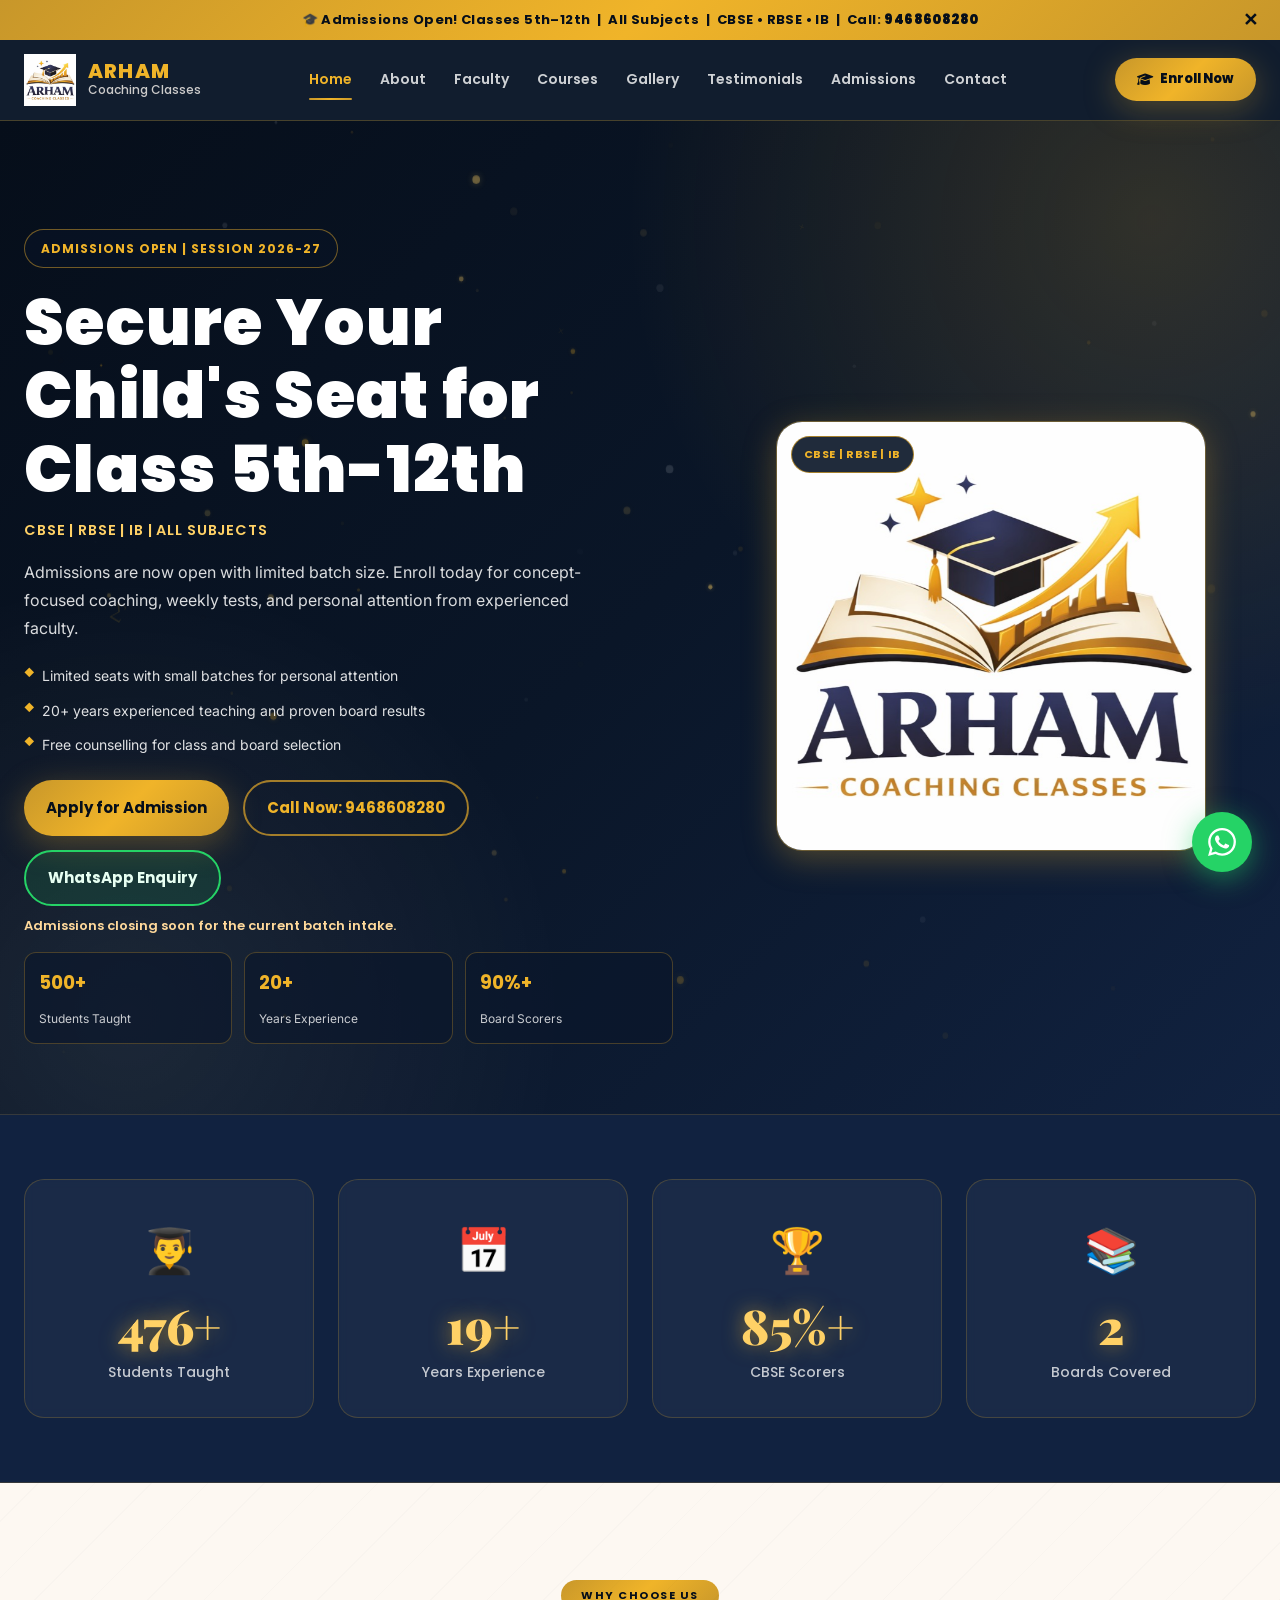
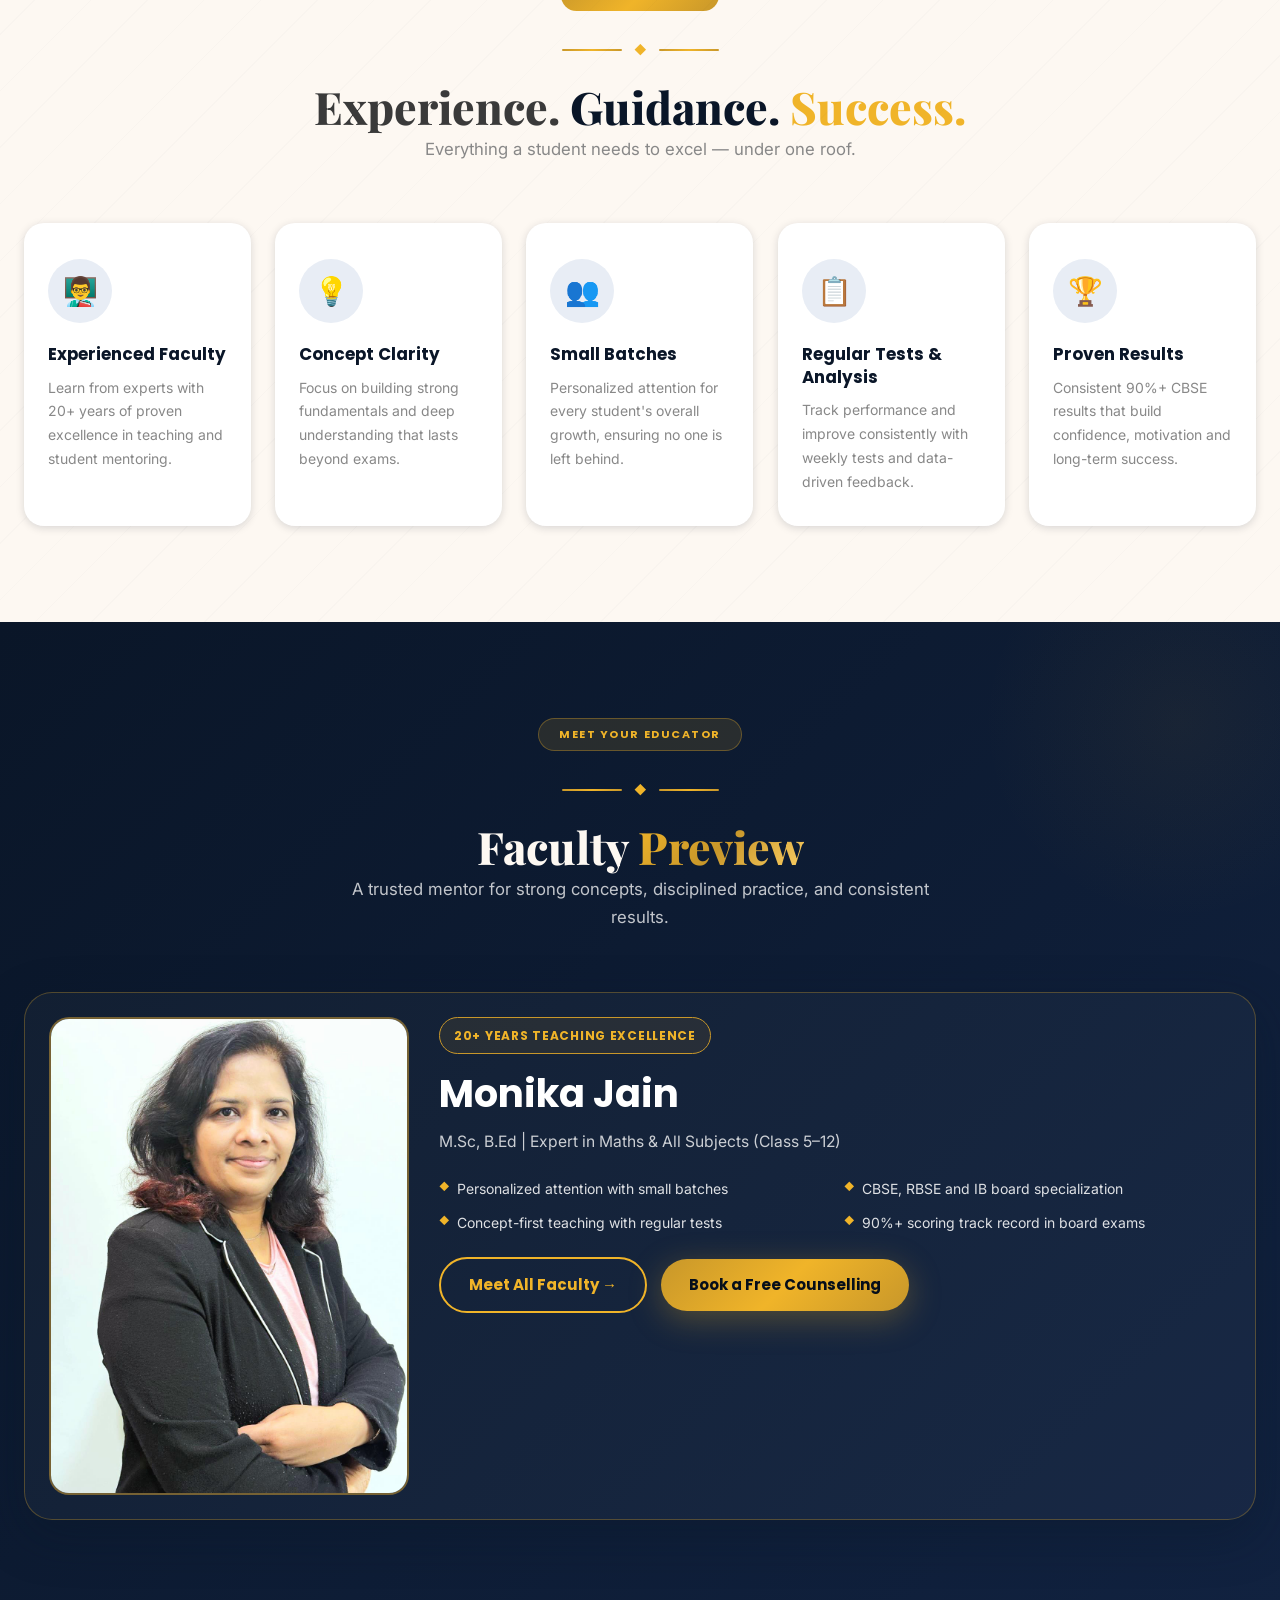
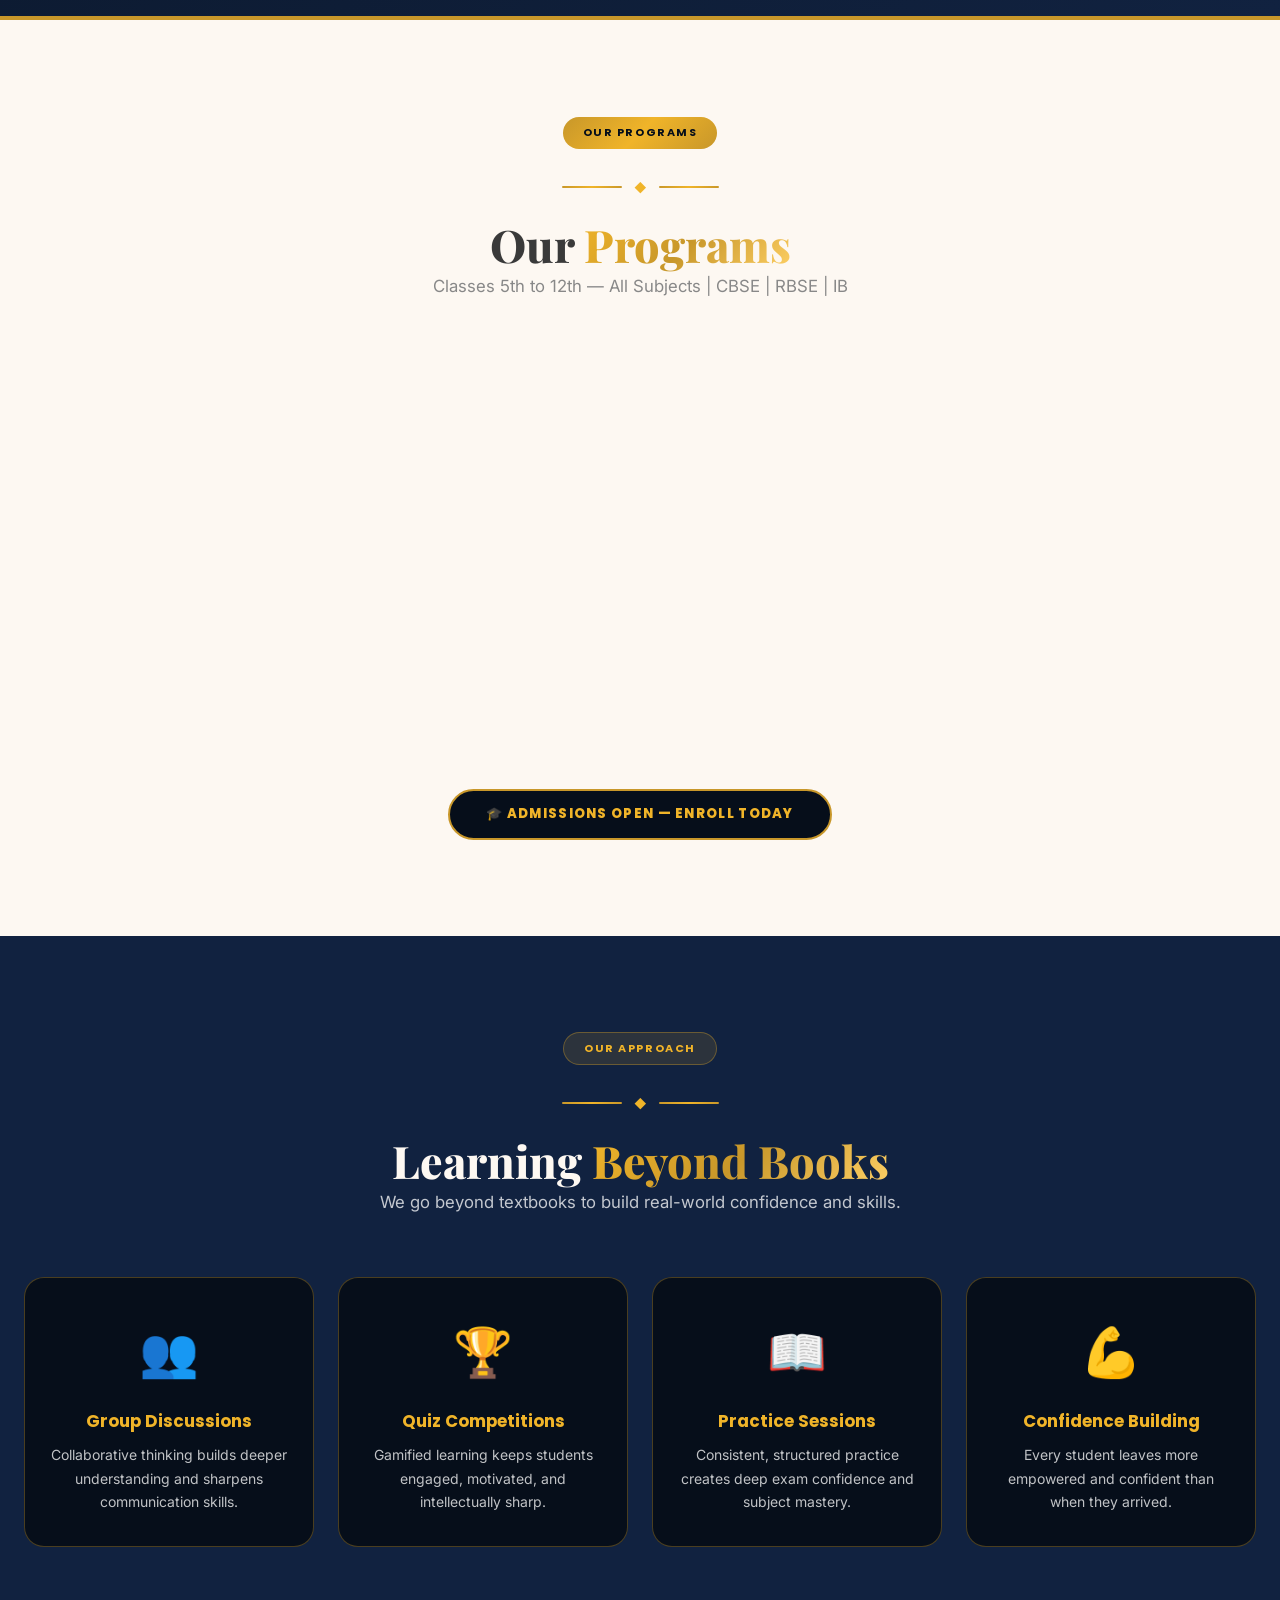
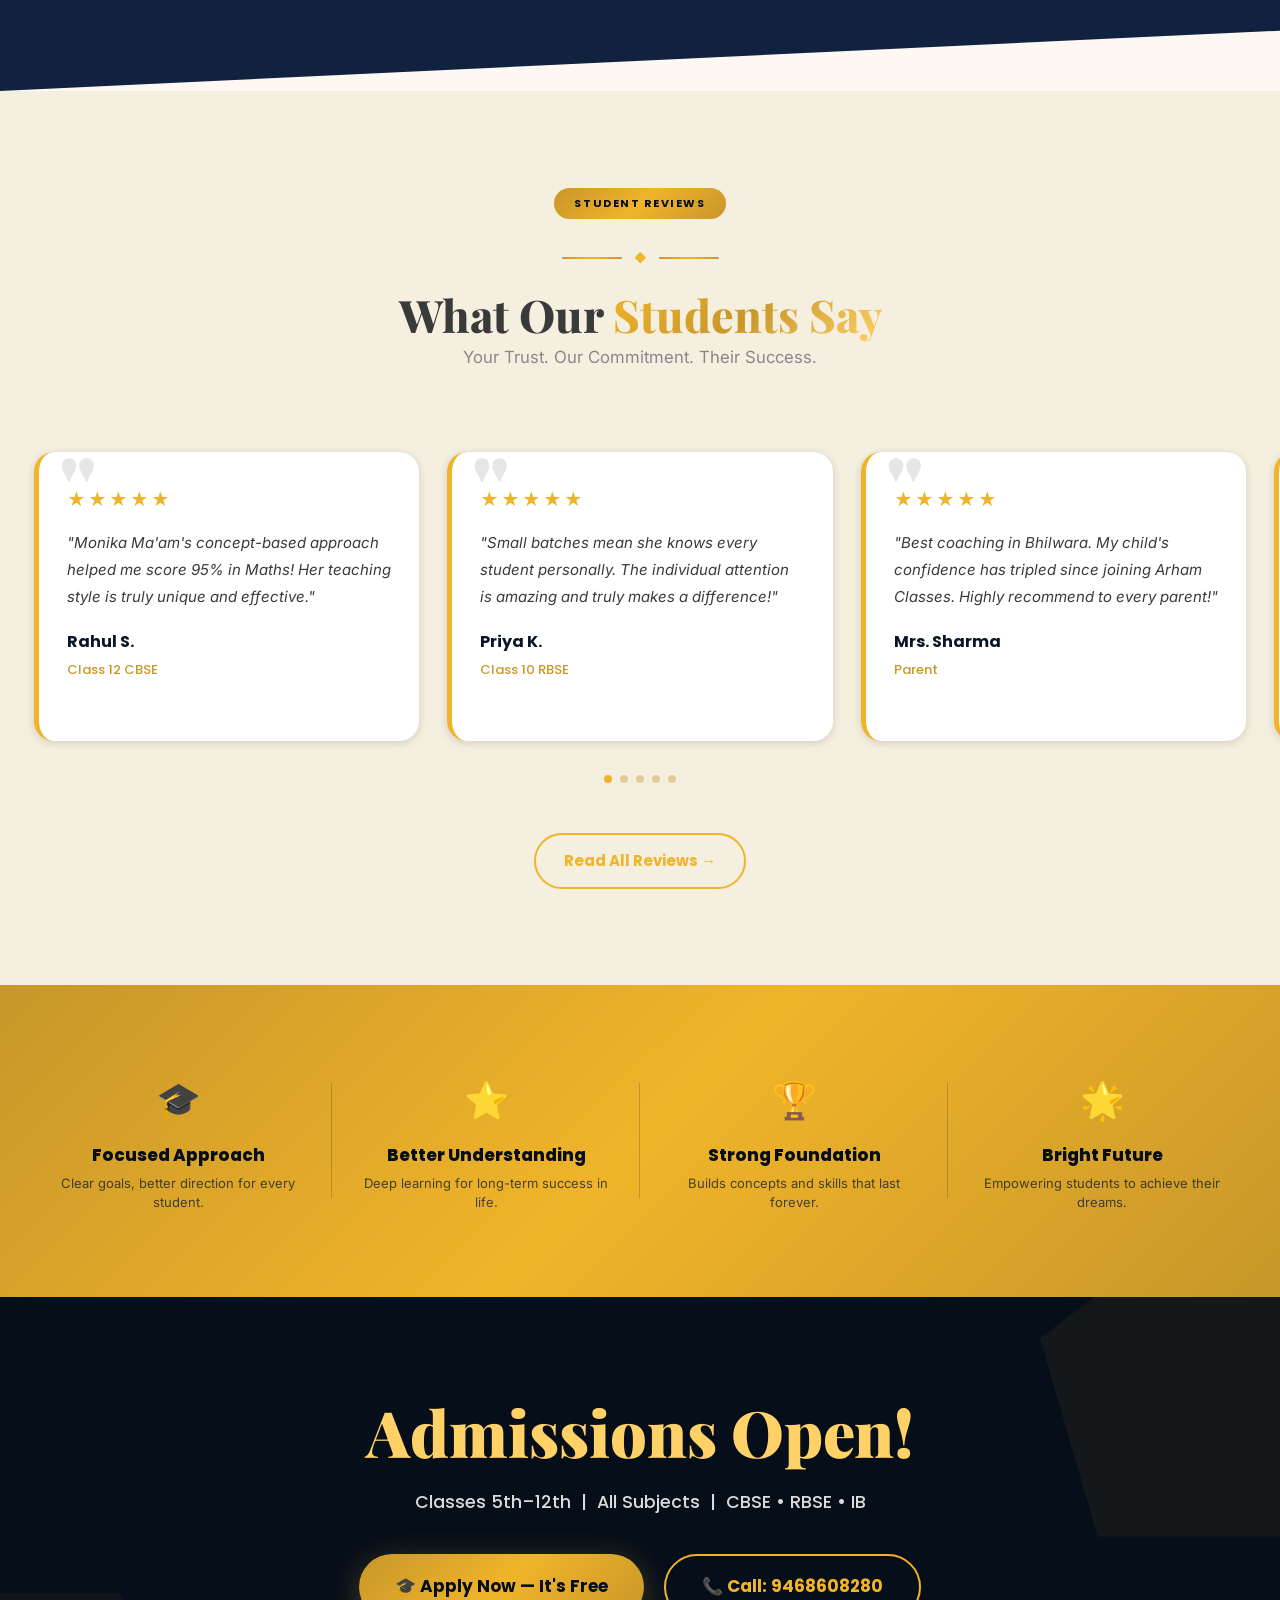
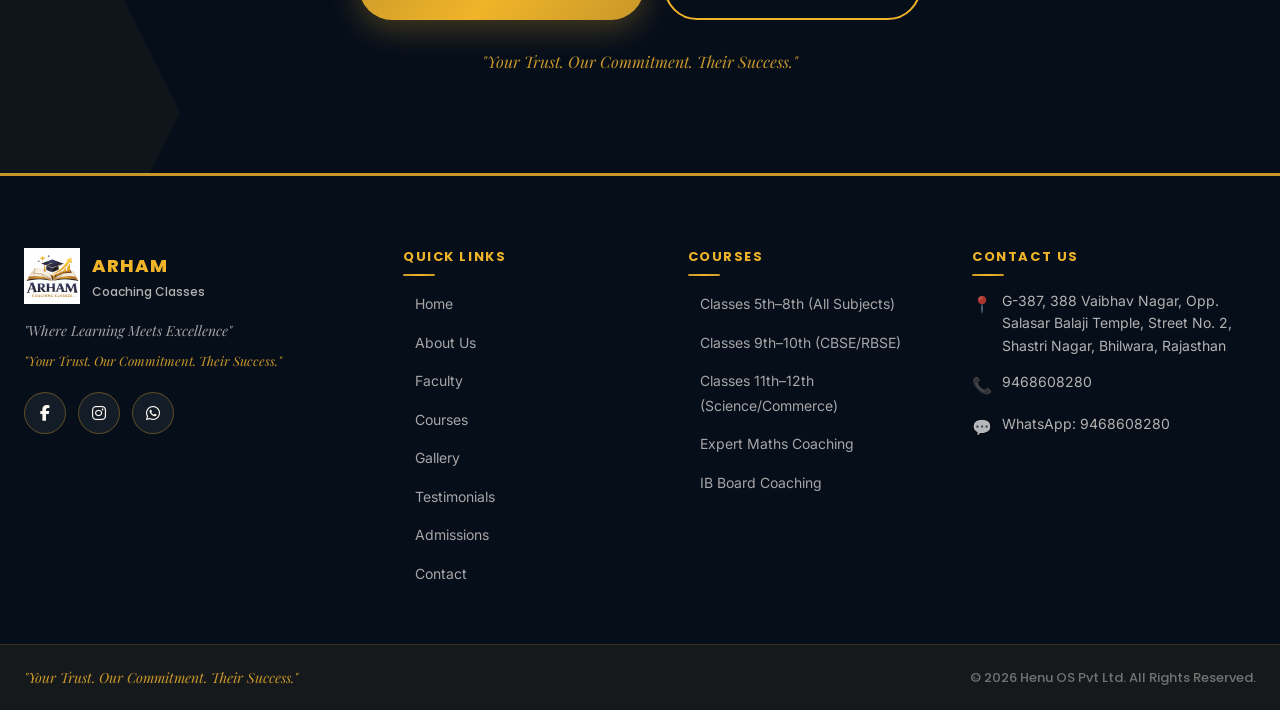
<file: index.html>
<!DOCTYPE html>
<html lang="en">
<head>
  <meta charset="UTF-8">
  <meta name="viewport" content="width=device-width, initial-scale=1.0">
  <meta name="description" content="Arham Coaching Classes Bhilwara — Expert coaching for Classes 5th to 12th. All Subjects | CBSE, RBSE & IB Boards. Expert Maths Coaching. 90%+ CBSE Scorers. Monika Jain (M.Sc, B.Ed) — 20+ Years Experience. Call: 9468608280">
  <meta name="keywords" content="Arham Coaching Classes Bhilwara, coaching classes Bhilwara Rajasthan, maths coaching Bhilwara, CBSE coaching Bhilwara, RBSE tuition Bhilwara, class 5 to 12 tuition, Monika Jain coaching, best coaching Shastri Nagar Bhilwara, IB board coaching Rajasthan, Vaibhav Nagar coaching classes">
  <meta property="og:title" content="Arham Coaching Classes — Bhilwara | Where Learning Meets Excellence">
  <meta property="og:description" content="Expert coaching for Classes 5–12 | CBSE, RBSE & IB | 20+ Years Experience | 90%+ Scorers | Call 9468608280">
  <meta property="og:image" content="images/logo.png">
  <meta property="og:type" content="website">
  <link rel="icon" href="images/logo.png" type="image/png">
  <title>Arham Coaching Classes — Home | Bhilwara, Rajasthan</title>

  <!-- Google Fonts -->
  <link rel="preconnect" href="https://fonts.googleapis.com">
  <link rel="preconnect" href="https://fonts.gstatic.com" crossorigin>
  <link href="https://fonts.googleapis.com/css2?family=Playfair+Display:ital,wght@0,400;0,600;0,700;0,800;0,900;1,400;1,600&family=Poppins:wght@300;400;500;600;700;800;900&family=Inter:wght@300;400;500;600&display=swap" rel="stylesheet">

  <!-- Font Awesome 6 -->
  <link rel="stylesheet" href="https://cdnjs.cloudflare.com/ajax/libs/font-awesome/6.5.0/css/all.min.css">

  <!-- Swiper CSS -->
  <link rel="stylesheet" href="https://cdn.jsdelivr.net/npm/swiper@11/swiper-bundle.min.css">

  <!-- Project CSS -->
  <link rel="stylesheet" href="css/style.css">
  <link rel="stylesheet" href="css/navbar.css">
  <link rel="stylesheet" href="css/hero.css">
  <link rel="stylesheet" href="css/sections.css">
  <link rel="stylesheet" href="css/cards.css">
  <link rel="stylesheet" href="css/animations.css">
  <link rel="stylesheet" href="css/footer.css">
  <link rel="stylesheet" href="css/responsive.css">
</head>
<body>

  <!-- ══ ANNOUNCEMENT BAR ══ -->
  <div class="announcement-bar" id="announcementBar" role="alert">
    <span class="ann-text">🎓 Admissions Open! Classes 5th–12th &nbsp;|&nbsp; All Subjects &nbsp;|&nbsp; CBSE • RBSE • IB &nbsp;|&nbsp; Call: <a href="tel:9468608280" style="color:inherit;font-weight:900;">9468608280</a></span>
    <button class="ann-close" aria-label="Dismiss announcement">✕</button>
  </div>

  <!-- ══ NAVBAR ══ -->
  <nav class="navbar" id="navbar" role="navigation" aria-label="Main navigation">
    <div class="container">
      <div class="nav-inner">
        <!-- Logo -->
        <a href="index.html" class="nav-logo" aria-label="Arham Coaching Classes Home">
          <img src="images/logo.png" alt="Arham Coaching Classes Logo" width="52" height="52">
          <div class="nav-logo-text">
            <span class="logo-name">ARHAM</span>
            <span class="logo-sub">Coaching Classes</span>
          </div>
        </a>

        <!-- Desktop Nav Links -->
        <div class="nav-links" role="menubar">
          <a href="index.html"        class="nav-link" role="menuitem">Home</a>
          <a href="about.html"        class="nav-link" role="menuitem">About</a>
          <a href="faculty.html"      class="nav-link" role="menuitem">Faculty</a>
          <a href="courses.html"      class="nav-link" role="menuitem">Courses</a>
          <a href="gallery.html"      class="nav-link" role="menuitem">Gallery</a>
          <a href="testimonials.html" class="nav-link" role="menuitem">Testimonials</a>
          <a href="admissions.html"   class="nav-link" role="menuitem">Admissions</a>
          <a href="contact.html"      class="nav-link" role="menuitem">Contact</a>
        </div>

        <!-- CTA -->
        <a href="admissions.html" class="nav-cta" id="navEnrollBtn">
          <i class="fa-solid fa-graduation-cap"></i>
          Enroll Now
        </a>

        <!-- Hamburger -->
        <button class="hamburger" id="hamburger" aria-label="Toggle mobile menu" aria-expanded="false">
          <span></span><span></span><span></span>
        </button>
      </div>
    </div>
  </nav>

  <!-- ══ MOBILE MENU ══ -->
  <div class="nav-overlay" id="navOverlay"></div>
  <div class="mobile-menu" id="mobileMenu" aria-hidden="true">
    <nav class="mobile-nav-links" role="navigation" aria-label="Mobile navigation">
      <a href="index.html"        class="mobile-nav-link">Home <span class="arrow">›</span></a>
      <a href="about.html"        class="mobile-nav-link">About <span class="arrow">›</span></a>
      <a href="faculty.html"      class="mobile-nav-link">Faculty <span class="arrow">›</span></a>
      <a href="courses.html"      class="mobile-nav-link">Courses <span class="arrow">›</span></a>
      <a href="gallery.html"      class="mobile-nav-link">Gallery <span class="arrow">›</span></a>
      <a href="testimonials.html" class="mobile-nav-link">Testimonials <span class="arrow">›</span></a>
      <a href="admissions.html"   class="mobile-nav-link">Admissions <span class="arrow">›</span></a>
      <a href="contact.html"      class="mobile-nav-link">Contact <span class="arrow">›</span></a>
    </nav>
    <div class="mobile-menu-actions">
      <a href="https://wa.me/919468608280" class="mobile-wa-btn" target="_blank" rel="noopener noreferrer">
        <i class="fa-brands fa-whatsapp"></i> WhatsApp Us
      </a>
      <a href="tel:9468608280" class="mobile-call-btn">
        <i class="fa-solid fa-phone"></i> Call: 9468608280
      </a>
    </div>
  </div>

  <!-- ══════════════════════════════════
       SECTION 1 — HERO
  ══════════════════════════════════ -->
  <section class="hero" id="hero" aria-label="Hero banner">
    <canvas id="heroCanvas" aria-hidden="true"></canvas>
    <div class="container">
      <div class="hero-grid">
        <div class="hero-left reveal from-left">
          <span class="hero-kicker">Admissions Open | Session 2026-27</span>
          <h1 class="hero-title" data-word-reveal>Secure Your Child's Seat for Class 5th-12th</h1>
          <p class="hero-subtitle">CBSE | RBSE | IB | All Subjects</p>
          <p class="hero-description">Admissions are now open with limited batch size. Enroll today for concept-focused coaching, weekly tests, and personal attention from experienced faculty.</p>

          <div class="hero-feature-list" role="list">
            <div class="hero-feature-item" role="listitem">Limited seats with small batches for personal attention</div>
            <div class="hero-feature-item" role="listitem">20+ years experienced teaching and proven board results</div>
            <div class="hero-feature-item" role="listitem">Free counselling for class and board selection</div>
          </div>

          <div class="hero-cta">
            <a href="admissions.html" class="hero-btn-primary" id="heroEnrollBtn">
              Apply for Admission
            </a>
            <a href="tel:9468608280" class="hero-btn-secondary">
              Call Now: 9468608280
            </a>
            <a href="https://wa.me/919468608280" target="_blank" rel="noopener noreferrer" class="hero-btn-whatsapp">
              WhatsApp Enquiry
            </a>
          </div>
          <p class="hero-urgency">Admissions closing soon for the current batch intake.</p>
          <div class="hero-proof-list" role="list">
            <div class="hero-proof-item" role="listitem"><strong>500+</strong><span>Students Taught</span></div>
            <div class="hero-proof-item" role="listitem"><strong>20+</strong><span>Years Experience</span></div>
            <div class="hero-proof-item" role="listitem"><strong>90%+</strong><span>Board Scorers</span></div>
          </div>
        </div>

        <div class="hero-right reveal from-right">
          <div class="hero-showcase">
            <div class="hero-showcase-photo" id="heroPhotoFrame">
              <img src="images/logo.png" alt="Faculty at Arham Coaching Classes" loading="lazy">
              <div class="hero-showcase-badge">CBSE | RBSE | IB</div>
            </div>
            <!-- <div class="hero-showcase-card">
              <h3>Monika Jain</h3>
              <p>M.Sc, B.Ed | 20+ Years Teaching Experience</p>
              <ul role="list">
                <li>Expert in Maths and all core subjects</li>
                <li>Personal attention through small batches</li>
                <li>Result-focused teaching and analysis</li>
              </ul>
              <div class="hero-showcase-actions">
                <a href="about.html" class="hero-showcase-link">Know Your Educator</a>
                <a href="https://wa.me/919468608280" target="_blank" rel="noopener noreferrer" class="hero-showcase-link">WhatsApp Enquiry</a>
              </div>
            </div> -->
          </div>
        </div>

      </div>
    </div>
  </section>

  <!-- ══════════════════════════════════
       SECTION 2 — STATS COUNTERS
  ══════════════════════════════════ -->
  <section class="stats-section" aria-label="Our achievements">
    <div class="container">
      <div class="stats-grid reveal-stagger">
        <div class="stat-card reveal scale-in">
          <span class="stat-icon" aria-hidden="true">👨‍🎓</span>
          <span class="stat-number" data-target="500+">500+</span>
          <span class="stat-label">Students Taught</span>
        </div>
        <div class="stat-card reveal scale-in">
          <span class="stat-icon" aria-hidden="true">📅</span>
          <span class="stat-number" data-target="20+">20+</span>
          <span class="stat-label">Years Experience</span>
        </div>
        <div class="stat-card reveal scale-in">
          <span class="stat-icon" aria-hidden="true">🏆</span>
          <span class="stat-number" data-target="90%+">90%+</span>
          <span class="stat-label">CBSE Scorers</span>
        </div>
        <div class="stat-card reveal scale-in">
          <span class="stat-icon" aria-hidden="true">📚</span>
          <span class="stat-number" data-target="3">3</span>
          <span class="stat-label">Boards Covered</span>
        </div>
      </div>
    </div>
  </section>

  <!-- ══════════════════════════════════
       SECTION 3 — WHY CHOOSE US
  ══════════════════════════════════ -->
  <section class="why-section section" aria-labelledby="whyHeading">
    <div class="container">
      <div class="section-header reveal from-bottom">
        <span class="section-label">WHY CHOOSE US</span>
        <div class="section-divider"><span class="diamond">◆</span></div>
        <h2 id="whyHeading">
          Experience. <span class="text-navy">Guidance.</span>
          <span class="text-gold">Success.</span>
        </h2>
        <p class="section-sub">Everything a student needs to excel — under one roof.</p>
      </div>

      <div class="why-grid reveal-stagger">

        <div class="why-card tilt-card reveal scale-in">
          <div class="why-icon-circle" aria-hidden="true">👨‍🏫</div>
          <h3>Experienced Faculty</h3>
          <p>Learn from experts with 20+ years of proven excellence in teaching and student mentoring.</p>
        </div>

        <div class="why-card tilt-card reveal scale-in">
          <div class="why-icon-circle" aria-hidden="true">💡</div>
          <h3>Concept Clarity</h3>
          <p>Focus on building strong fundamentals and deep understanding that lasts beyond exams.</p>
        </div>

        <div class="why-card tilt-card reveal scale-in">
          <div class="why-icon-circle" aria-hidden="true">👥</div>
          <h3>Small Batches</h3>
          <p>Personalized attention for every student's overall growth, ensuring no one is left behind.</p>
        </div>

        <div class="why-card tilt-card reveal scale-in">
          <div class="why-icon-circle" aria-hidden="true">📋</div>
          <h3>Regular Tests &amp; Analysis</h3>
          <p>Track performance and improve consistently with weekly tests and data-driven feedback.</p>
        </div>

        <div class="why-card tilt-card reveal scale-in">
          <div class="why-icon-circle" aria-hidden="true">🏆</div>
          <h3>Proven Results</h3>
          <p>Consistent 90%+ CBSE results that build confidence, motivation and long-term success.</p>
        </div>

      </div>
    </div>
  </section>

  <!-- ══════════════════════════════════
       SECTION 4 — FACULTY PREVIEW
  ══════════════════════════════════ -->
  <section class="faculty-section section" aria-labelledby="facultyHeading">
    <div class="container">
      <div class="section-header reveal from-bottom">
        <span class="section-label label-light">MEET YOUR EDUCATOR</span>
        <div class="section-divider"><span class="diamond" style="color:var(--gold-bright);">◆</span></div>
        <h2 id="facultyHeading" class="text-cream">Faculty <span class="text-gradient-gold">Preview</span></h2>
        <p class="section-sub light">A trusted mentor for strong concepts, disciplined practice, and consistent results.</p>
      </div>

      <div class="faculty-preview-card reveal from-bottom">
        <div class="faculty-preview-media">
          <!-- Replace this path once you share exact faculty image filename -->
          <img src="images/MonikaJain.jpeg" alt="Faculty photo - Monika Jain" loading="lazy">
        </div>

        <div class="faculty-preview-content">
          <div class="faculty-preview-top">
            <span class="faculty-preview-tag">20+ Years Teaching Excellence</span>
            <h3>Monika Jain</h3>
            <p>M.Sc, B.Ed | Expert in Maths &amp; All Subjects (Class 5–12)</p>
          </div>

          <ul class="faculty-preview-list" role="list">
            <li>Personalized attention with small batches</li>
            <li>CBSE, RBSE and IB board specialization</li>
            <li>Concept-first teaching with regular tests</li>
            <li>90%+ scoring track record in board exams</li>
          </ul>

          <div class="faculty-preview-actions">
            <a href="faculty.html" class="btn btn-outline-gold">Meet All Faculty →</a>
            <a href="admissions.html" class="btn btn-gold">Book a Free Counselling</a>
          </div>
        </div>
      </div>
    </div>
  </section>

  <!-- ══════════════════════════════════
       SECTION 5 — COURSES PREVIEW (Flip Cards)
  ══════════════════════════════════ -->
  <section class="courses-section" aria-labelledby="coursesHeading">
    <div class="container">
      <div class="section-header reveal from-bottom">
        <span class="section-label">OUR PROGRAMS</span>
        <div class="section-divider"><span class="diamond">◆</span></div>
        <h2 id="coursesHeading">
          Our <span class="text-gradient-gold">Programs</span>
        </h2>
        <p class="section-sub">Classes 5th to 12th — All Subjects | CBSE | RBSE | IB</p>
      </div>

      <div class="courses-grid reveal-stagger">

        <!-- Card 1 -->
        <div class="flip-card reveal scale-in" role="button" aria-label="Classes 5th to 8th - hover to explore">
          <div class="flip-inner">
            <div class="flip-front">
              <div class="course-icon" aria-hidden="true">📗</div>
              <h3>Classes 5th–8th</h3>
              <p class="course-sub">Foundation Building | All Subjects</p>
              <p class="flip-hint">Hover to explore →</p>
            </div>
            <div class="flip-back">
              <div class="back-title">Classes 5th–8th</div>
              <ul class="back-features">
                <li>Strong Foundation in all core subjects</li>
                <li>Concept-based learning approach</li>
                <li>Regular tests &amp; parent feedback</li>
                <li>Small batches for personal attention</li>
              </ul>
              <div class="board-pills">
                <span class="board-pill">CBSE</span>
                <span class="board-pill">RBSE</span>
              </div>
              <a href="admissions.html" class="btn-enroll">Enroll Now →</a>
            </div>
          </div>
        </div>

        <!-- Card 2 -->
        <div class="flip-card reveal scale-in" role="button" aria-label="Classes 9th to 10th - hover to explore">
          <div class="flip-inner">
            <div class="flip-front">
              <div class="course-icon" aria-hidden="true">📘</div>
              <h3>Classes 9th–10th</h3>
              <p class="course-sub">Board Exam Prep | All Subjects</p>
              <p class="flip-hint">Hover to explore →</p>
            </div>
            <div class="flip-back">
              <div class="back-title">Classes 9th–10th</div>
              <ul class="back-features">
                <li>Focused board exam preparation</li>
                <li>Previous year paper practice</li>
                <li>Doubt-clearing sessions weekly</li>
                <li>Performance analysis &amp; tracking</li>
              </ul>
              <div class="board-pills">
                <span class="board-pill">CBSE</span>
                <span class="board-pill">RBSE</span>
                <span class="board-pill">IB</span>
              </div>
              <a href="admissions.html" class="btn-enroll">Enroll Now →</a>
            </div>
          </div>
        </div>

        <!-- Card 3 -->
        <div class="flip-card reveal scale-in" role="button" aria-label="Classes 11th to 12th - hover to explore">
          <div class="flip-inner">
            <div class="flip-front">
              <div class="course-icon" aria-hidden="true">📙</div>
              <h3>Classes 11th–12th</h3>
              <p class="course-sub">Senior Secondary | Science &amp; Commerce</p>
              <p class="flip-hint">Hover to explore →</p>
            </div>
            <div class="flip-back">
              <div class="back-title">Classes 11th–12th</div>
              <ul class="back-features">
                <li>Science &amp; Commerce streams</li>
                <li>In-depth concept mastery</li>
                <li>Senior board exam strategies</li>
                <li>Confidence-building sessions</li>
              </ul>
              <div class="board-pills">
                <span class="board-pill">CBSE</span>
                <span class="board-pill">RBSE</span>
                <span class="board-pill">IB</span>
              </div>
              <a href="admissions.html" class="btn-enroll">Enroll Now →</a>
            </div>
          </div>
        </div>

        <!-- Card 4 — Maths Special -->
        <div class="flip-card reveal scale-in" role="button" aria-label="Expert Maths Coaching - hover to explore">
          <div class="flip-inner">
            <div class="flip-front">
              <div class="course-icon" aria-hidden="true">🏆</div>
              <h3>Expert Maths Coaching</h3>
              <p class="course-sub">Classes 6th–12th | Specialised Program</p>
              <p class="flip-hint">Hover to explore →</p>
            </div>
            <div class="flip-back">
              <div class="back-title">Expert Maths Coaching</div>
              <ul class="back-features">
                <li>90%+ scorers in CBSE Maths</li>
                <li>Concept-based problem solving</li>
                <li>Regular practice &amp; mock tests</li>
                <li>One-on-one doubt sessions</li>
              </ul>
              <div class="board-pills">
                <span class="board-pill">CBSE</span>
                <span class="board-pill">RBSE</span>
              </div>
              <a href="admissions.html" class="btn-enroll">Enroll Now →</a>
            </div>
          </div>
        </div>

      </div><!-- /.courses-grid -->

      <!-- Admissions Open badge -->
      <div class="courses-cta-center reveal from-bottom">
        <a href="admissions.html" class="gold-badge" id="admissionsOpenBadge">
          🎓 ADMISSIONS OPEN — ENROLL TODAY
        </a>
      </div>

    </div>
  </section>

  <!-- ══════════════════════════════════
       SECTION 6 — LEARNING BEYOND BOOKS
  ══════════════════════════════════ -->
  <section class="learning-section" aria-labelledby="learningHeading">
    <div class="container">
      <div class="section-header reveal from-bottom">
        <span class="section-label label-light">OUR APPROACH</span>
        <div class="section-divider"><span class="diamond" style="color:var(--gold-bright);">◆</span></div>
        <h2 id="learningHeading" class="text-cream">
          Learning <span class="text-gradient-gold">Beyond Books</span>
        </h2>
        <p class="section-sub light">We go beyond textbooks to build real-world confidence and skills.</p>
      </div>

      <div class="learning-grid reveal-stagger">
        <div class="learning-card reveal scale-in">
          <span class="card-icon" aria-hidden="true">👥</span>
          <h3>Group Discussions</h3>
          <p>Collaborative thinking builds deeper understanding and sharpens communication skills.</p>
        </div>
        <div class="learning-card reveal scale-in">
          <span class="card-icon" aria-hidden="true">🏆</span>
          <h3>Quiz Competitions</h3>
          <p>Gamified learning keeps students engaged, motivated, and intellectually sharp.</p>
        </div>
        <div class="learning-card reveal scale-in">
          <span class="card-icon" aria-hidden="true">📖</span>
          <h3>Practice Sessions</h3>
          <p>Consistent, structured practice creates deep exam confidence and subject mastery.</p>
        </div>
        <div class="learning-card reveal scale-in">
          <span class="card-icon" aria-hidden="true">💪</span>
          <h3>Confidence Building</h3>
          <p>Every student leaves more empowered and confident than when they arrived.</p>
        </div>
      </div>
    </div>
  </section>

  <!-- ══════════════════════════════════
       SECTION 7 — TESTIMONIALS PREVIEW
  ══════════════════════════════════ -->
  <section class="testimonials-section" aria-labelledby="testimonialsHeading">
    <div class="container">
      <div class="section-header reveal from-bottom">
        <span class="section-label">STUDENT REVIEWS</span>
        <div class="section-divider"><span class="diamond">◆</span></div>
        <h2 id="testimonialsHeading">What Our <span class="text-gradient-gold">Students Say</span></h2>
        <p class="section-sub">Your Trust. Our Commitment. Their Success.</p>
      </div>

      <!-- Swiper -->
      <div class="swiper swiper-testimonials" aria-label="Student testimonials carousel">
        <div class="swiper-wrapper">

          <div class="swiper-slide">
            <div class="testimonial-card">
              <div class="big-quote" aria-hidden="true">"</div>
              <div class="testimonial-stars" aria-label="5 stars">★★★★★</div>
              <p class="testimonial-text">"Monika Ma'am's concept-based approach helped me score 95% in Maths! Her teaching style is truly unique and effective."</p>
              <div class="testimonial-author">Rahul S.</div>
              <div class="testimonial-class">Class 12 CBSE</div>
            </div>
          </div>

          <div class="swiper-slide">
            <div class="testimonial-card">
              <div class="big-quote" aria-hidden="true">"</div>
              <div class="testimonial-stars" aria-label="5 stars">★★★★★</div>
              <p class="testimonial-text">"Small batches mean she knows every student personally. The individual attention is amazing and truly makes a difference!"</p>
              <div class="testimonial-author">Priya K.</div>
              <div class="testimonial-class">Class 10 RBSE</div>
            </div>
          </div>

          <div class="swiper-slide">
            <div class="testimonial-card">
              <div class="big-quote" aria-hidden="true">"</div>
              <div class="testimonial-stars" aria-label="5 stars">★★★★★</div>
              <p class="testimonial-text">"Best coaching in Bhilwara. My child's confidence has tripled since joining Arham Classes. Highly recommend to every parent!"</p>
              <div class="testimonial-author">Mrs. Sharma</div>
              <div class="testimonial-class">Parent</div>
            </div>
          </div>

          <div class="swiper-slide">
            <div class="testimonial-card">
              <div class="big-quote" aria-hidden="true">"</div>
              <div class="testimonial-stars" aria-label="5 stars">★★★★★</div>
              <p class="testimonial-text">"Regular tests and detailed analysis helped me track my progress every week. My scores improved dramatically in just 3 months."</p>
              <div class="testimonial-author">Amit J.</div>
              <div class="testimonial-class">Class 9 CBSE</div>
            </div>
          </div>

          <div class="swiper-slide">
            <div class="testimonial-card">
              <div class="big-quote" aria-hidden="true">"</div>
              <div class="testimonial-stars" aria-label="5 stars">★★★★★</div>
              <p class="testimonial-text">"From Class 8 to 12 — Arham Coaching has been my second home! Ma'am's dedication is unparalleled and her passion is infectious."</p>
              <div class="testimonial-author">Neha M.</div>
              <div class="testimonial-class">Class 12 IB</div>
            </div>
          </div>

        </div>
        <div class="swiper-pagination" aria-label="Testimonial navigation dots"></div>
      </div>

      <div class="text-center mt-32 reveal from-bottom">
        <a href="testimonials.html" class="btn btn-outline-gold" id="allReviewsBtn">
          Read All Reviews →
        </a>
      </div>
    </div>
  </section>

  <!-- ══════════════════════════════════
       SECTION 8 — APPROACH PILLARS
  ══════════════════════════════════ -->
  <section class="pillars-strip" aria-label="Our teaching pillars">
    <div class="container">
      <div class="pillars-grid reveal-stagger">
        <div class="pillar-item reveal from-bottom">
          <span class="pillar-icon" aria-hidden="true">🎓</span>
          <h4>Focused Approach</h4>
          <p>Clear goals, better direction for every student.</p>
        </div>
        <div class="pillar-item reveal from-bottom">
          <span class="pillar-icon" aria-hidden="true">⭐</span>
          <h4>Better Understanding</h4>
          <p>Deep learning for long-term success in life.</p>
        </div>
        <div class="pillar-item reveal from-bottom">
          <span class="pillar-icon" aria-hidden="true">🏆</span>
          <h4>Strong Foundation</h4>
          <p>Builds concepts and skills that last forever.</p>
        </div>
        <div class="pillar-item reveal from-bottom">
          <span class="pillar-icon" aria-hidden="true">🌟</span>
          <h4>Bright Future</h4>
          <p>Empowering students to achieve their dreams.</p>
        </div>
      </div>
    </div>
  </section>

  <!-- ══════════════════════════════════
       SECTION 9 — CTA ADMISSION BANNER
  ══════════════════════════════════ -->
  <section class="cta-banner" aria-labelledby="ctaHeading">
    <div class="container">
      <h2 class="cta-title reveal from-bottom" id="ctaHeading">Admissions Open!</h2>
      <p class="cta-sub reveal from-bottom">Classes 5th–12th &nbsp;|&nbsp; All Subjects &nbsp;|&nbsp; CBSE • RBSE • IB</p>
      <div class="cta-buttons reveal from-bottom">
        <a href="admissions.html" class="btn btn-gold btn-lg" id="ctaApplyBtn">
          🎓 Apply Now — It's Free
        </a>
        <a href="tel:9468608280" class="btn btn-outline-gold btn-lg">
          📞 Call: 9468608280
        </a>
      </div>
      <p class="cta-tagline italic-script reveal from-bottom">
        "Your Trust. Our Commitment. Their Success."
      </p>
    </div>
  </section>

  <!-- ══ FOOTER ══ -->
  <footer class="footer" role="contentinfo">
    <div class="container">
      <div class="footer-grid">

        <!-- Col 1: Brand -->
        <div class="footer-brand">
          <a href="index.html" class="footer-logo" aria-label="Arham Coaching Classes">
            <img src="images/logo.png" alt="Arham Coaching Classes Logo" width="56" height="56">
            <div class="footer-logo-text">
              <div class="logo-name">ARHAM</div>
              <div class="logo-sub">Coaching Classes</div>
            </div>
          </a>
          <p class="footer-tagline italic-script">"Where Learning Meets Excellence"</p>
          <p class="footer-commitment italic-script">"Your Trust. Our Commitment. Their Success."</p>
          <div class="social-icons">
            <a href="https://www.facebook.com/profile.php?id=61573250147501" class="social-icon facebook" target="_blank" rel="noopener noreferrer" aria-label="Facebook">
              <i class="fa-brands fa-facebook-f"></i>
            </a>
            <a href="https://www.instagram.com/classes.arham/" class="social-icon instagram" target="_blank" rel="noopener noreferrer" aria-label="Instagram">
              <i class="fa-brands fa-instagram"></i>
            </a>
            <a href="https://wa.me/919468608280" class="social-icon whatsapp" target="_blank" rel="noopener noreferrer" aria-label="WhatsApp">
              <i class="fa-brands fa-whatsapp"></i>
            </a>
          </div>
        </div>

        <!-- Col 2: Quick Links -->
        <div class="footer-col">
          <h4>Quick Links</h4>
          <nav class="footer-links" aria-label="Footer navigation">
            <a href="index.html"        class="footer-link"><span class="link-arrow">›</span>Home</a>
            <a href="about.html"        class="footer-link"><span class="link-arrow">›</span>About Us</a>
            <a href="faculty.html"      class="footer-link"><span class="link-arrow">›</span>Faculty</a>
            <a href="courses.html"      class="footer-link"><span class="link-arrow">›</span>Courses</a>
            <a href="gallery.html"      class="footer-link"><span class="link-arrow">›</span>Gallery</a>
            <a href="testimonials.html" class="footer-link"><span class="link-arrow">›</span>Testimonials</a>
            <a href="admissions.html"   class="footer-link"><span class="link-arrow">›</span>Admissions</a>
            <a href="contact.html"      class="footer-link"><span class="link-arrow">›</span>Contact</a>
          </nav>
        </div>

        <!-- Col 3: Courses -->
        <div class="footer-col">
          <h4>Courses</h4>
          <div class="footer-links">
            <a href="courses.html" class="footer-link"><span class="link-arrow">›</span>Classes 5th–8th (All Subjects)</a>
            <a href="courses.html" class="footer-link"><span class="link-arrow">›</span>Classes 9th–10th (CBSE/RBSE)</a>
            <a href="courses.html" class="footer-link"><span class="link-arrow">›</span>Classes 11th–12th (Science/Commerce)</a>
            <a href="courses.html" class="footer-link"><span class="link-arrow">›</span>Expert Maths Coaching</a>
            <a href="courses.html" class="footer-link"><span class="link-arrow">›</span>IB Board Coaching</a>
          </div>
        </div>

        <!-- Col 4: Contact -->
        <div class="footer-col">
          <h4>Contact Us</h4>
          <div class="footer-contact-items">
            <div class="footer-contact-item">
              <span class="ci-icon" aria-hidden="true">📍</span>
              <span>G-387, 388 Vaibhav Nagar, Opp. Salasar Balaji Temple, Street No. 2, Shastri Nagar, Bhilwara, Rajasthan</span>
            </div>
            <a href="tel:9468608280" class="footer-contact-item">
              <span class="ci-icon" aria-hidden="true">📞</span>
              <span>9468608280</span>
            </a>
            <a href="https://wa.me/919468608280" class="footer-contact-item" target="_blank" rel="noopener noreferrer">
              <span class="ci-icon" aria-hidden="true">💬</span>
              <span>WhatsApp: 9468608280</span>
            </a>
          </div>
        </div>

      </div>
    </div>

    <!-- Bottom strip -->
    <div class="footer-bottom">
      <div class="container">
        <div class="footer-bottom-inner">
          <p class="footer-motto italic-script">"Your Trust. Our Commitment. Their Success."</p>
          <p class="footer-copy">© 2026 Henu OS Pvt Ltd. All Rights Reserved.</p>
        </div>
      </div>
    </div>
  </footer>

  <!-- ══ FLOATING WHATSAPP ══ -->
  <div class="whatsapp-float" role="complementary" aria-label="WhatsApp chat">
    <a href="https://wa.me/919468608280" class="whatsapp-btn" target="_blank" rel="noopener noreferrer" aria-label="Chat with us on WhatsApp">
      <svg viewBox="0 0 24 24" xmlns="http://www.w3.org/2000/svg" aria-hidden="true">
        <path d="M17.472 14.382c-.297-.149-1.758-.867-2.03-.967-.273-.099-.471-.148-.67.15-.197.297-.767.966-.94 1.164-.173.199-.347.223-.644.075-.297-.15-1.255-.463-2.39-1.475-.883-.788-1.48-1.761-1.653-2.059-.173-.297-.018-.458.13-.606.134-.133.298-.347.446-.52.149-.174.198-.298.298-.497.099-.198.05-.371-.025-.52-.075-.149-.669-1.612-.916-2.207-.242-.579-.487-.5-.669-.51-.173-.008-.371-.01-.57-.01-.198 0-.52.074-.792.372-.272.297-1.04 1.016-1.04 2.479 0 1.462 1.065 2.875 1.213 3.074.149.198 2.096 3.2 5.077 4.487.709.306 1.262.489 1.694.625.712.227 1.36.195 1.871.118.571-.085 1.758-.719 2.006-1.413.248-.694.248-1.289.173-1.413-.074-.124-.272-.198-.57-.347m-5.421 7.403h-.004a9.87 9.87 0 01-5.031-1.378l-.361-.214-3.741.982.998-3.648-.235-.374a9.86 9.86 0 01-1.51-5.26c.001-5.45 4.436-9.884 9.888-9.884 2.64 0 5.122 1.03 6.988 2.898a9.825 9.825 0 012.893 6.994c-.003 5.45-4.437 9.884-9.885 9.884m8.413-18.297A11.815 11.815 0 0012.05 0C5.495 0 .16 5.335.157 11.892c0 2.096.547 4.142 1.588 5.945L.057 24l6.305-1.654a11.882 11.882 0 005.683 1.448h.005c6.554 0 11.89-5.335 11.893-11.893a11.821 11.821 0 00-3.48-8.413z"/>
      </svg>
    </a>
    <div class="whatsapp-tooltip" role="tooltip">Chat with Us 💬</div>
  </div>

  <!-- ══ SCROLL TO TOP ══ -->
  <button class="scroll-top" id="scrollTop" aria-label="Scroll to top">↑</button>

  <!-- ══ SCRIPTS ══ -->
  <script src="https://cdn.jsdelivr.net/npm/swiper@11/swiper-bundle.min.js" defer></script>
  <script src="js/main.js" defer></script>
  <script src="js/hero.js" defer></script>
  <script src="js/counter.js" defer></script>
  <script src="js/carousel.js" defer></script>
  <script src="js/animations.js" defer></script>

</body>
</html>
</file>
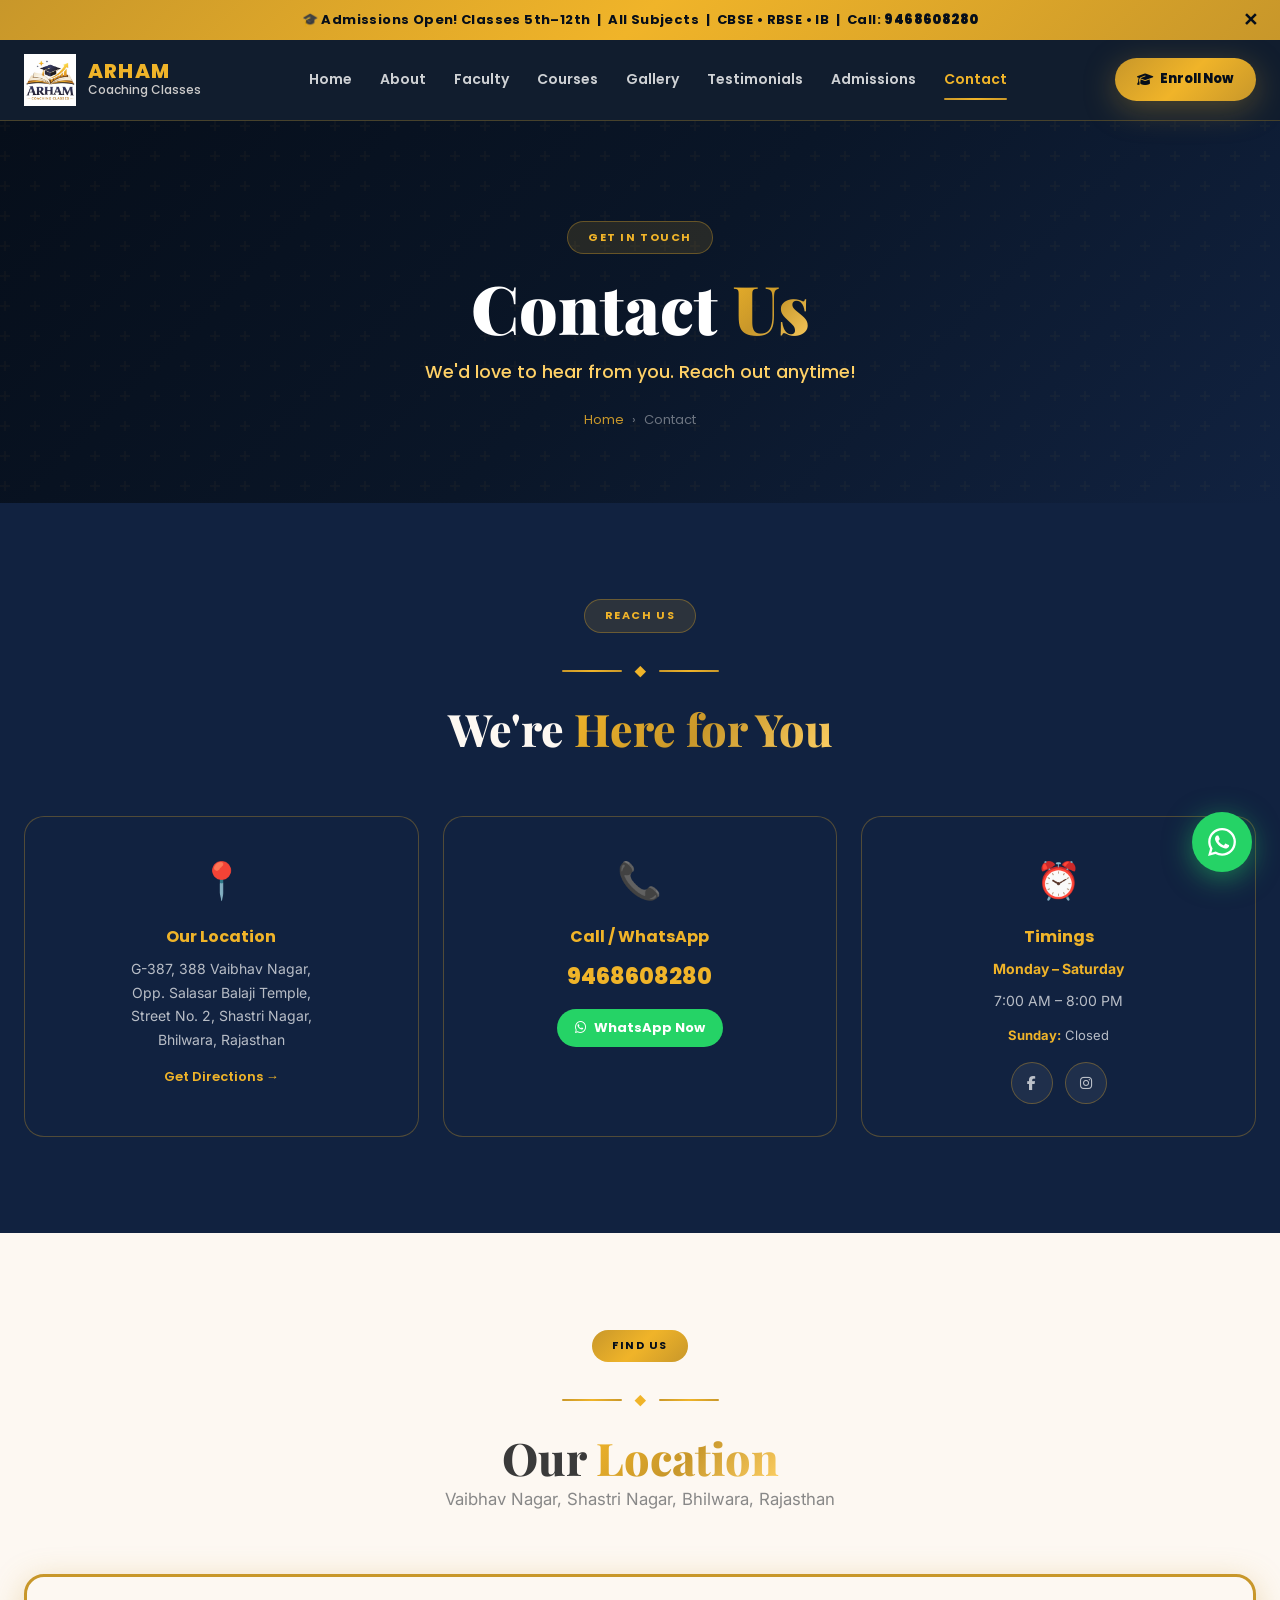
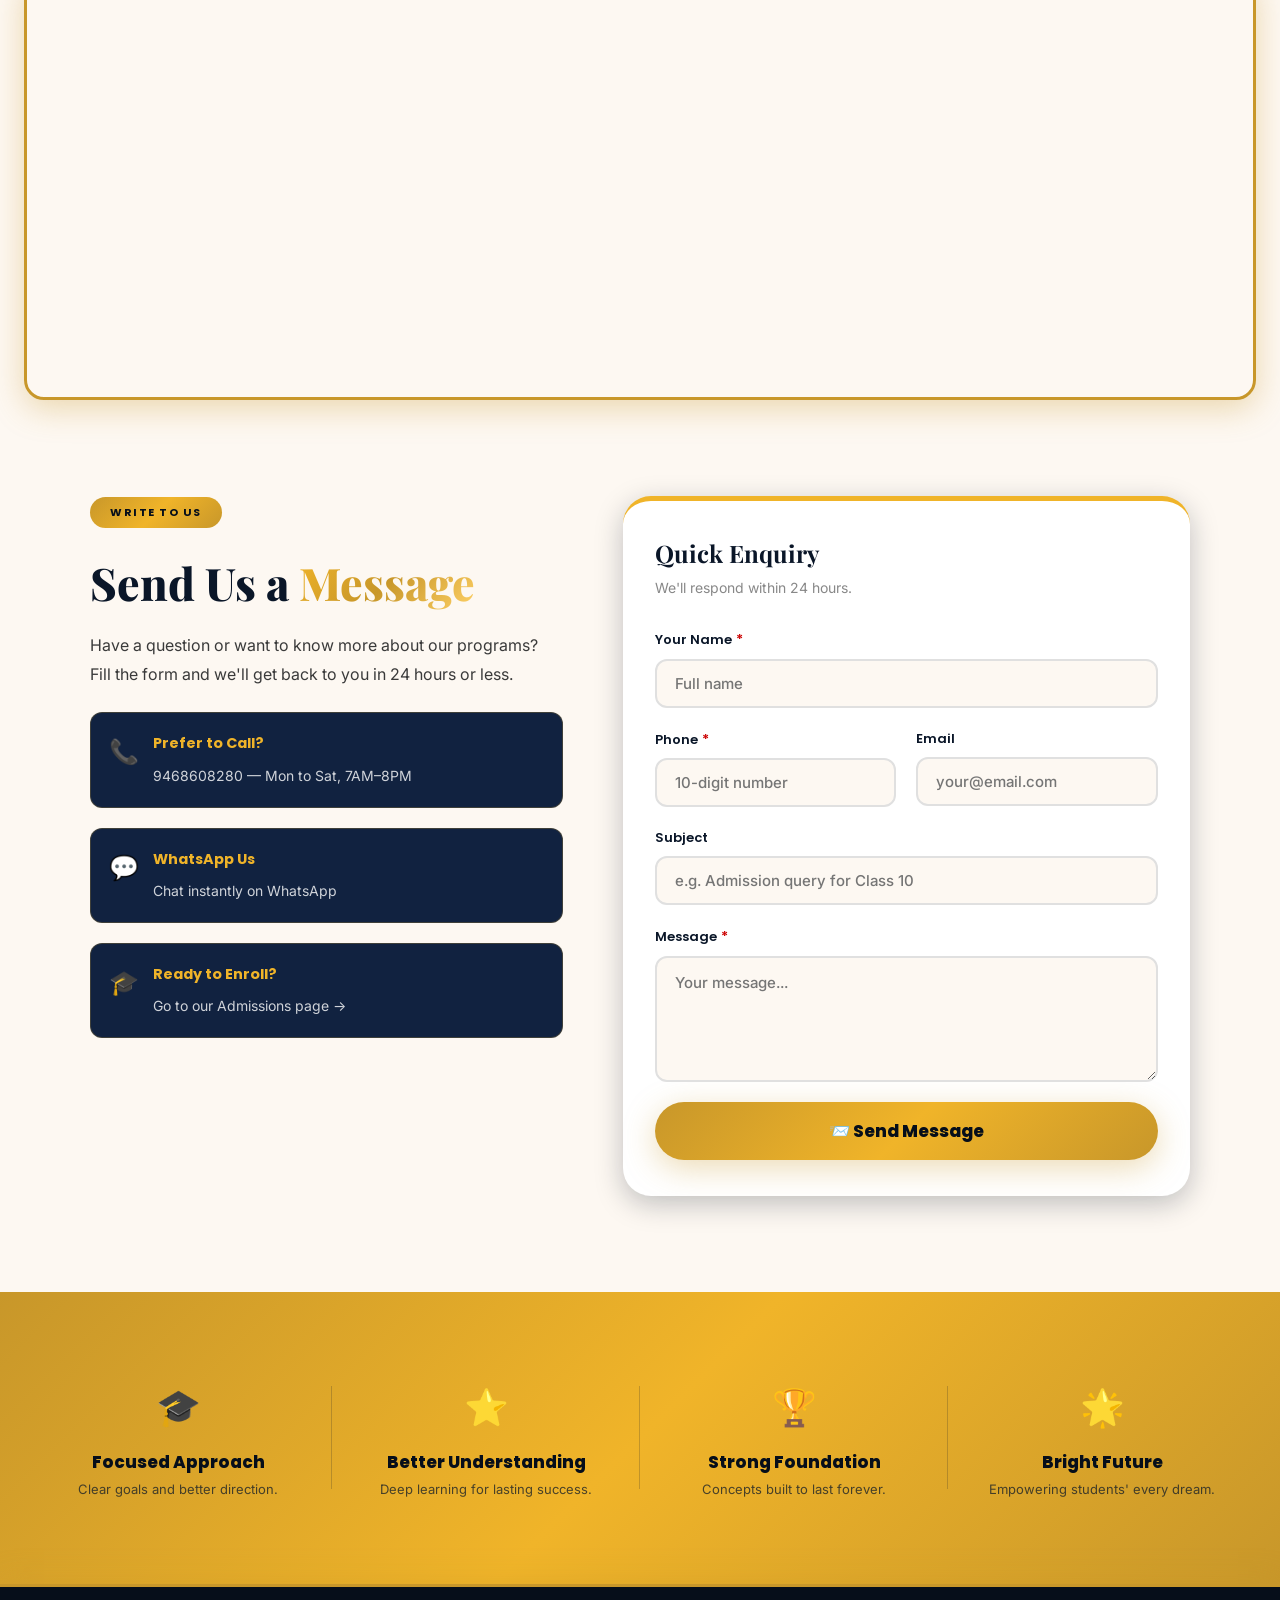
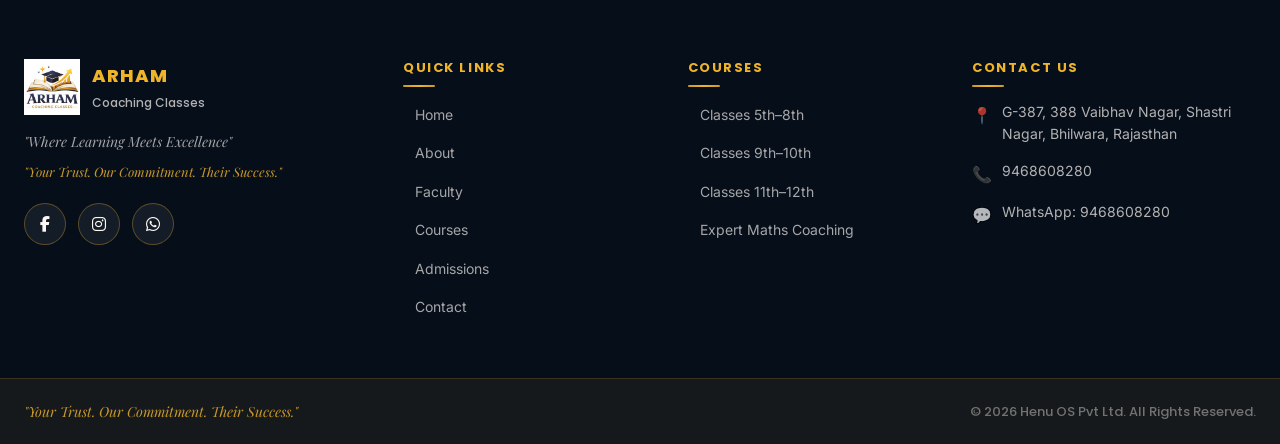
<file: contact.html>
<!DOCTYPE html>
<html lang="en">
<head>
  <meta charset="UTF-8">
  <meta name="viewport" content="width=device-width, initial-scale=1.0">
  <meta name="description" content="Contact Arham Coaching Classes Bhilwara — G-387, 388 Vaibhav Nagar, Shastri Nagar, Bhilwara. Call or WhatsApp: 9468608280. Mon–Sat 7AM–8PM.">
  <meta name="keywords" content="Arham coaching contact, contact coaching Bhilwara, coaching address Bhilwara, Vaibhav Nagar coaching">
  <meta property="og:title" content="Contact — Arham Coaching Classes | Bhilwara, Rajasthan">
  <meta property="og:description" content="G-387, 388 Vaibhav Nagar, Shastri Nagar, Bhilwara | Call: 9468608280">
  <meta property="og:image" content="images/logo.png">
  <link rel="icon" href="images/logo.png" type="image/png">
  <title>Contact Us — Arham Coaching Classes | Bhilwara</title>

  <link rel="preconnect" href="https://fonts.googleapis.com">
  <link rel="preconnect" href="https://fonts.gstatic.com" crossorigin>
  <link href="https://fonts.googleapis.com/css2?family=Playfair+Display:ital,wght@0,400;0,600;0,700;0,800;0,900;1,400;1,600&family=Poppins:wght@300;400;500;600;700;800;900&family=Inter:wght@300;400;500;600&display=swap" rel="stylesheet">
  <link rel="stylesheet" href="https://cdnjs.cloudflare.com/ajax/libs/font-awesome/6.5.0/css/all.min.css">

  <link rel="stylesheet" href="css/style.css">
  <link rel="stylesheet" href="css/navbar.css">
  <link rel="stylesheet" href="css/sections.css">
  <link rel="stylesheet" href="css/cards.css">
  <link rel="stylesheet" href="css/form.css">
  <link rel="stylesheet" href="css/animations.css">
  <link rel="stylesheet" href="css/footer.css">
  <link rel="stylesheet" href="css/responsive.css">
</head>
<body>

  <div class="announcement-bar" id="announcementBar" role="alert">
    <span class="ann-text">🎓 Admissions Open! Classes 5th–12th &nbsp;|&nbsp; All Subjects &nbsp;|&nbsp; CBSE • RBSE • IB &nbsp;|&nbsp; Call: <a href="tel:9468608280" style="color:inherit;font-weight:900;">9468608280</a></span>
    <button class="ann-close" aria-label="Dismiss">✕</button>
  </div>

  <nav class="navbar" id="navbar" role="navigation" aria-label="Main navigation">
    <div class="container"><div class="nav-inner">
      <a href="index.html" class="nav-logo"><img src="images/logo.png" alt="Arham Coaching Classes" width="52" height="52"><div class="nav-logo-text"><span class="logo-name">ARHAM</span><span class="logo-sub">Coaching Classes</span></div></a>
      <div class="nav-links" role="menubar"><a href="index.html" class="nav-link">Home</a><a href="about.html" class="nav-link">About</a><a href="faculty.html" class="nav-link">Faculty</a><a href="courses.html" class="nav-link">Courses</a><a href="gallery.html" class="nav-link">Gallery</a><a href="testimonials.html" class="nav-link">Testimonials</a><a href="admissions.html" class="nav-link">Admissions</a><a href="contact.html" class="nav-link">Contact</a></div>
      <a href="admissions.html" class="nav-cta"><i class="fa-solid fa-graduation-cap"></i> Enroll Now</a>
      <button class="hamburger" id="hamburger" aria-label="Toggle menu" aria-expanded="false"><span></span><span></span><span></span></button>
    </div></div>
  </nav>
  <div class="nav-overlay" id="navOverlay"></div>
  <div class="mobile-menu" id="mobileMenu" aria-hidden="true">
    <nav class="mobile-nav-links"><a href="index.html" class="mobile-nav-link">Home <span class="arrow">›</span></a><a href="about.html" class="mobile-nav-link">About <span class="arrow">›</span></a><a href="faculty.html" class="mobile-nav-link">Faculty <span class="arrow">›</span></a><a href="courses.html" class="mobile-nav-link">Courses <span class="arrow">›</span></a><a href="gallery.html" class="mobile-nav-link">Gallery <span class="arrow">›</span></a><a href="testimonials.html" class="mobile-nav-link">Testimonials <span class="arrow">›</span></a><a href="admissions.html" class="mobile-nav-link">Admissions <span class="arrow">›</span></a><a href="contact.html" class="mobile-nav-link">Contact <span class="arrow">›</span></a></nav>
    <div class="mobile-menu-actions"><a href="https://wa.me/919468608280" class="mobile-wa-btn" target="_blank" rel="noopener noreferrer"><i class="fa-brands fa-whatsapp"></i> WhatsApp Us</a><a href="tel:9468608280" class="mobile-call-btn"><i class="fa-solid fa-phone"></i> Call: 9468608280</a></div>
  </div>

  <!-- Page Hero -->
  <section class="page-hero" aria-label="Contact page header">
    <div class="container">
      <span class="section-label label-light mb-16">GET IN TOUCH</span>
      <h1 class="reveal from-bottom">Contact <span class="text-gradient-gold">Us</span></h1>
      <p class="reveal from-bottom" style="color:var(--gold-light);">We'd love to hear from you. Reach out anytime!</p>
      <nav class="breadcrumb reveal from-bottom" aria-label="Breadcrumb"><a href="index.html">Home</a><span>›</span><span aria-current="page">Contact</span></nav>
    </div>
  </section>

  <!-- ── CONTACT INFO CARDS ── -->
  <section class="section bg-navy-mid" aria-labelledby="contactInfoHeading">
    <div class="container">
      <div class="section-header reveal from-bottom">
        <span class="section-label label-light">REACH US</span>
        <div class="section-divider"><span class="diamond" style="color:var(--gold-bright);">◆</span></div>
        <h2 id="contactInfoHeading" class="text-cream">We're <span class="text-gradient-gold">Here for You</span></h2>
      </div>

      <div class="contact-info-grid reveal-stagger">

        <div class="info-card reveal scale-in">
          <span class="info-icon" aria-hidden="true">📍</span>
          <h4>Our Location</h4>
          <p>G-387, 388 Vaibhav Nagar,<br>Opp. Salasar Balaji Temple,<br>Street No. 2, Shastri Nagar,<br>Bhilwara, Rajasthan</p>
          <a href="https://maps.google.com/?q=Bhilwara+Rajasthan+Vaibhav+Nagar+Shastri+Nagar" target="_blank" rel="noopener noreferrer" style="display:inline-block;margin-top:14px;color:var(--gold-bright);font-family:var(--font-heading);font-size:13px;font-weight:600;">
            Get Directions →
          </a>
        </div>

        <div class="info-card reveal scale-in">
          <span class="info-icon" aria-hidden="true">📞</span>
          <h4>Call / WhatsApp</h4>
          <a href="tel:9468608280" style="display:block;font-family:var(--font-heading);font-weight:800;font-size:1.4rem;color:var(--gold-bright);margin-bottom:8px;transition:var(--transition);">
            9468608280
          </a>
          <a href="https://wa.me/919468608280" target="_blank" rel="noopener noreferrer" style="display:inline-flex;align-items:center;gap:8px;background:#25D366;color:white;font-family:var(--font-heading);font-weight:700;font-size:13px;padding:8px 18px;border-radius:var(--radius-pill);text-decoration:none;margin-top:6px;">
            <i class="fa-brands fa-whatsapp" aria-hidden="true"></i> WhatsApp Now
          </a>
        </div>

        <div class="info-card reveal scale-in">
          <span class="info-icon" aria-hidden="true">⏰</span>
          <h4>Timings</h4>
          <p style="margin-bottom:8px;"><strong style="color:var(--gold-bright);">Monday – Saturday</strong></p>
          <p>7:00 AM – 8:00 PM</p>
          <p style="margin-top:12px;font-size:13px;"><strong style="color:var(--gold-bright);">Sunday:</strong> Closed</p>
          <div style="display:flex;gap:12px;margin-top:16px;justify-content:center;">
            <a href="https://www.facebook.com/profile.php?id=61573250147501" class="social-icon facebook" target="_blank" rel="noopener noreferrer" aria-label="Facebook"><i class="fa-brands fa-facebook-f"></i></a>
            <a href="https://www.instagram.com/classes.arham/" class="social-icon instagram" target="_blank" rel="noopener noreferrer" aria-label="Instagram"><i class="fa-brands fa-instagram"></i></a>
          </div>
        </div>
      </div>
    </div>
  </section>

  <!-- ── GOOGLE MAP ── -->
  <section class="section bg-cream" style="padding-top:0;" aria-label="Google Maps location">
    <div class="container">
      <div class="section-header reveal from-bottom" style="padding-top:var(--section-py);">
        <span class="section-label">FIND US</span>
        <div class="section-divider"><span class="diamond">◆</span></div>
        <h2>Our <span class="text-gradient-gold">Location</span></h2>
        <p class="section-sub">Vaibhav Nagar, Shastri Nagar, Bhilwara, Rajasthan</p>
      </div>

      <div class="map-wrapper reveal scale-in" aria-label="Map showing Arham Coaching Classes location">
        <iframe
          title="Arham Coaching Classes Location — Shastri Nagar, Bhilwara"
          src="https://www.google.com/maps/embed?pb=!1m18!1m12!1m3!1d7385656.685482019!2d74.64739!3d25.328461599999997!2m3!1f0!2f0!3f0!3m2!1i1024!2i768!4f13.1!3m3!1m2!1s0x3968c3a19b45f3ad%3A0x8be056b24878def2!2sArham%20Tution%20Classes!5e0!3m2!1sen!2sin!4v1777388434395!5m2!1sen!2sin"
          width="100%"
          height="420"
          style="border:0;"
          allowfullscreen=""
          loading="lazy"
          referrerpolicy="no-referrer-when-downgrade">
        </iframe>
      </div>
    </div>
  </section>

  <!-- ── CONTACT FORM ── -->
  <section class="section bg-cream" style="padding-top:0;" aria-labelledby="contactFormHeading">
    <div class="container">
      <div class="contact-form-layout">

        <!-- Left: Info -->
        <div class="reveal from-left">
          <span class="section-label mb-16">WRITE TO US</span>
          <h2 id="contactFormHeading" style="color:var(--navy);margin-top:12px;margin-bottom:20px;">
            Send Us a <span class="text-gradient-gold">Message</span>
          </h2>
          <p style="margin-bottom:24px;">Have a question or want to know more about our programs? Fill the form and we'll get back to you in 24 hours or less.</p>

          <div style="display:flex;flex-direction:column;gap:20px;">
            <div style="display:flex;align-items:flex-start;gap:14px;padding:18px;background:var(--navy-mid);border-radius:var(--radius-md);border:1px solid rgba(200,151,42,0.25);">
              <span style="font-size:24px;">📞</span>
              <div><div style="font-family:var(--font-heading);font-weight:700;font-size:0.9rem;color:var(--gold-bright);margin-bottom:4px;">Prefer to Call?</div><a href="tel:9468608280" style="color:rgba(255,255,255,0.8);font-size:14px;">9468608280 — Mon to Sat, 7AM–8PM</a></div>
            </div>
            <div style="display:flex;align-items:flex-start;gap:14px;padding:18px;background:var(--navy-mid);border-radius:var(--radius-md);border:1px solid rgba(200,151,42,0.25);">
              <span style="font-size:24px;">💬</span>
              <div><div style="font-family:var(--font-heading);font-weight:700;font-size:0.9rem;color:var(--gold-bright);margin-bottom:4px;">WhatsApp Us</div><a href="https://wa.me/919468608280" target="_blank" rel="noopener noreferrer" style="color:rgba(255,255,255,0.8);font-size:14px;">Chat instantly on WhatsApp</a></div>
            </div>
            <div style="display:flex;align-items:flex-start;gap:14px;padding:18px;background:var(--navy-mid);border-radius:var(--radius-md);border:1px solid rgba(200,151,42,0.25);">
              <span style="font-size:24px;">🎓</span>
              <div><div style="font-family:var(--font-heading);font-weight:700;font-size:0.9rem;color:var(--gold-bright);margin-bottom:4px;">Ready to Enroll?</div><a href="admissions.html" style="color:rgba(255,255,255,0.8);font-size:14px;">Go to our Admissions page →</a></div>
            </div>
          </div>
        </div>

        <!-- Right: Compact form -->
        <div class="reveal from-right">
          <div class="form-card-compact">
            <h3 style="color:var(--navy);font-size:1.5rem;margin-bottom:6px;font-family:var(--font-display);">Quick Enquiry</h3>
            <p style="color:var(--text-muted);font-size:14px;margin-bottom:28px;">We'll respond within 24 hours.</p>

            <form id="contactForm" action="#" method="POST" novalidate aria-label="Contact form">
              <input type="hidden" name="_subject" value="Contact Enquiry — Arham Coaching Classes">
              <input type="text" name="_gotcha" style="display:none;" tabindex="-1" autocomplete="off">

              <div class="form-group">
                <label for="contactName">Your Name <span class="req" aria-label="required">*</span></label>
                <input type="text" id="contactName" name="name" class="form-control" placeholder="Full name" required autocomplete="name">
                <span class="form-error" role="alert">Please enter your name.</span>
              </div>

              <div class="form-row">
                <div class="form-group">
                  <label for="contactPhone">Phone <span class="req" aria-label="required">*</span></label>
                  <input type="tel" id="contactPhone" name="phone" class="form-control" placeholder="10-digit number" required maxlength="10">
                  <span class="form-error" role="alert">Enter a valid mobile number.</span>
                </div>
                <div class="form-group">
                  <label for="contactEmail">Email</label>
                  <input type="email" id="contactEmail" name="email" class="form-control" placeholder="your@email.com">
                  <span class="form-error" role="alert">Enter a valid email.</span>
                </div>
              </div>

              <div class="form-group">
                <label for="contactSubject">Subject</label>
                <input type="text" id="contactSubject" name="subject" class="form-control" placeholder="e.g. Admission query for Class 10">
              </div>

              <div class="form-group">
                <label for="contactMessage">Message <span class="req" aria-label="required">*</span></label>
                <textarea id="contactMessage" name="message" class="form-control" rows="4" placeholder="Your message..." required></textarea>
                <span class="form-error" role="alert">Please enter your message.</span>
              </div>

              <button type="submit" class="submit-btn" id="submitContact">
                📨 Send Message
              </button>
            </form>
          </div>
        </div>

      </div>
    </div>
  </section>

  <!-- Pillars strip -->
  <section class="pillars-strip" aria-label="Our pillars">
    <div class="container">
      <div class="pillars-grid reveal-stagger">
        <div class="pillar-item reveal from-bottom"><span class="pillar-icon">🎓</span><h4>Focused Approach</h4><p>Clear goals and better direction.</p></div>
        <div class="pillar-item reveal from-bottom"><span class="pillar-icon">⭐</span><h4>Better Understanding</h4><p>Deep learning for lasting success.</p></div>
        <div class="pillar-item reveal from-bottom"><span class="pillar-icon">🏆</span><h4>Strong Foundation</h4><p>Concepts built to last forever.</p></div>
        <div class="pillar-item reveal from-bottom"><span class="pillar-icon">🌟</span><h4>Bright Future</h4><p>Empowering students' every dream.</p></div>
      </div>
    </div>
  </section>

  <!-- Footer -->
  <footer class="footer" role="contentinfo">
    <div class="container"><div class="footer-grid">
      <div class="footer-brand"><a href="index.html" class="footer-logo"><img src="images/logo.png" alt="Arham Coaching Classes" width="56" height="56"><div class="footer-logo-text"><div class="logo-name">ARHAM</div><div class="logo-sub">Coaching Classes</div></div></a><p class="footer-tagline italic-script">"Where Learning Meets Excellence"</p><p class="footer-commitment italic-script">"Your Trust. Our Commitment. Their Success."</p><div class="social-icons"><a href="https://www.facebook.com/profile.php?id=61573250147501" class="social-icon facebook" target="_blank" rel="noopener noreferrer" aria-label="Facebook"><i class="fa-brands fa-facebook-f"></i></a><a href="https://www.instagram.com/classes.arham/" class="social-icon instagram" target="_blank" rel="noopener noreferrer" aria-label="Instagram"><i class="fa-brands fa-instagram"></i></a><a href="https://wa.me/919468608280" class="social-icon whatsapp" target="_blank" rel="noopener noreferrer" aria-label="WhatsApp"><i class="fa-brands fa-whatsapp"></i></a></div></div>
      <div class="footer-col"><h4>Quick Links</h4><nav class="footer-links" aria-label="Footer navigation"><a href="index.html" class="footer-link"><span class="link-arrow">›</span>Home</a><a href="about.html" class="footer-link"><span class="link-arrow">›</span>About</a><a href="faculty.html" class="footer-link"><span class="link-arrow">›</span>Faculty</a><a href="courses.html" class="footer-link"><span class="link-arrow">›</span>Courses</a><a href="admissions.html" class="footer-link"><span class="link-arrow">›</span>Admissions</a><a href="contact.html" class="footer-link"><span class="link-arrow">›</span>Contact</a></nav></div>
      <div class="footer-col"><h4>Courses</h4><div class="footer-links"><a href="courses.html" class="footer-link"><span class="link-arrow">›</span>Classes 5th–8th</a><a href="courses.html" class="footer-link"><span class="link-arrow">›</span>Classes 9th–10th</a><a href="courses.html" class="footer-link"><span class="link-arrow">›</span>Classes 11th–12th</a><a href="courses.html" class="footer-link"><span class="link-arrow">›</span>Expert Maths Coaching</a></div></div>
      <div class="footer-col"><h4>Contact Us</h4><div class="footer-contact-items"><div class="footer-contact-item"><span class="ci-icon">📍</span><span>G-387, 388 Vaibhav Nagar, Shastri Nagar, Bhilwara, Rajasthan</span></div><a href="tel:9468608280" class="footer-contact-item"><span class="ci-icon">📞</span><span>9468608280</span></a><a href="https://wa.me/919468608280" class="footer-contact-item" target="_blank" rel="noopener noreferrer"><span class="ci-icon">💬</span><span>WhatsApp: 9468608280</span></a></div></div>
    </div></div>
    <div class="footer-bottom"><div class="container"><div class="footer-bottom-inner"><p class="footer-motto italic-script">"Your Trust. Our Commitment. Their Success."</p><p class="footer-copy">© 2026 Henu OS Pvt Ltd. All Rights Reserved.</p></div></div></div>
  </footer>

  <div class="whatsapp-float"><a href="https://wa.me/919468608280" class="whatsapp-btn" target="_blank" rel="noopener noreferrer" aria-label="Chat on WhatsApp"><svg viewBox="0 0 24 24" xmlns="http://www.w3.org/2000/svg" aria-hidden="true"><path d="M17.472 14.382c-.297-.149-1.758-.867-2.03-.967-.273-.099-.471-.148-.67.15-.197.297-.767.966-.94 1.164-.173.199-.347.223-.644.075-.297-.15-1.255-.463-2.39-1.475-.883-.788-1.48-1.761-1.653-2.059-.173-.297-.018-.458.13-.606.134-.133.298-.347.446-.52.149-.174.198-.298.298-.497.099-.198.05-.371-.025-.52-.075-.149-.669-1.612-.916-2.207-.242-.579-.487-.5-.669-.51-.173-.008-.371-.01-.57-.01-.198 0-.52.074-.792.372-.272.297-1.04 1.016-1.04 2.479 0 1.462 1.065 2.875 1.213 3.074.149.198 2.096 3.2 5.077 4.487.709.306 1.262.489 1.694.625.712.227 1.36.195 1.871.118.571-.085 1.758-.719 2.006-1.413.248-.694.248-1.289.173-1.413-.074-.124-.272-.198-.57-.347m-5.421 7.403h-.004a9.87 9.87 0 01-5.031-1.378l-.361-.214-3.741.982.998-3.648-.235-.374a9.86 9.86 0 01-1.51-5.26c.001-5.45 4.436-9.884 9.888-9.884 2.64 0 5.122 1.03 6.988 2.898a9.825 9.825 0 012.893 6.994c-.003 5.45-4.437 9.884-9.885 9.884m8.413-18.297A11.815 11.815 0 0012.05 0C5.495 0 .16 5.335.157 11.892c0 2.096.547 4.142 1.588 5.945L.057 24l6.305-1.654a11.882 11.882 0 005.683 1.448h.005c6.554 0 11.89-5.335 11.893-11.893a11.821 11.821 0 00-3.48-8.413z"/></svg></a><div class="whatsapp-tooltip">Chat with Us 💬</div></div>
  <button class="scroll-top" id="scrollTop" aria-label="Scroll to top">↑</button>

  <script src="js/main.js" defer></script>
  <script src="js/form.js" defer></script>
  <script src="js/animations.js" defer></script>
</body>
</html>
</file>
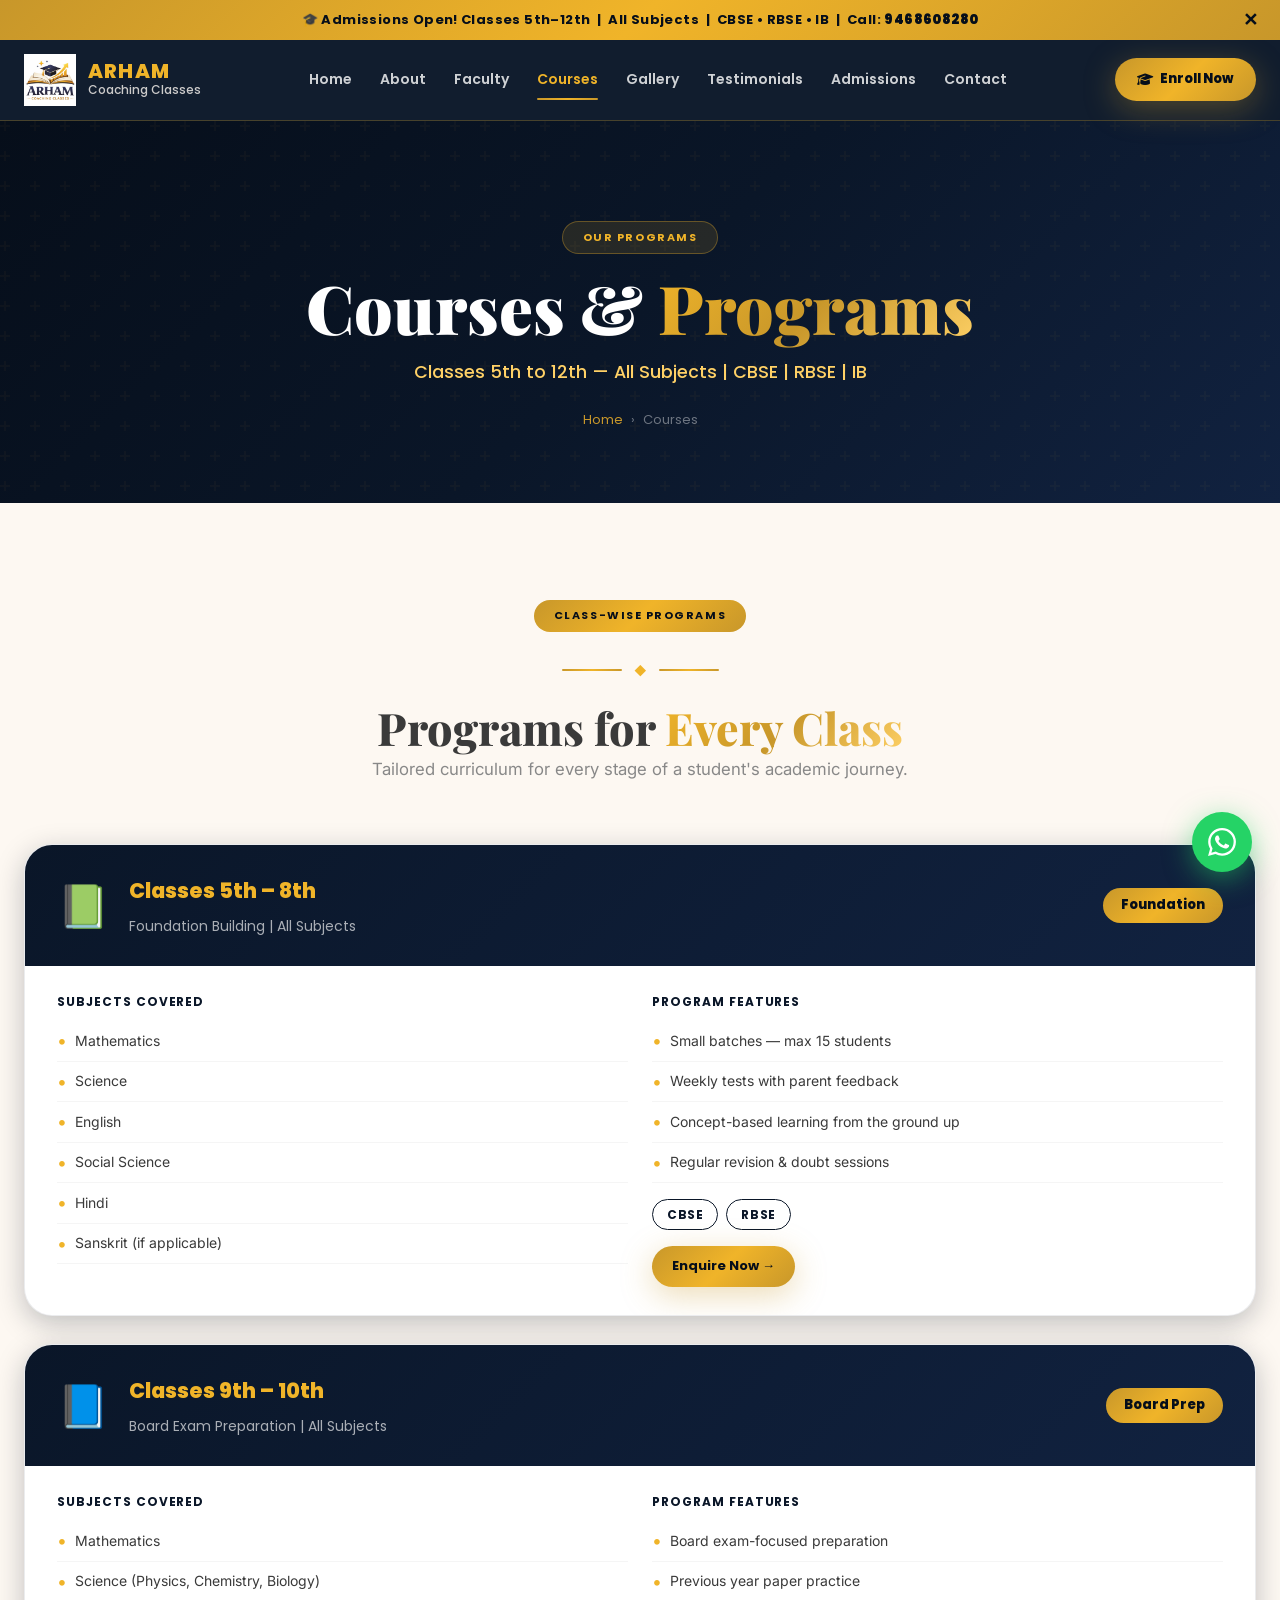
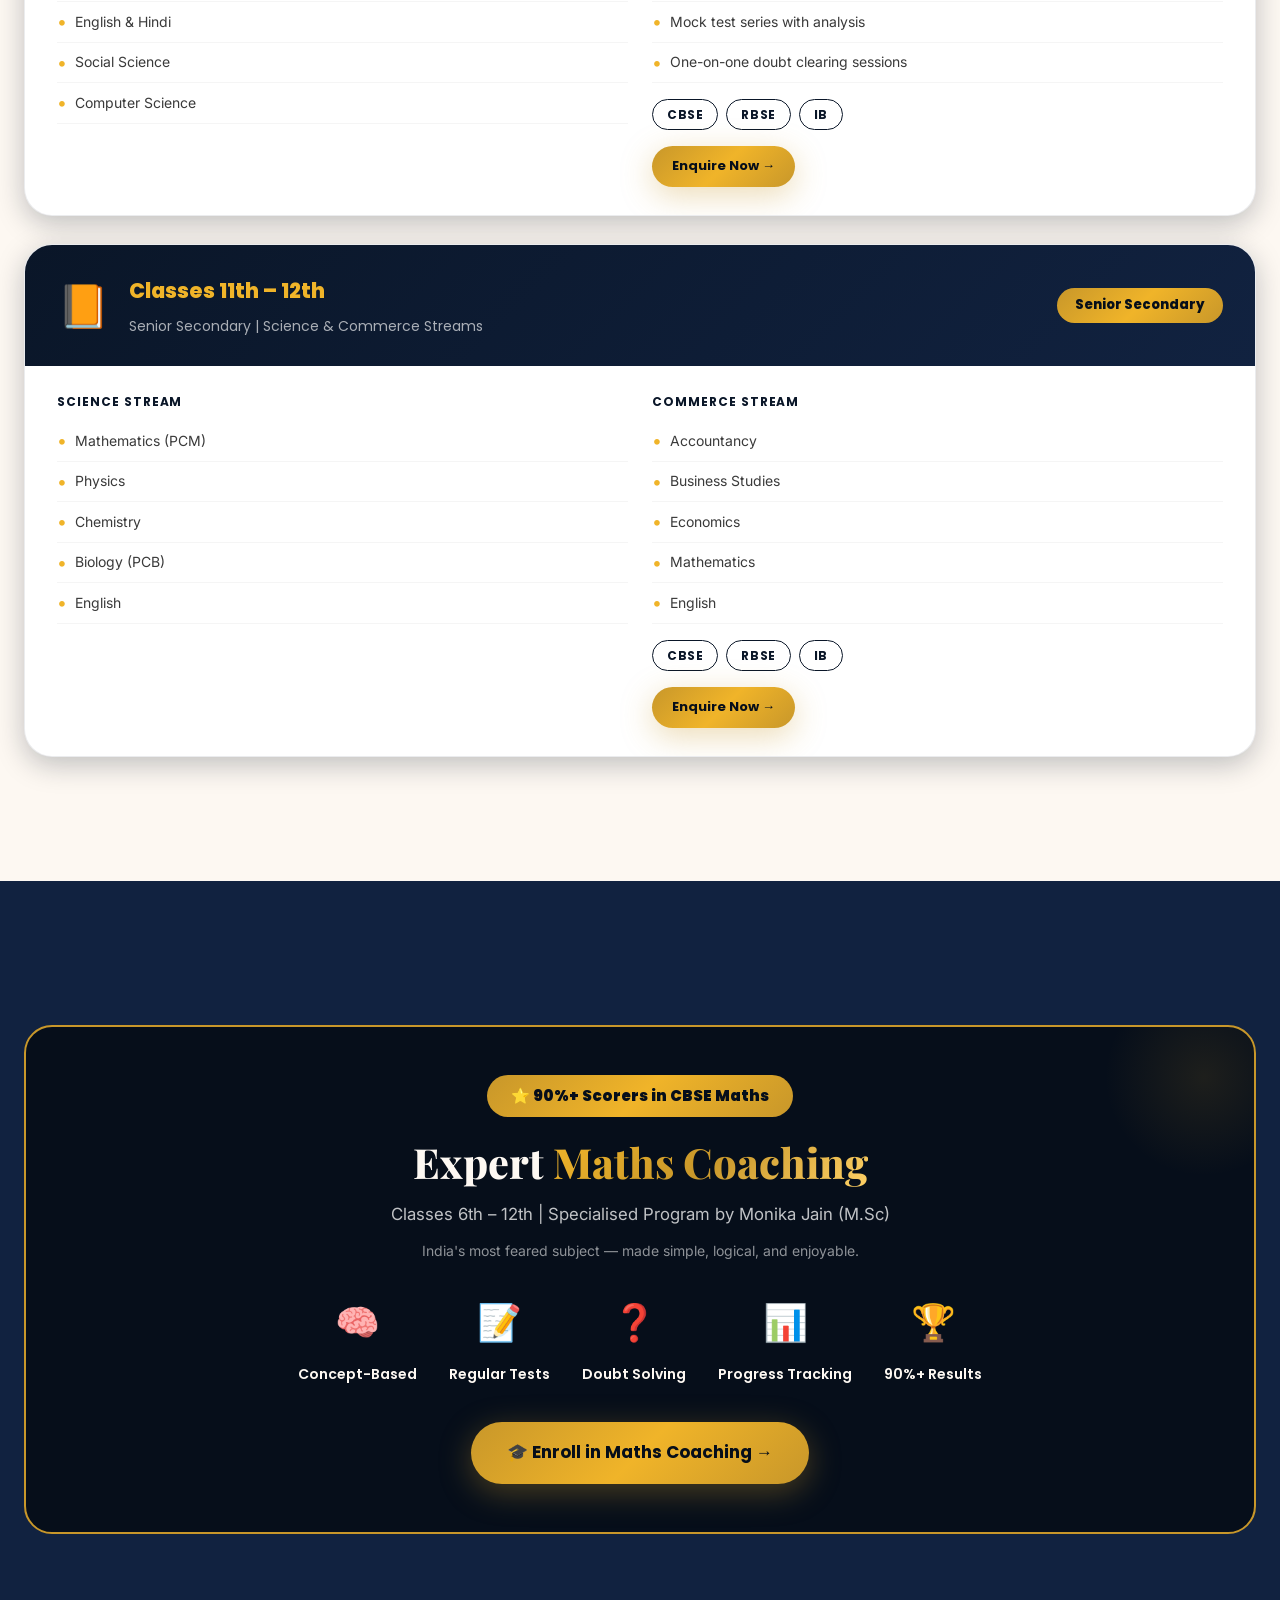
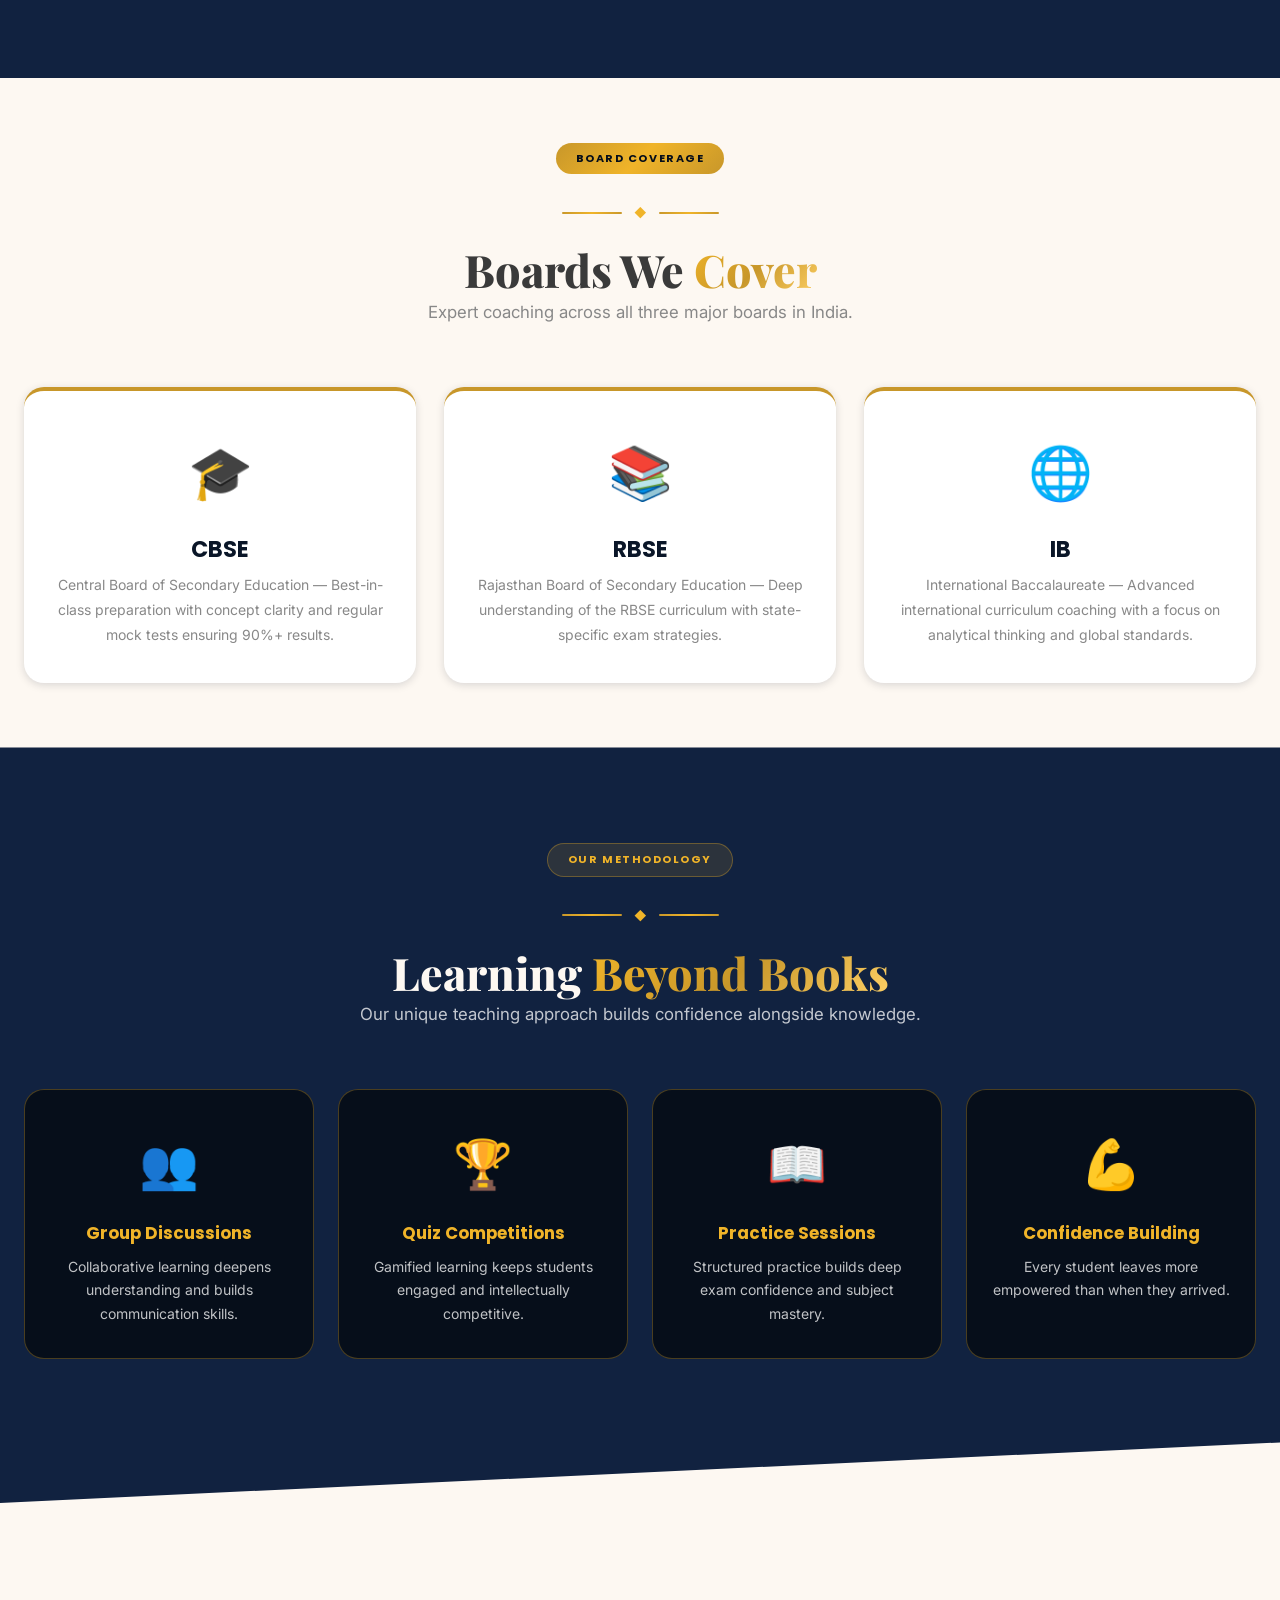
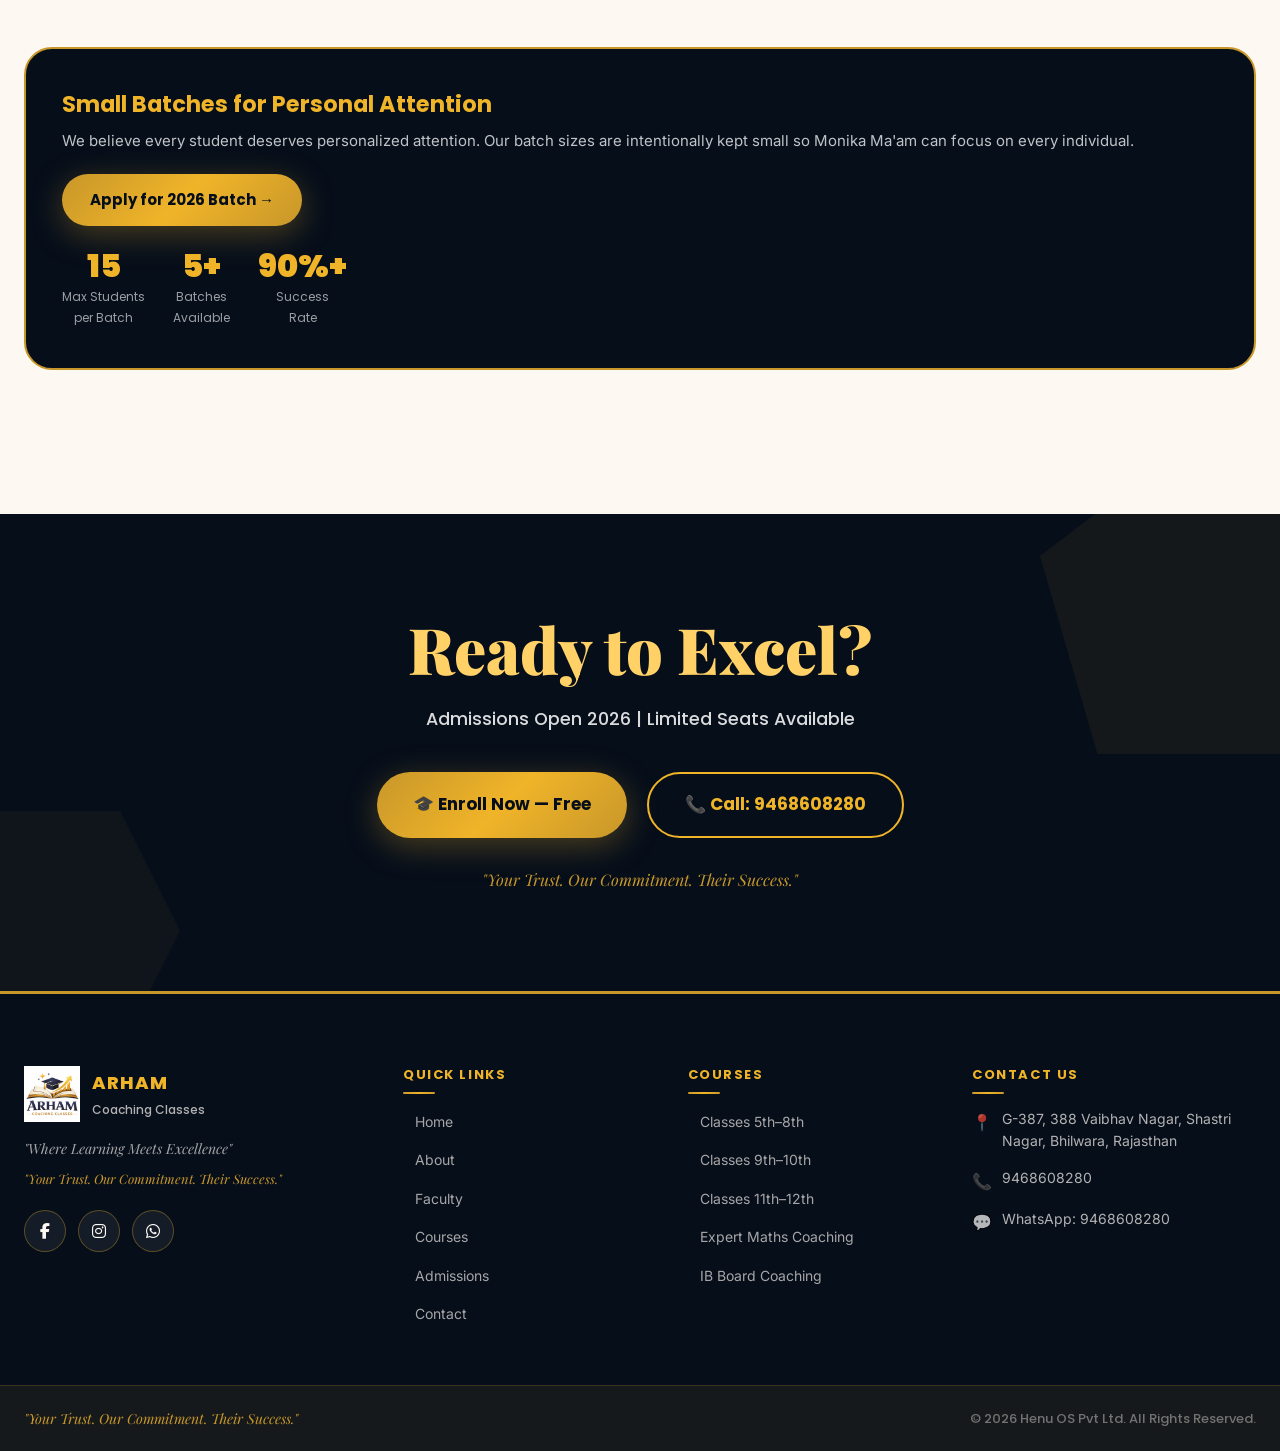
<file: courses.html>
<!DOCTYPE html>
<html lang="en">
<head>
  <meta charset="UTF-8">
  <meta name="viewport" content="width=device-width, initial-scale=1.0">
  <meta name="description" content="Arham Coaching Classes Courses — Classes 5th to 12th, All Subjects, Expert Maths Coaching. CBSE, RBSE & IB Boards. Bhilwara, Rajasthan.">
  <meta name="keywords" content="Arham coaching courses, coaching classes 5th to 12th Bhilwara, maths coaching CBSE RBSE IB, expert maths Bhilwara">
  <meta property="og:title" content="Courses — Arham Coaching Classes | Bhilwara">
  <meta property="og:description" content="Classes 5th–12th | All Subjects | Expert Maths Coaching | CBSE, RBSE & IB Boards">
  <meta property="og:image" content="images/logo.png">
  <link rel="icon" href="images/logo.png" type="image/png">
  <title>Courses & Programs — Arham Coaching Classes | Bhilwara</title>

  <link rel="preconnect" href="https://fonts.googleapis.com">
  <link rel="preconnect" href="https://fonts.gstatic.com" crossorigin>
  <link href="https://fonts.googleapis.com/css2?family=Playfair+Display:ital,wght@0,400;0,600;0,700;0,800;0,900;1,400;1,600&family=Poppins:wght@300;400;500;600;700;800;900&family=Inter:wght@300;400;500;600&display=swap" rel="stylesheet">
  <link rel="stylesheet" href="https://cdnjs.cloudflare.com/ajax/libs/font-awesome/6.5.0/css/all.min.css">

  <link rel="stylesheet" href="css/style.css">
  <link rel="stylesheet" href="css/navbar.css">
  <link rel="stylesheet" href="css/sections.css">
  <link rel="stylesheet" href="css/cards.css">
  <link rel="stylesheet" href="css/animations.css">
  <link rel="stylesheet" href="css/footer.css">
  <link rel="stylesheet" href="css/responsive.css">

  <style>
    .course-expand-card {
      background: var(--white);
      border-radius: var(--radius-xl);
      overflow: hidden;
      box-shadow: var(--shadow-md);
      border: 1px solid rgba(10,22,40,0.08);
      transition: var(--transition);
      margin-bottom: 28px;
    }
    .course-expand-card:hover { box-shadow: var(--shadow-lg); transform: translateY(-3px); }
    .course-expand-card .ceh {
      background: var(--grad-navy);
      padding: 24px 32px;
      display: flex;
      align-items: center;
      gap: 20px;
    }
    .course-expand-card .ceh-icon { font-size: 42px; }
    .course-expand-card .ceh-title { font-family:var(--font-heading);font-weight:800;font-size:1.3rem;color:var(--gold-bright); }
    .course-expand-card .ceh-sub { font-family:var(--font-heading);font-size:14px;color:rgba(255,255,255,0.65);margin-top:4px; }
    .course-expand-card .ceh-badge { margin-left:auto;background:var(--grad-gold);color:var(--navy-deep);font-family:var(--font-heading);font-weight:800;font-size:13px;padding:6px 18px;border-radius:var(--radius-pill); }
    .course-expand-card .ceb { padding: 28px 32px; display:grid;grid-template-columns:1fr 1fr;gap:24px; }
    .course-expand-card .ceb h4 { font-family:var(--font-heading);font-weight:700;font-size:12px;color:var(--navy);text-transform:uppercase;letter-spacing:.08em;margin-bottom:10px; }
    .course-expand-card .ceb ul li { display:flex;align-items:center;gap:8px;font-size:14px;color:var(--text-body);padding:4px 0;border-bottom:1px solid rgba(0,0,0,0.04); }
    .course-expand-card .ceb ul li::before { content:'•';color:var(--gold-bright);font-size:18px; }
    @media(max-width:640px){.course-expand-card .ceb{grid-template-columns:1fr;}.course-expand-card .ceh{flex-wrap:wrap;}.course-expand-card .ceh-badge{margin-left:0;}}
  </style>
</head>
<body>

  <div class="announcement-bar" id="announcementBar" role="alert">
    <span class="ann-text">🎓 Admissions Open! Classes 5th–12th &nbsp;|&nbsp; All Subjects &nbsp;|&nbsp; CBSE • RBSE • IB &nbsp;|&nbsp; Call: <a href="tel:9468608280" style="color:inherit;font-weight:900;">9468608280</a></span>
    <button class="ann-close" aria-label="Dismiss">✕</button>
  </div>

  <nav class="navbar" id="navbar" role="navigation" aria-label="Main navigation">
    <div class="container"><div class="nav-inner">
      <a href="index.html" class="nav-logo" aria-label="Home"><img src="images/logo.png" alt="Arham Coaching Classes" width="52" height="52"><div class="nav-logo-text"><span class="logo-name">ARHAM</span><span class="logo-sub">Coaching Classes</span></div></a>
      <div class="nav-links" role="menubar">
        <a href="index.html" class="nav-link" role="menuitem">Home</a>
        <a href="about.html" class="nav-link" role="menuitem">About</a>
        <a href="faculty.html" class="nav-link">Faculty</a><a href="courses.html" class="nav-link" role="menuitem">Courses</a>
        <a href="gallery.html" class="nav-link" role="menuitem">Gallery</a>
        <a href="testimonials.html" class="nav-link" role="menuitem">Testimonials</a>
        <a href="admissions.html" class="nav-link" role="menuitem">Admissions</a>
        <a href="contact.html" class="nav-link" role="menuitem">Contact</a>
      </div>
      <a href="admissions.html" class="nav-cta"><i class="fa-solid fa-graduation-cap"></i> Enroll Now</a>
      <button class="hamburger" id="hamburger" aria-label="Toggle menu" aria-expanded="false"><span></span><span></span><span></span></button>
    </div></div>
  </nav>
  <div class="nav-overlay" id="navOverlay"></div>
  <div class="mobile-menu" id="mobileMenu" aria-hidden="true">
    <nav class="mobile-nav-links"><a href="index.html" class="mobile-nav-link">Home <span class="arrow">›</span></a><a href="about.html" class="mobile-nav-link">About <span class="arrow">›</span></a><a href="faculty.html" class="mobile-nav-link">Faculty <span class="arrow">›</span></a><a href="courses.html" class="mobile-nav-link">Courses <span class="arrow">›</span></a><a href="gallery.html" class="mobile-nav-link">Gallery <span class="arrow">›</span></a><a href="testimonials.html" class="mobile-nav-link">Testimonials <span class="arrow">›</span></a><a href="admissions.html" class="mobile-nav-link">Admissions <span class="arrow">›</span></a><a href="contact.html" class="mobile-nav-link">Contact <span class="arrow">›</span></a></nav>
    <div class="mobile-menu-actions"><a href="https://wa.me/919468608280" class="mobile-wa-btn" target="_blank" rel="noopener noreferrer"><i class="fa-brands fa-whatsapp"></i> WhatsApp Us</a><a href="tel:9468608280" class="mobile-call-btn"><i class="fa-solid fa-phone"></i> Call: 9468608280</a></div>
  </div>

  <!-- Page Hero -->
  <section class="page-hero">
    <div class="container">
      <span class="section-label label-light mb-16">OUR PROGRAMS</span>
      <h1 class="reveal from-bottom">Courses &amp; <span class="text-gradient-gold">Programs</span></h1>
      <p class="reveal from-bottom" style="color:var(--gold-light);">Classes 5th to 12th — All Subjects | CBSE | RBSE | IB</p>
      <nav class="breadcrumb reveal from-bottom" aria-label="Breadcrumb">
        <a href="index.html">Home</a><span>›</span><span aria-current="page">Courses</span>
      </nav>
    </div>
  </section>

  <!-- ── COURSES DETAIL ── -->
  <section class="section bg-cream" aria-labelledby="coursesDetailHeading">
    <div class="container">
      <div class="section-header reveal from-bottom">
        <span class="section-label">CLASS-WISE PROGRAMS</span>
        <div class="section-divider"><span class="diamond">◆</span></div>
        <h2 id="coursesDetailHeading">Programs for <span class="text-gradient-gold">Every Class</span></h2>
        <p class="section-sub">Tailored curriculum for every stage of a student's academic journey.</p>
      </div>

      <!-- Card 1 -->
      <div class="course-expand-card reveal from-bottom">
        <div class="ceh">
          <span class="ceh-icon" aria-hidden="true">📗</span>
          <div>
            <div class="ceh-title">Classes 5th – 8th</div>
            <div class="ceh-sub">Foundation Building | All Subjects</div>
          </div>
          <div class="ceh-badge">Foundation</div>
        </div>
        <div class="ceb">
          <div>
            <h4>Subjects Covered</h4>
            <ul>
              <li>Mathematics</li><li>Science</li><li>English</li>
              <li>Social Science</li><li>Hindi</li><li>Sanskrit (if applicable)</li>
            </ul>
          </div>
          <div>
            <h4>Program Features</h4>
            <ul>
              <li>Small batches — max 15 students</li>
              <li>Weekly tests with parent feedback</li>
              <li>Concept-based learning from the ground up</li>
              <li>Regular revision &amp; doubt sessions</li>
            </ul>
            <div style="display:flex;gap:8px;flex-wrap:wrap;margin-top:16px;">
              <span class="board-pill" style="color:var(--navy);border-color:var(--navy);">CBSE</span>
              <span class="board-pill" style="color:var(--navy);border-color:var(--navy);">RBSE</span>
            </div>
            <a href="admissions.html" class="btn btn-gold btn-sm" style="margin-top:16px;display:inline-flex;">Enquire Now →</a>
          </div>
        </div>
      </div>

      <!-- Card 2 -->
      <div class="course-expand-card reveal from-bottom">
        <div class="ceh">
          <span class="ceh-icon" aria-hidden="true">📘</span>
          <div>
            <div class="ceh-title">Classes 9th – 10th</div>
            <div class="ceh-sub">Board Exam Preparation | All Subjects</div>
          </div>
          <div class="ceh-badge">Board Prep</div>
        </div>
        <div class="ceb">
          <div>
            <h4>Subjects Covered</h4>
            <ul>
              <li>Mathematics</li><li>Science (Physics, Chemistry, Biology)</li>
              <li>English &amp; Hindi</li><li>Social Science</li>
              <li>Computer Science</li>
            </ul>
          </div>
          <div>
            <h4>Program Features</h4>
            <ul>
              <li>Board exam-focused preparation</li>
              <li>Previous year paper practice</li>
              <li>Mock test series with analysis</li>
              <li>One-on-one doubt clearing sessions</li>
            </ul>
            <div style="display:flex;gap:8px;flex-wrap:wrap;margin-top:16px;">
              <span class="board-pill" style="color:var(--navy);border-color:var(--navy);">CBSE</span>
              <span class="board-pill" style="color:var(--navy);border-color:var(--navy);">RBSE</span>
              <span class="board-pill" style="color:var(--navy);border-color:var(--navy);">IB</span>
            </div>
            <a href="admissions.html" class="btn btn-gold btn-sm" style="margin-top:16px;display:inline-flex;">Enquire Now →</a>
          </div>
        </div>
      </div>

      <!-- Card 3 -->
      <div class="course-expand-card reveal from-bottom">
        <div class="ceh">
          <span class="ceh-icon" aria-hidden="true">📙</span>
          <div>
            <div class="ceh-title">Classes 11th – 12th</div>
            <div class="ceh-sub">Senior Secondary | Science &amp; Commerce Streams</div>
          </div>
          <div class="ceh-badge">Senior Secondary</div>
        </div>
        <div class="ceb">
          <div>
            <h4>Science Stream</h4>
            <ul>
              <li>Mathematics (PCM)</li><li>Physics</li>
              <li>Chemistry</li><li>Biology (PCB)</li><li>English</li>
            </ul>
          </div>
          <div>
            <h4>Commerce Stream</h4>
            <ul>
              <li>Accountancy</li><li>Business Studies</li>
              <li>Economics</li><li>Mathematics</li><li>English</li>
            </ul>
            <div style="display:flex;gap:8px;flex-wrap:wrap;margin-top:16px;">
              <span class="board-pill" style="color:var(--navy);border-color:var(--navy);">CBSE</span>
              <span class="board-pill" style="color:var(--navy);border-color:var(--navy);">RBSE</span>
              <span class="board-pill" style="color:var(--navy);border-color:var(--navy);">IB</span>
            </div>
            <a href="admissions.html" class="btn btn-gold btn-sm" style="margin-top:16px;display:inline-flex;">Enquire Now →</a>
          </div>
        </div>
      </div>
    </div>
  </section>

  <!-- ── EXPERT MATHS SPECIAL ── -->
  <section class="section bg-navy-mid" aria-labelledby="mathsHeading">
    <div class="container">
      <div class="maths-special reveal scale-in">
        <div class="score-badge">⭐ 90%+ Scorers in CBSE Maths</div>
        <h2 id="mathsHeading" class="text-cream" style="font-size:clamp(1.8rem,3.5vw,2.6rem);margin-bottom:12px;">
          Expert <span class="text-gradient-gold">Maths Coaching</span>
        </h2>
        <p style="color:var(--text-light);font-size:1.05rem;margin-bottom:8px;">Classes 6th – 12th | Specialised Program by Monika Jain (M.Sc)</p>
        <p style="color:rgba(255,255,255,0.55);font-size:14px;margin-bottom:28px;">India's most feared subject — made simple, logical, and enjoyable.</p>

        <div class="maths-features">
          <div class="maths-feature">
            <span class="mf-icon" aria-hidden="true">🧠</span>
            <span>Concept-Based</span>
          </div>
          <div class="maths-feature">
            <span class="mf-icon" aria-hidden="true">📝</span>
            <span>Regular Tests</span>
          </div>
          <div class="maths-feature">
            <span class="mf-icon" aria-hidden="true">❓</span>
            <span>Doubt Solving</span>
          </div>
          <div class="maths-feature">
            <span class="mf-icon" aria-hidden="true">📊</span>
            <span>Progress Tracking</span>
          </div>
          <div class="maths-feature">
            <span class="mf-icon" aria-hidden="true">🏆</span>
            <span>90%+ Results</span>
          </div>
        </div>

        <a href="admissions.html" class="btn btn-gold btn-lg" style="margin-top:8px;">
          🎓 Enroll in Maths Coaching →
        </a>
      </div>
    </div>
  </section>

  <!-- ── BOARD COVERAGE ── -->
  <section class="boards-section" aria-labelledby="boardsHeading">
    <div class="container">
      <div class="section-header reveal from-bottom">
        <span class="section-label">BOARD COVERAGE</span>
        <div class="section-divider"><span class="diamond">◆</span></div>
        <h2 id="boardsHeading">Boards We <span class="text-gradient-gold">Cover</span></h2>
        <p class="section-sub">Expert coaching across all three major boards in India.</p>
      </div>
      <div class="board-cards reveal-stagger">
        <div class="board-card reveal scale-in">
          <span class="board-icon" aria-hidden="true">🎓</span>
          <h3>CBSE</h3>
          <p>Central Board of Secondary Education — Best-in-class preparation with concept clarity and regular mock tests ensuring 90%+ results.</p>
        </div>
        <div class="board-card reveal scale-in">
          <span class="board-icon" aria-hidden="true">📚</span>
          <h3>RBSE</h3>
          <p>Rajasthan Board of Secondary Education — Deep understanding of the RBSE curriculum with state-specific exam strategies.</p>
        </div>
        <div class="board-card reveal scale-in">
          <span class="board-icon" aria-hidden="true">🌐</span>
          <h3>IB</h3>
          <p>International Baccalaureate — Advanced international curriculum coaching with a focus on analytical thinking and global standards.</p>
        </div>
      </div>
    </div>
  </section>

  <!-- ── LEARNING BEYOND BOOKS ── -->
  <section class="learning-section" aria-labelledby="learningCoursesHeading">
    <div class="container">
      <div class="section-header reveal from-bottom">
        <span class="section-label label-light">OUR METHODOLOGY</span>
        <div class="section-divider"><span class="diamond" style="color:var(--gold-bright);">◆</span></div>
        <h2 id="learningCoursesHeading" class="text-cream">Learning <span class="text-gradient-gold">Beyond Books</span></h2>
        <p class="section-sub light">Our unique teaching approach builds confidence alongside knowledge.</p>
      </div>
      <div class="learning-grid reveal-stagger">
        <div class="learning-card reveal scale-in"><span class="card-icon">👥</span><h3>Group Discussions</h3><p>Collaborative learning deepens understanding and builds communication skills.</p></div>
        <div class="learning-card reveal scale-in"><span class="card-icon">🏆</span><h3>Quiz Competitions</h3><p>Gamified learning keeps students engaged and intellectually competitive.</p></div>
        <div class="learning-card reveal scale-in"><span class="card-icon">📖</span><h3>Practice Sessions</h3><p>Structured practice builds deep exam confidence and subject mastery.</p></div>
        <div class="learning-card reveal scale-in"><span class="card-icon">💪</span><h3>Confidence Building</h3><p>Every student leaves more empowered than when they arrived.</p></div>
      </div>
    </div>
  </section>

  <!-- ── BATCH INFO ── -->
  <section class="section bg-cream" aria-label="Batch information">
    <div class="container">
      <div class="batch-info reveal scale-in">
        <div>
          <h3>Small Batches for Personal Attention</h3>
          <p>We believe every student deserves personalized attention. Our batch sizes are intentionally kept small so Monika Ma'am can focus on every individual.</p>
          <a href="admissions.html" class="btn btn-gold" style="margin-top:20px;display:inline-flex;">Apply for 2026 Batch →</a>
        </div>
        <div class="batch-highlights">
          <div class="batch-highlight"><span class="bh-num">15</span><span class="bh-label">Max Students<br>per Batch</span></div>
          <div class="batch-highlight"><span class="bh-num">5+</span><span class="bh-label">Batches<br>Available</span></div>
          <div class="batch-highlight"><span class="bh-num">90%+</span><span class="bh-label">Success<br>Rate</span></div>
        </div>
      </div>
    </div>
  </section>

  <!-- CTA -->
  <section class="cta-banner" aria-labelledby="courseCtaHeading">
    <div class="container">
      <h2 class="cta-title reveal from-bottom" id="courseCtaHeading">Ready to Excel?</h2>
      <p class="cta-sub reveal from-bottom">Admissions Open 2026 | Limited Seats Available</p>
      <div class="cta-buttons reveal from-bottom">
        <a href="admissions.html" class="btn btn-gold btn-lg">🎓 Enroll Now — Free</a>
        <a href="tel:9468608280" class="btn btn-outline-gold btn-lg">📞 Call: 9468608280</a>
      </div>
      <p class="cta-tagline italic-script reveal from-bottom">"Your Trust. Our Commitment. Their Success."</p>
    </div>
  </section>

  <!-- Footer (compact) -->
  <footer class="footer" role="contentinfo">
    <div class="container"><div class="footer-grid">
      <div class="footer-brand"><a href="index.html" class="footer-logo"><img src="images/logo.png" alt="Arham Coaching Classes" width="56" height="56"><div class="footer-logo-text"><div class="logo-name">ARHAM</div><div class="logo-sub">Coaching Classes</div></div></a><p class="footer-tagline italic-script">"Where Learning Meets Excellence"</p><p class="footer-commitment italic-script">"Your Trust. Our Commitment. Their Success."</p><div class="social-icons"><a href="https://www.facebook.com/profile.php?id=61573250147501" class="social-icon facebook" target="_blank" rel="noopener noreferrer" aria-label="Facebook"><i class="fa-brands fa-facebook-f"></i></a><a href="https://www.instagram.com/classes.arham/" class="social-icon instagram" target="_blank" rel="noopener noreferrer" aria-label="Instagram"><i class="fa-brands fa-instagram"></i></a><a href="https://wa.me/919468608280" class="social-icon whatsapp" target="_blank" rel="noopener noreferrer" aria-label="WhatsApp"><i class="fa-brands fa-whatsapp"></i></a></div></div>
      <div class="footer-col"><h4>Quick Links</h4><nav class="footer-links" aria-label="Footer navigation"><a href="index.html" class="footer-link"><span class="link-arrow">›</span>Home</a><a href="about.html" class="footer-link"><span class="link-arrow">›</span>About</a><a href="faculty.html" class="footer-link"><span class="link-arrow">›</span>Faculty</a><a href="courses.html" class="footer-link"><span class="link-arrow">›</span>Courses</a><a href="admissions.html" class="footer-link"><span class="link-arrow">›</span>Admissions</a><a href="contact.html" class="footer-link"><span class="link-arrow">›</span>Contact</a></nav></div>
      <div class="footer-col"><h4>Courses</h4><div class="footer-links"><a href="courses.html" class="footer-link"><span class="link-arrow">›</span>Classes 5th–8th</a><a href="courses.html" class="footer-link"><span class="link-arrow">›</span>Classes 9th–10th</a><a href="courses.html" class="footer-link"><span class="link-arrow">›</span>Classes 11th–12th</a><a href="courses.html" class="footer-link"><span class="link-arrow">›</span>Expert Maths Coaching</a><a href="courses.html" class="footer-link"><span class="link-arrow">›</span>IB Board Coaching</a></div></div>
      <div class="footer-col"><h4>Contact Us</h4><div class="footer-contact-items"><div class="footer-contact-item"><span class="ci-icon">📍</span><span>G-387, 388 Vaibhav Nagar, Shastri Nagar, Bhilwara, Rajasthan</span></div><a href="tel:9468608280" class="footer-contact-item"><span class="ci-icon">📞</span><span>9468608280</span></a><a href="https://wa.me/919468608280" class="footer-contact-item" target="_blank" rel="noopener noreferrer"><span class="ci-icon">💬</span><span>WhatsApp: 9468608280</span></a></div></div>
    </div></div>
    <div class="footer-bottom"><div class="container"><div class="footer-bottom-inner"><p class="footer-motto italic-script">"Your Trust. Our Commitment. Their Success."</p><p class="footer-copy">© 2026 Henu OS Pvt Ltd. All Rights Reserved.</p></div></div></div>
  </footer>

  <div class="whatsapp-float"><a href="https://wa.me/919468608280" class="whatsapp-btn" target="_blank" rel="noopener noreferrer" aria-label="Chat on WhatsApp"><svg viewBox="0 0 24 24" xmlns="http://www.w3.org/2000/svg" aria-hidden="true"><path d="M17.472 14.382c-.297-.149-1.758-.867-2.03-.967-.273-.099-.471-.148-.67.15-.197.297-.767.966-.94 1.164-.173.199-.347.223-.644.075-.297-.15-1.255-.463-2.39-1.475-.883-.788-1.48-1.761-1.653-2.059-.173-.297-.018-.458.13-.606.134-.133.298-.347.446-.52.149-.174.198-.298.298-.497.099-.198.05-.371-.025-.52-.075-.149-.669-1.612-.916-2.207-.242-.579-.487-.5-.669-.51-.173-.008-.371-.01-.57-.01-.198 0-.52.074-.792.372-.272.297-1.04 1.016-1.04 2.479 0 1.462 1.065 2.875 1.213 3.074.149.198 2.096 3.2 5.077 4.487.709.306 1.262.489 1.694.625.712.227 1.36.195 1.871.118.571-.085 1.758-.719 2.006-1.413.248-.694.248-1.289.173-1.413-.074-.124-.272-.198-.57-.347m-5.421 7.403h-.004a9.87 9.87 0 01-5.031-1.378l-.361-.214-3.741.982.998-3.648-.235-.374a9.86 9.86 0 01-1.51-5.26c.001-5.45 4.436-9.884 9.888-9.884 2.64 0 5.122 1.03 6.988 2.898a9.825 9.825 0 012.893 6.994c-.003 5.45-4.437 9.884-9.885 9.884m8.413-18.297A11.815 11.815 0 0012.05 0C5.495 0 .16 5.335.157 11.892c0 2.096.547 4.142 1.588 5.945L.057 24l6.305-1.654a11.882 11.882 0 005.683 1.448h.005c6.554 0 11.89-5.335 11.893-11.893a11.821 11.821 0 00-3.48-8.413z"/></svg></a><div class="whatsapp-tooltip">Chat with Us 💬</div></div>
  <button class="scroll-top" id="scrollTop" aria-label="Scroll to top">↑</button>

  <script src="js/main.js" defer></script>
  <script src="js/animations.js" defer></script>
</body>
</html>
</file>
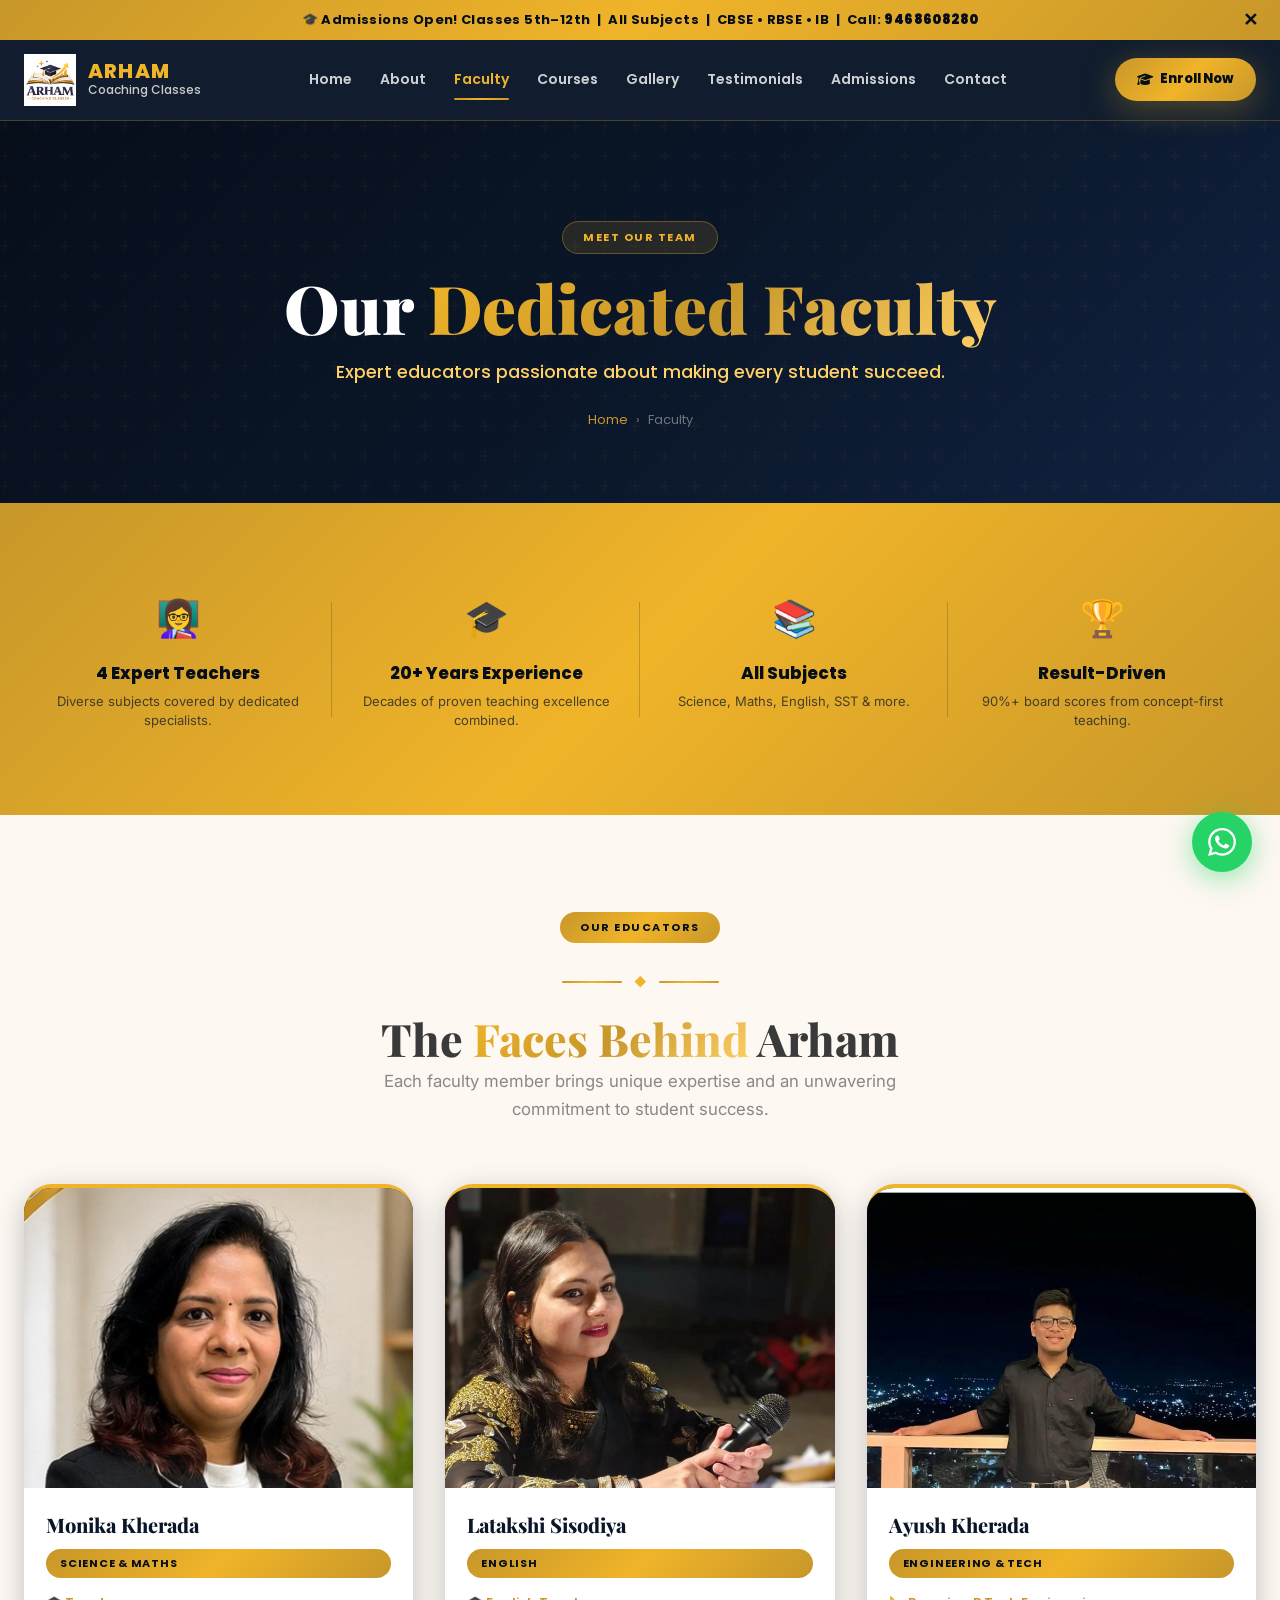
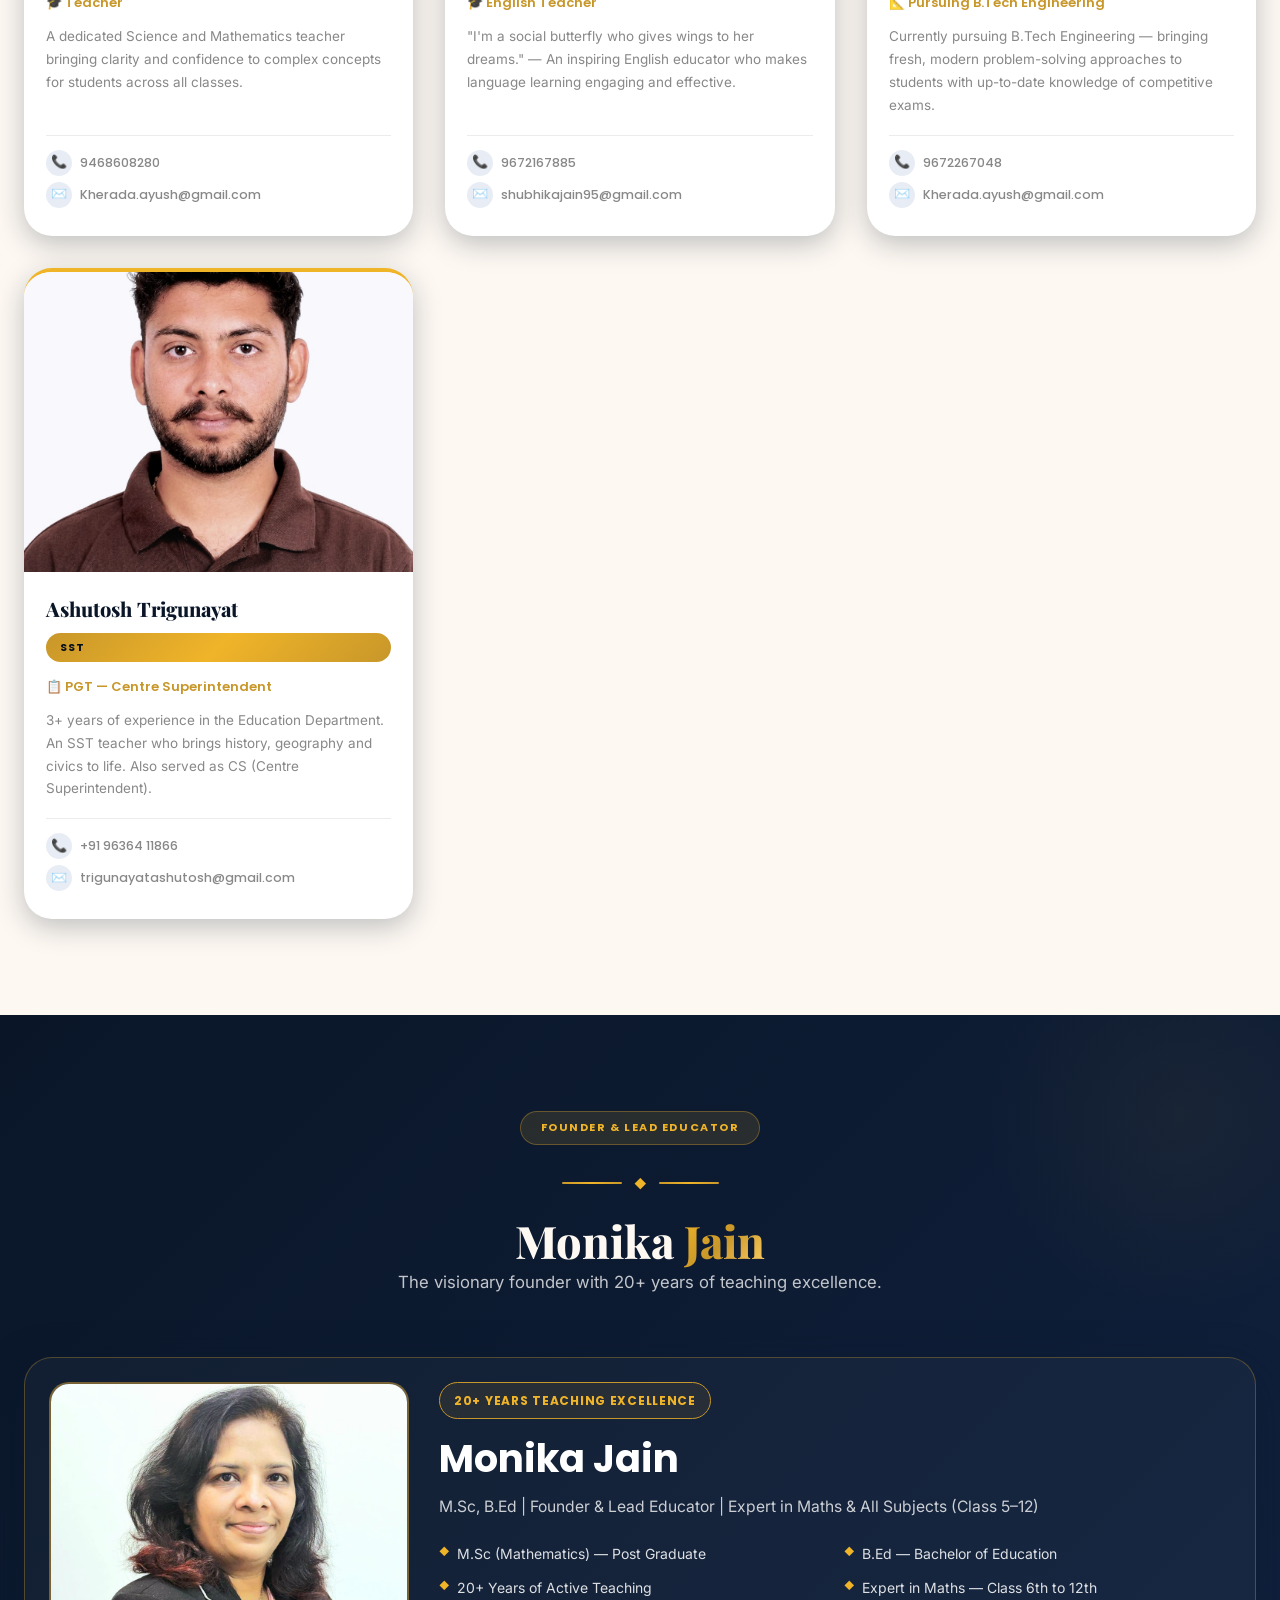
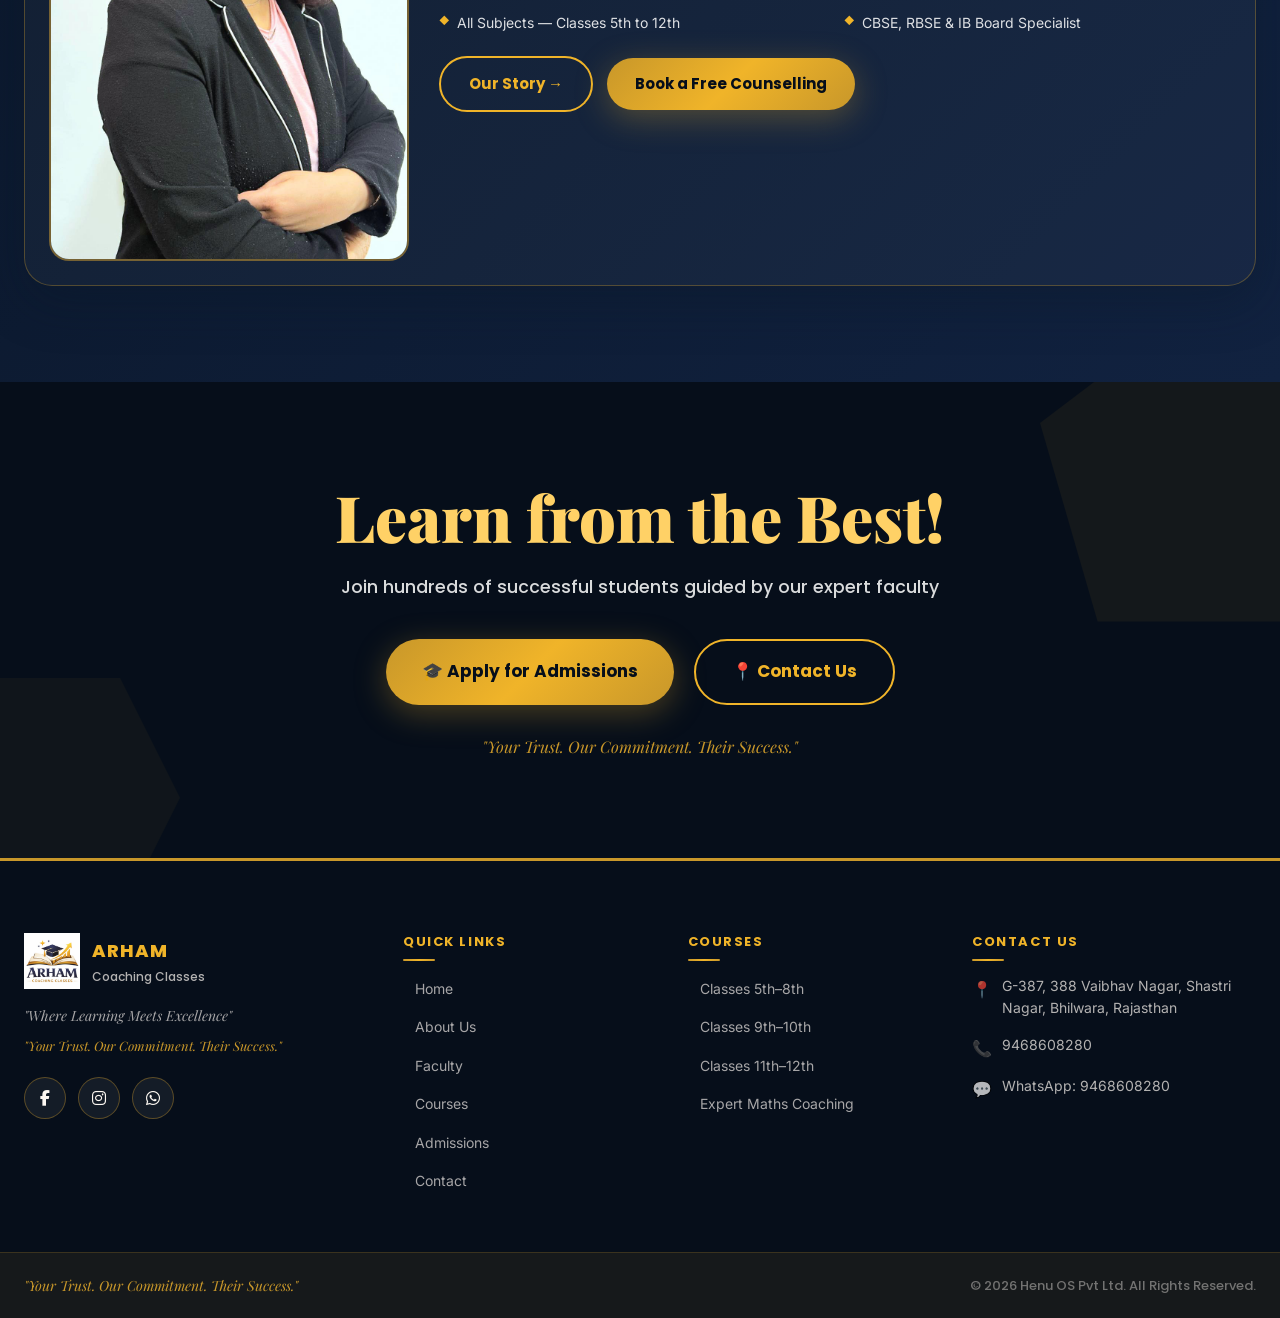
<file: faculty.html>
<!DOCTYPE html>
<html lang="en">

<head>
  <meta charset="UTF-8">
  <meta name="viewport" content="width=device-width, initial-scale=1.0">
  <meta name="description"
    content="Meet the expert faculty at Arham Coaching Classes Bhilwara — Monika Kherada, Latakshi Sisodiya, Ayush Kherada, and Ashutosh Trigunayat. Experienced teachers for Science, Maths, English, SST & Computer Science.">
  <meta name="keywords"
    content="Arham Coaching Classes faculty, teachers Bhilwara, Monika Kherada, Latakshi Sisodiya, Ayush Kherada, Ashutosh Trigunayat, coaching staff Bhilwara">
  <meta property="og:title" content="Our Faculty — Arham Coaching Classes | Bhilwara">
  <meta property="og:description"
    content="Meet our expert team of dedicated educators committed to your child's success.">
  <meta property="og:image" content="images/logo.png">
  <link rel="icon" href="images/logo.png" type="image/png">
  <title>Our Faculty — Arham Coaching Classes | Bhilwara, Rajasthan</title>

  <link rel="preconnect" href="https://fonts.googleapis.com">
  <link rel="preconnect" href="https://fonts.gstatic.com" crossorigin>
  <link
    href="https://fonts.googleapis.com/css2?family=Playfair+Display:ital,wght@0,400;0,600;0,700;0,800;0,900;1,400;1,600&family=Poppins:wght@300;400;500;600;700;800;900&family=Inter:wght@300;400;500;600&display=swap"
    rel="stylesheet">
  <link rel="stylesheet" href="https://cdnjs.cloudflare.com/ajax/libs/font-awesome/6.5.0/css/all.min.css">

  <link rel="stylesheet" href="css/style.css">
  <link rel="stylesheet" href="css/navbar.css">
  <link rel="stylesheet" href="css/sections.css">
  <link rel="stylesheet" href="css/cards.css">
  <link rel="stylesheet" href="css/animations.css">
  <link rel="stylesheet" href="css/footer.css">
  <link rel="stylesheet" href="css/responsive.css">
</head>

<body>

  <!-- Announcement Bar -->
  <div class="announcement-bar" id="announcementBar" role="alert">
    <span class="ann-text">🎓 Admissions Open! Classes 5th–12th &nbsp;|&nbsp; All Subjects &nbsp;|&nbsp; CBSE • RBSE •
      IB &nbsp;|&nbsp; Call: <a href="tel:9468608280" style="color:inherit;font-weight:900;">9468608280</a></span>
    <button class="ann-close" aria-label="Dismiss">✕</button>
  </div>

  <!-- Navbar -->
  <nav class="navbar" id="navbar" role="navigation" aria-label="Main navigation">
    <div class="container">
      <div class="nav-inner">
        <a href="index.html" class="nav-logo" aria-label="Arham Coaching Classes Home">
          <img src="images/logo.png" alt="Arham Coaching Classes Logo" width="52" height="52">
          <div class="nav-logo-text">
            <span class="logo-name">ARHAM</span>
            <span class="logo-sub">Coaching Classes</span>
          </div>
        </a>
        <div class="nav-links" role="menubar">
          <a href="index.html" class="nav-link" role="menuitem">Home</a>
          <a href="about.html" class="nav-link" role="menuitem">About</a>
        <a href="faculty.html" class="nav-link">Faculty</a><a href="courses.html" class="nav-link" role="menuitem">Courses</a>
          <a href="gallery.html" class="nav-link" role="menuitem">Gallery</a>
          <a href="testimonials.html" class="nav-link" role="menuitem">Testimonials</a>
          <a href="admissions.html" class="nav-link" role="menuitem">Admissions</a>
          <a href="contact.html" class="nav-link" role="menuitem">Contact</a>
        </div>
        <a href="admissions.html" class="nav-cta"><i class="fa-solid fa-graduation-cap"></i> Enroll Now</a>
        <button class="hamburger" id="hamburger" aria-label="Toggle menu" aria-expanded="false">
          <span></span><span></span><span></span>
        </button>
      </div>
    </div>
  </nav>
  <div class="nav-overlay" id="navOverlay"></div>
  <div class="mobile-menu" id="mobileMenu" aria-hidden="true">
    <nav class="mobile-nav-links">
      <a href="index.html" class="mobile-nav-link">Home <span class="arrow">›</span></a>
      <a href="about.html" class="mobile-nav-link">About <span class="arrow">›</span></a>
      <a href="faculty.html" class="mobile-nav-link">Faculty <span class="arrow">›</span></a><a href="courses.html" class="mobile-nav-link">Courses <span class="arrow">›</span></a>
      <a href="gallery.html" class="mobile-nav-link">Gallery <span class="arrow">›</span></a>
      <a href="testimonials.html" class="mobile-nav-link">Testimonials <span class="arrow">›</span></a>
      <a href="admissions.html" class="mobile-nav-link">Admissions <span class="arrow">›</span></a>
      <a href="contact.html" class="mobile-nav-link">Contact <span class="arrow">›</span></a>
    </nav>
    <div class="mobile-menu-actions">
      <a href="https://wa.me/919468608280" class="mobile-wa-btn" target="_blank" rel="noopener noreferrer"><i
          class="fa-brands fa-whatsapp"></i> WhatsApp Us</a>
      <a href="tel:9468608280" class="mobile-call-btn"><i class="fa-solid fa-phone"></i> Call: 9468608280</a>
    </div>
  </div>

  <!-- Page Hero -->
  <section class="page-hero" aria-label="Faculty page header">
    <div class="container">
      <span class="section-label label-light mb-16">MEET OUR TEAM</span>
      <h1 class="reveal from-bottom">Our <span class="text-gradient-gold">Dedicated Faculty</span></h1>
      <p class="reveal from-bottom">Expert educators passionate about making every student succeed.</p>
      <nav class="breadcrumb reveal from-bottom" aria-label="Breadcrumb">
        <a href="index.html">Home</a>
        <span aria-hidden="true">›</span>
        <span aria-current="page">Faculty</span>
      </nav>
    </div>
  </section>

  <!-- ── INTRO STRIP ── -->
  <section class="pillars-strip" aria-label="Faculty highlights">
    <div class="container">
      <div class="pillars-grid reveal-stagger">
        <div class="pillar-item reveal from-bottom">
          <span class="pillar-icon" aria-hidden="true">👩‍🏫</span>
          <h4>4 Expert Teachers</h4>
          <p>Diverse subjects covered by dedicated specialists.</p>
        </div>
        <div class="pillar-item reveal from-bottom">
          <span class="pillar-icon" aria-hidden="true">🎓</span>
          <h4>20+ Years Experience</h4>
          <p>Decades of proven teaching excellence combined.</p>
        </div>
        <div class="pillar-item reveal from-bottom">
          <span class="pillar-icon" aria-hidden="true">📚</span>
          <h4>All Subjects</h4>
          <p>Science, Maths, English, SST & more.</p>
        </div>
        <div class="pillar-item reveal from-bottom">
          <span class="pillar-icon" aria-hidden="true">🏆</span>
          <h4>Result-Driven</h4>
          <p>90%+ board scores from concept-first teaching.</p>
        </div>
      </div>
    </div>
  </section>

  <!-- ── FACULTY CARDS ── -->
  <section class="faculty-team-section" aria-labelledby="facultyHeading">
    <div class="container">
      <div class="section-header reveal from-bottom">
        <span class="section-label">OUR EDUCATORS</span>
        <div class="section-divider"><span class="diamond">◆</span></div>
        <h2 id="facultyHeading">The <span class="text-gradient-gold">Faces Behind</span> Arham</h2>
        <p class="section-sub">Each faculty member brings unique expertise and an unwavering commitment to student
          success.</p>
      </div>

      <div class="faculty-team-grid reveal-stagger">

        <!-- Monika Kherada -->
        <div class="faculty-member-card reveal scale-in" id="monika-kherada">
          <div class="faculty-member-photo">
            <img src="images/Monika.jpeg" alt="Monika Kherada" loading="lazy" style="object-position: top center;">
          </div>
          <div class="faculty-member-body">
            <div class="faculty-member-name">Monika Kherada</div>
            <span class="faculty-member-subject">Science &amp; Maths</span>
            <div class="faculty-member-role">🎓 Teacher</div>
            <p class="faculty-member-bio">A dedicated Science and Mathematics teacher bringing clarity and confidence to
              complex concepts for students across all classes.</p>
            <div class="faculty-member-contacts">
              <a href="tel:9468608280" class="faculty-contact-item">
                <span class="faculty-contact-icon">📞</span> 9468608280
              </a>
              <a href="mailto:Kherada.ayush@gmail.com" class="faculty-contact-item">
                <span class="faculty-contact-icon">✉️</span> Kherada.ayush@gmail.com
              </a>
            </div>
          </div>
        </div>

        <!-- Latakshi Sisodiya -->
        <div class="faculty-member-card reveal scale-in" id="latakshi-sisodiya">
          <div class="faculty-member-photo">
            <img src="images/latakshi.jpeg" alt="Latakshi Sisodiya" loading="lazy" style="object-position: 30% top;">
          </div>
          <div class="faculty-member-body">
            <div class="faculty-member-name">Latakshi Sisodiya</div>
            <span class="faculty-member-subject">English</span>
            <div class="faculty-member-role">🎓 English Teacher</div>
            <p class="faculty-member-bio">"I'm a social butterfly who gives wings to her dreams." — An inspiring English
              educator who makes language learning engaging and effective.</p>
            <div class="faculty-member-contacts">
              <a href="tel:9672167885" class="faculty-contact-item">
                <span class="faculty-contact-icon">📞</span> 9672167885
              </a>
              <a href="mailto:shubhikajain95@gmail.com" class="faculty-contact-item">
                <span class="faculty-contact-icon">✉️</span> shubhikajain95@gmail.com
              </a>
            </div>
          </div>
        </div>

        <!-- Ayush Kherada -->
        <div class="faculty-member-card reveal scale-in" id="ayush-kherada">
          <div class="faculty-member-photo">
            <img src="images/Ayush.jpeg" alt="Ayush Kherada" loading="lazy" style="object-position: top center;">
          </div>
          <div class="faculty-member-body">
            <div class="faculty-member-name">Ayush Kherada</div>
            <span class="faculty-member-subject">Engineering &amp; Tech</span>
            <div class="faculty-member-role">📐 Pursuing B.Tech Engineering</div>
            <p class="faculty-member-bio">Currently pursuing B.Tech Engineering — bringing fresh, modern problem-solving
              approaches to students with up-to-date knowledge of competitive exams.</p>
            <div class="faculty-member-contacts">
              <a href="tel:9672267048" class="faculty-contact-item">
                <span class="faculty-contact-icon">📞</span> 9672267048
              </a>
              <a href="mailto:Kherada.ayush@gmail.com" class="faculty-contact-item">
                <span class="faculty-contact-icon">✉️</span> Kherada.ayush@gmail.com
              </a>
            </div>
          </div>
        </div>

        <!-- Ashutosh Trigunayat -->
        <div class="faculty-member-card reveal scale-in" id="ashutosh-trigunayat">
          <div class="faculty-member-photo">
            <img src="images/Ashutosh.jpeg" alt="Ashutosh Trigunayat" loading="lazy" style="object-position: center;">
          </div>
          <div class="faculty-member-body">
            <div class="faculty-member-name">Ashutosh Trigunayat</div>
            <span class="faculty-member-subject">SST</span>
            <div class="faculty-member-role">📋 PGT — Centre Superintendent</div>
            <p class="faculty-member-bio">3+ years of experience in the Education Department. An SST teacher who brings
              history, geography and civics to life. Also served as CS (Centre Superintendent).</p>
            <div class="faculty-member-contacts">
              <a href="tel:+919636411866" class="faculty-contact-item">
                <span class="faculty-contact-icon">📞</span> +91 96364 11866
              </a>
              <a href="mailto:trigunayatashutosh@gmail.com" class="faculty-contact-item">
                <span class="faculty-contact-icon">✉️</span> trigunayatashutosh@gmail.com
              </a>
            </div>
          </div>
        </div>

      </div><!-- /.faculty-team-grid -->
    </div>
  </section>

  <!-- ── LEAD EDUCATOR SPOTLIGHT ── -->
  <section class="faculty-section section" aria-labelledby="founderHeading">
    <div class="container">
      <div class="section-header reveal from-bottom">
        <span class="section-label label-light">FOUNDER &amp; LEAD EDUCATOR</span>
        <div class="section-divider"><span class="diamond" style="color:var(--gold-bright);">◆</span></div>
        <h2 id="founderHeading" class="text-cream">Monika <span class="text-gradient-gold">Jain</span></h2>
        <p class="section-sub light">The visionary founder with 20+ years of teaching excellence.</p>
      </div>

      <div class="faculty-preview-card reveal from-bottom">
        <div class="faculty-preview-media">
          <img src="images/MonikaJain.jpeg" alt="Monika Jain — Founder &amp; Lead Educator" loading="lazy">
        </div>
        <div class="faculty-preview-content">
          <div class="faculty-preview-top">
            <span class="faculty-preview-tag">20+ Years Teaching Excellence</span>
            <h3>Monika Jain</h3>
            <p>M.Sc, B.Ed | Founder &amp; Lead Educator | Expert in Maths &amp; All Subjects (Class 5–12)</p>
          </div>
          <ul class="faculty-preview-list" role="list">
            <li>M.Sc (Mathematics) — Post Graduate</li>
            <li>B.Ed — Bachelor of Education</li>
            <li>20+ Years of Active Teaching</li>
            <li>Expert in Maths — Class 6th to 12th</li>
            <li>All Subjects — Classes 5th to 12th</li>
            <li>CBSE, RBSE &amp; IB Board Specialist</li>
          </ul>
          <div class="faculty-preview-actions">
            <a href="about.html" class="btn btn-outline-gold">Our Story →</a>
            <a href="admissions.html" class="btn btn-gold">Book a Free Counselling</a>
          </div>
        </div>
      </div>
    </div>
  </section>

  <!-- ── CTA ── -->
  <section class="cta-banner" aria-labelledby="facultyCtaHeading">
    <div class="container">
      <h2 class="cta-title reveal from-bottom" id="facultyCtaHeading">Learn from the Best!</h2>
      <p class="cta-sub reveal from-bottom">Join hundreds of successful students guided by our expert faculty</p>
      <div class="cta-buttons reveal from-bottom">
        <a href="admissions.html" class="btn btn-gold btn-lg">🎓 Apply for Admissions</a>
        <a href="contact.html" class="btn btn-outline-gold btn-lg">📍 Contact Us</a>
      </div>
      <p class="cta-tagline italic-script reveal from-bottom">"Your Trust. Our Commitment. Their Success."</p>
    </div>
  </section>

  <!-- Footer -->
  <footer class="footer" role="contentinfo">
    <div class="container">
      <div class="footer-grid">
        <div class="footer-brand">
          <a href="index.html" class="footer-logo"><img src="images/logo.png" alt="Arham Coaching Classes" width="56"
              height="56">
            <div class="footer-logo-text">
              <div class="logo-name">ARHAM</div>
              <div class="logo-sub">Coaching Classes</div>
            </div>
          </a>
          <p class="footer-tagline italic-script">"Where Learning Meets Excellence"</p>
          <p class="footer-commitment italic-script">"Your Trust. Our Commitment. Their Success."</p>
          <div class="social-icons">
            <a href="https://www.facebook.com/profile.php?id=61573250147501" class="social-icon facebook"
              target="_blank" rel="noopener noreferrer" aria-label="Facebook"><i
                class="fa-brands fa-facebook-f"></i></a>
            <a href="https://www.instagram.com/classes.arham/" class="social-icon instagram" target="_blank"
              rel="noopener noreferrer" aria-label="Instagram"><i class="fa-brands fa-instagram"></i></a>
            <a href="https://wa.me/919468608280" class="social-icon whatsapp" target="_blank" rel="noopener noreferrer"
              aria-label="WhatsApp"><i class="fa-brands fa-whatsapp"></i></a>
          </div>
        </div>
        <div class="footer-col">
          <h4>Quick Links</h4>
          <nav class="footer-links" aria-label="Footer navigation">
            <a href="index.html" class="footer-link"><span class="link-arrow">›</span>Home</a>
            <a href="about.html" class="footer-link"><span class="link-arrow">›</span>About Us</a>
            <a href="faculty.html" class="footer-link"><span class="link-arrow">›</span>Faculty</a><a href="courses.html" class="footer-link"><span class="link-arrow">›</span>Courses</a>
            <a href="admissions.html" class="footer-link"><span class="link-arrow">›</span>Admissions</a>
            <a href="contact.html" class="footer-link"><span class="link-arrow">›</span>Contact</a>
          </nav>
        </div>
        <div class="footer-col">
          <h4>Courses</h4>
          <div class="footer-links">
            <a href="courses.html" class="footer-link"><span class="link-arrow">›</span>Classes 5th–8th</a>
            <a href="courses.html" class="footer-link"><span class="link-arrow">›</span>Classes 9th–10th</a>
            <a href="courses.html" class="footer-link"><span class="link-arrow">›</span>Classes 11th–12th</a>
            <a href="courses.html" class="footer-link"><span class="link-arrow">›</span>Expert Maths Coaching</a>
          </div>
        </div>
        <div class="footer-col">
          <h4>Contact Us</h4>
          <div class="footer-contact-items">
            <div class="footer-contact-item"><span class="ci-icon">📍</span><span>G-387, 388 Vaibhav Nagar, Shastri
                Nagar, Bhilwara, Rajasthan</span></div>
            <a href="tel:9468608280" class="footer-contact-item"><span
                class="ci-icon">📞</span><span>9468608280</span></a>
            <a href="https://wa.me/919468608280" class="footer-contact-item" target="_blank"
              rel="noopener noreferrer"><span class="ci-icon">💬</span><span>WhatsApp: 9468608280</span></a>
          </div>
        </div>
      </div>
    </div>
    <div class="footer-bottom">
      <div class="container">
        <div class="footer-bottom-inner">
          <p class="footer-motto italic-script">"Your Trust. Our Commitment. Their Success."</p>
          <p class="footer-copy">© 2026 Henu OS Pvt Ltd. All Rights Reserved.</p>
        </div>
      </div>
    </div>
  </footer>

  <!-- Floating WhatsApp -->
  <div class="whatsapp-float"><a href="https://wa.me/919468608280" class="whatsapp-btn" target="_blank"
      rel="noopener noreferrer" aria-label="Chat on WhatsApp"><svg viewBox="0 0 24 24"
        xmlns="http://www.w3.org/2000/svg" aria-hidden="true">
        <path
          d="M17.472 14.382c-.297-.149-1.758-.867-2.03-.967-.273-.099-.471-.148-.67.15-.197.297-.767.966-.94 1.164-.173.199-.347.223-.644.075-.297-.15-1.255-.463-2.39-1.475-.883-.788-1.48-1.761-1.653-2.059-.173-.297-.018-.458.13-.606.134-.133.298-.347.446-.52.149-.174.198-.298.298-.497.099-.198.05-.371-.025-.52-.075-.149-.669-1.612-.916-2.207-.242-.579-.487-.5-.669-.51-.173-.008-.371-.01-.57-.01-.198 0-.52.074-.792.372-.272.297-1.04 1.016-1.04 2.479 0 1.462 1.065 2.875 1.213 3.074.149.198 2.096 3.2 5.077 4.487.709.306 1.262.489 1.694.625.712.227 1.36.195 1.871.118.571-.085 1.758-.719 2.006-1.413.248-.694.248-1.289.173-1.413-.074-.124-.272-.198-.57-.347m-5.421 7.403h-.004a9.87 9.87 0 01-5.031-1.378l-.361-.214-3.741.982.998-3.648-.235-.374a9.86 9.86 0 01-1.51-5.26c.001-5.45 4.436-9.884 9.888-9.884 2.64 0 5.122 1.03 6.988 2.898a9.825 9.825 0 012.893 6.994c-.003 5.45-4.437 9.884-9.885 9.884m8.413-18.297A11.815 11.815 0 0012.05 0C5.495 0 .16 5.335.157 11.892c0 2.096.547 4.142 1.588 5.945L.057 24l6.305-1.654a11.882 11.882 0 005.683 1.448h.005c6.554 0 11.89-5.335 11.893-11.893a11.821 11.821 0 00-3.48-8.413z" />
      </svg></a>
    <div class="whatsapp-tooltip">Chat with Us 💬</div>
  </div>
  <button class="scroll-top" id="scrollTop" aria-label="Scroll to top">↑</button>

  <script src="js/main.js" defer></script>
  <script src="js/animations.js" defer></script>
</body>

</html>
</file>
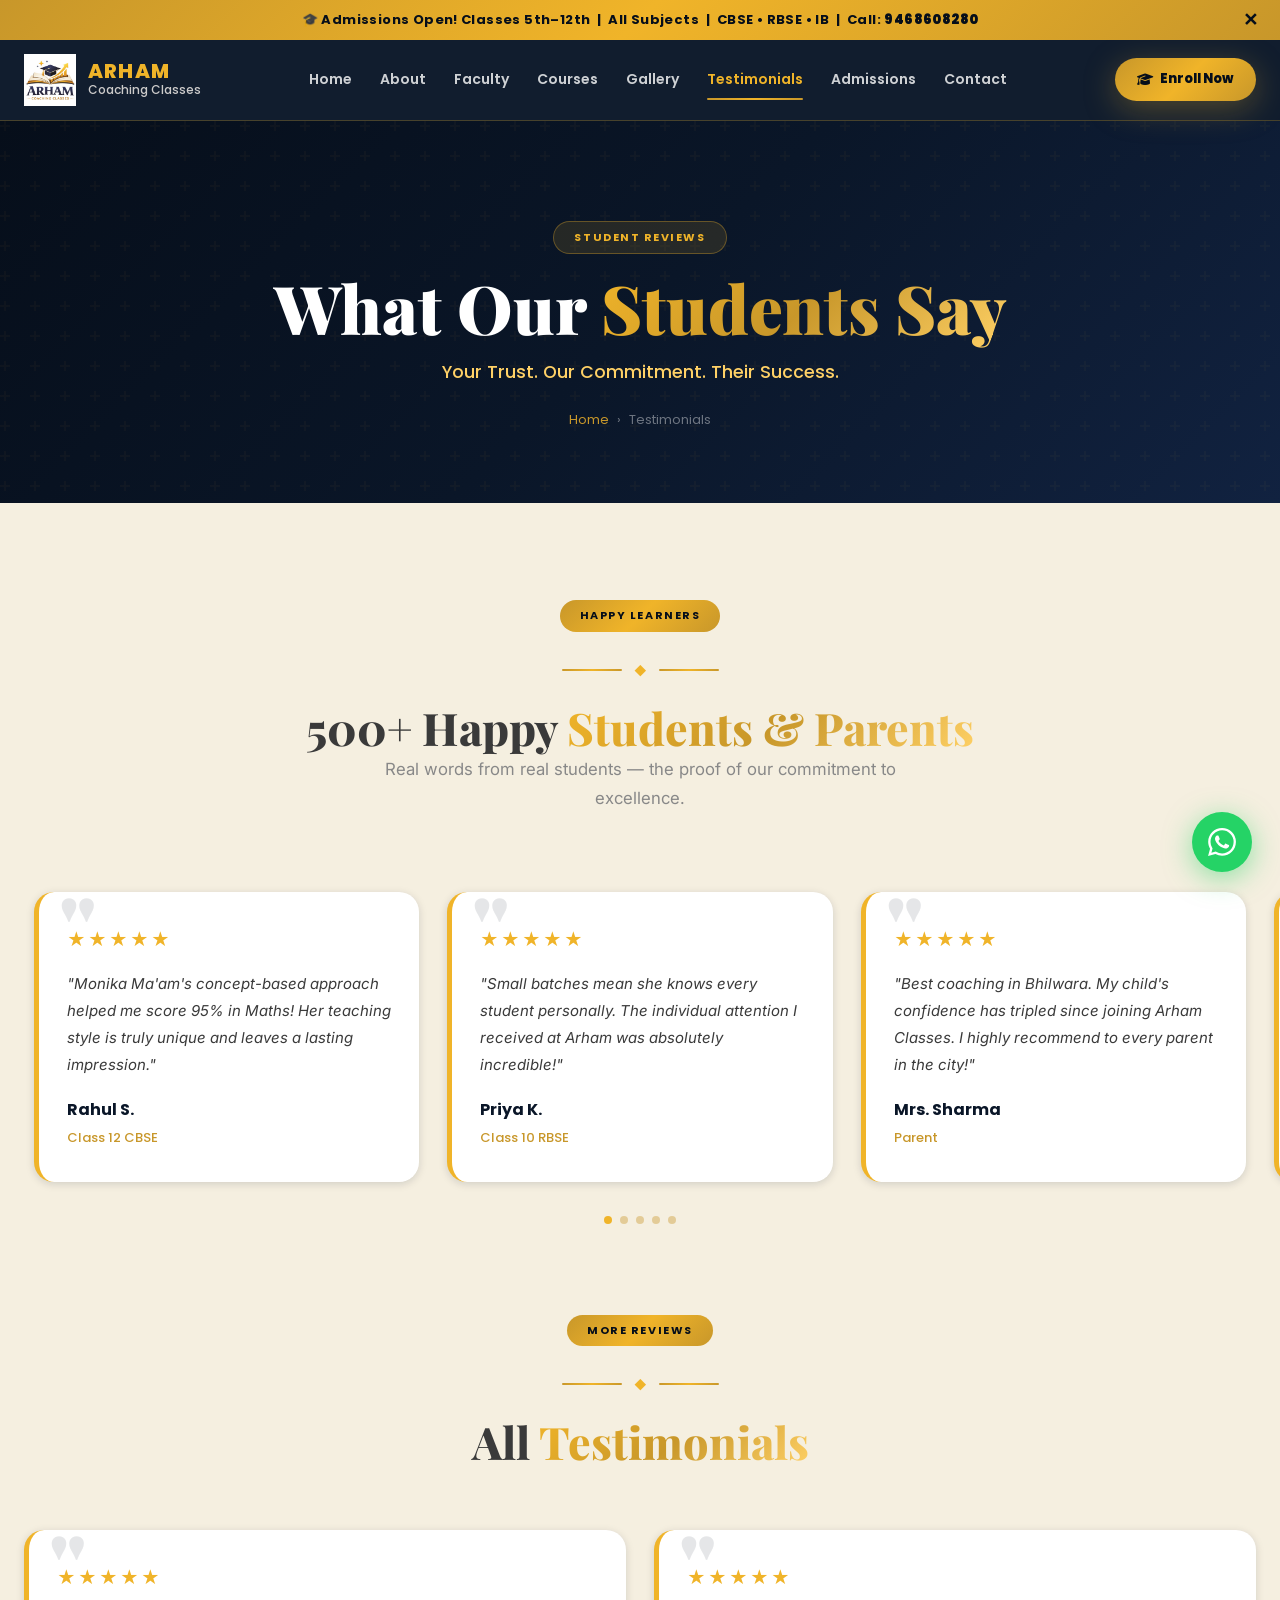
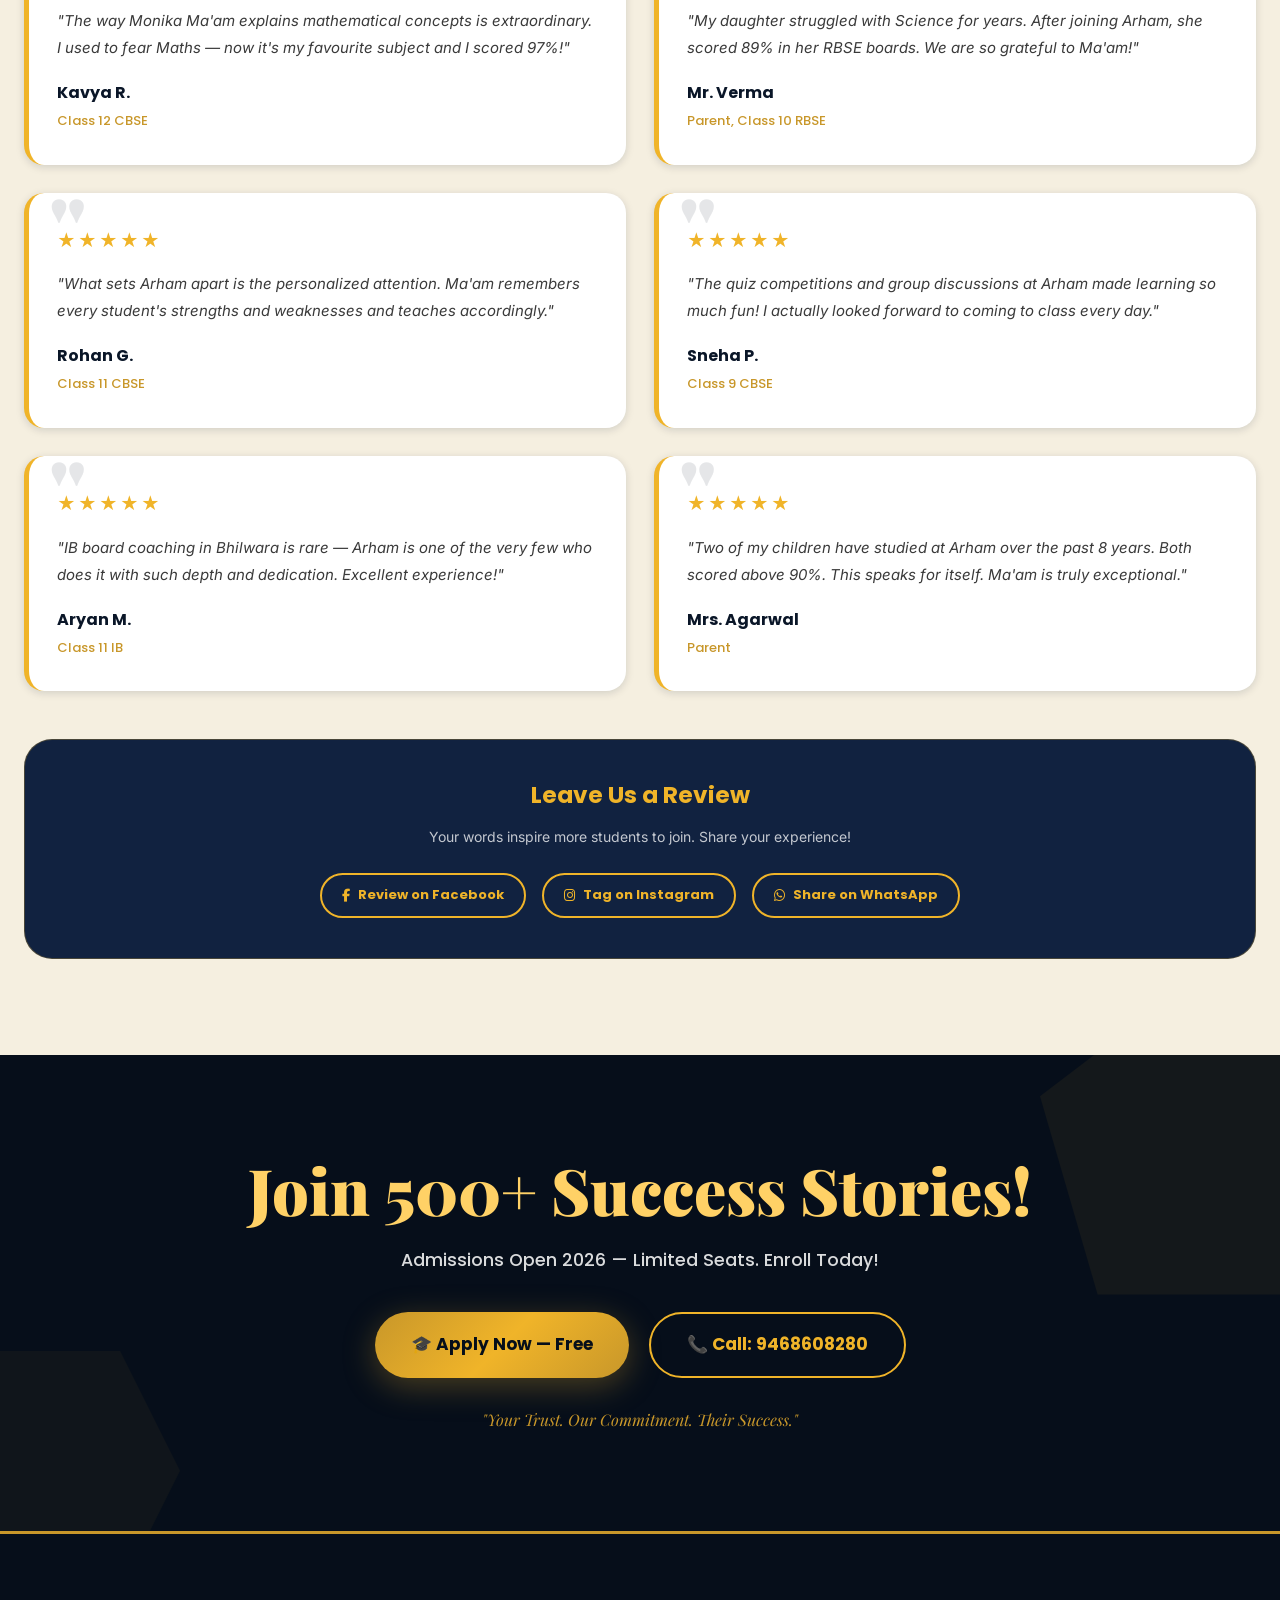
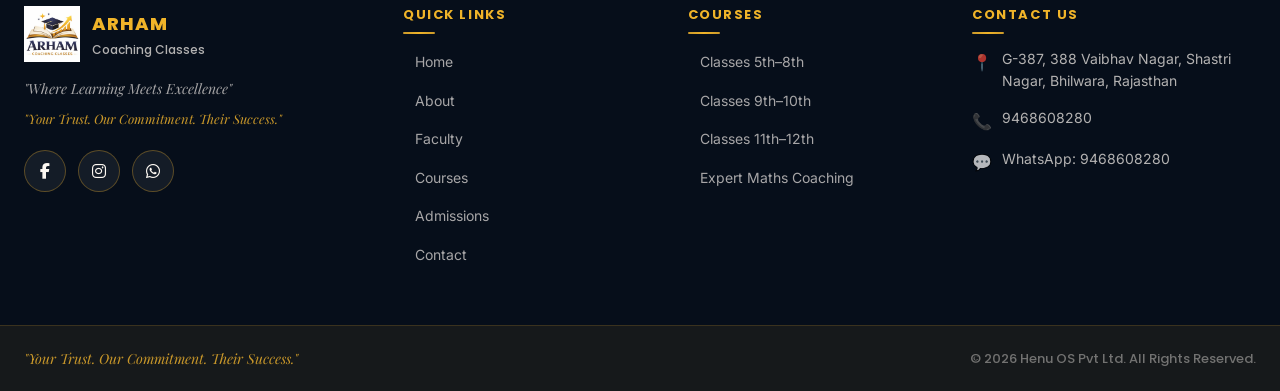
<file: testimonials.html>
<!DOCTYPE html>
<html lang="en">
<head>
  <meta charset="UTF-8">
  <meta name="viewport" content="width=device-width, initial-scale=1.0">
  <meta name="description" content="Student Testimonials — Arham Coaching Classes Bhilwara. Read what our students and parents say about Monika Jain's teaching. 90%+ CBSE scorers.">
  <meta name="keywords" content="Arham coaching testimonials, student reviews coaching Bhilwara, coaching class reviews Rajasthan">
  <meta property="og:title" content="Testimonials — Arham Coaching Classes | Bhilwara">
  <meta property="og:image" content="images/logo.png">
  <link rel="icon" href="images/logo.png" type="image/png">
  <title>Testimonials — Arham Coaching Classes | Bhilwara</title>

  <link rel="preconnect" href="https://fonts.googleapis.com">
  <link rel="preconnect" href="https://fonts.gstatic.com" crossorigin>
  <link href="https://fonts.googleapis.com/css2?family=Playfair+Display:ital,wght@0,400;0,600;0,700;0,800;0,900;1,400;1,600&family=Poppins:wght@300;400;500;600;700;800;900&family=Inter:wght@300;400;500;600&display=swap" rel="stylesheet">
  <link rel="stylesheet" href="https://cdnjs.cloudflare.com/ajax/libs/font-awesome/6.5.0/css/all.min.css">
  <link rel="stylesheet" href="https://cdn.jsdelivr.net/npm/swiper@11/swiper-bundle.min.css">

  <link rel="stylesheet" href="css/style.css">
  <link rel="stylesheet" href="css/navbar.css">
  <link rel="stylesheet" href="css/sections.css">
  <link rel="stylesheet" href="css/cards.css">
  <link rel="stylesheet" href="css/animations.css">
  <link rel="stylesheet" href="css/footer.css">
  <link rel="stylesheet" href="css/responsive.css">
</head>
<body>

  <div class="announcement-bar" id="announcementBar" role="alert">
    <span class="ann-text">🎓 Admissions Open! Classes 5th–12th &nbsp;|&nbsp; All Subjects &nbsp;|&nbsp; CBSE • RBSE • IB &nbsp;|&nbsp; Call: <a href="tel:9468608280" style="color:inherit;font-weight:900;">9468608280</a></span>
    <button class="ann-close" aria-label="Dismiss">✕</button>
  </div>

  <nav class="navbar" id="navbar" role="navigation" aria-label="Main navigation">
    <div class="container"><div class="nav-inner">
      <a href="index.html" class="nav-logo"><img src="images/logo.png" alt="Arham Coaching Classes" width="52" height="52"><div class="nav-logo-text"><span class="logo-name">ARHAM</span><span class="logo-sub">Coaching Classes</span></div></a>
      <div class="nav-links" role="menubar"><a href="index.html" class="nav-link">Home</a><a href="about.html" class="nav-link">About</a><a href="faculty.html" class="nav-link">Faculty</a><a href="courses.html" class="nav-link">Courses</a><a href="gallery.html" class="nav-link">Gallery</a><a href="testimonials.html" class="nav-link">Testimonials</a><a href="admissions.html" class="nav-link">Admissions</a><a href="contact.html" class="nav-link">Contact</a></div>
      <a href="admissions.html" class="nav-cta"><i class="fa-solid fa-graduation-cap"></i> Enroll Now</a>
      <button class="hamburger" id="hamburger" aria-label="Toggle menu" aria-expanded="false"><span></span><span></span><span></span></button>
    </div></div>
  </nav>
  <div class="nav-overlay" id="navOverlay"></div>
  <div class="mobile-menu" id="mobileMenu" aria-hidden="true">
    <nav class="mobile-nav-links"><a href="index.html" class="mobile-nav-link">Home <span class="arrow">›</span></a><a href="about.html" class="mobile-nav-link">About <span class="arrow">›</span></a><a href="faculty.html" class="mobile-nav-link">Faculty <span class="arrow">›</span></a><a href="courses.html" class="mobile-nav-link">Courses <span class="arrow">›</span></a><a href="gallery.html" class="mobile-nav-link">Gallery <span class="arrow">›</span></a><a href="testimonials.html" class="mobile-nav-link">Testimonials <span class="arrow">›</span></a><a href="admissions.html" class="mobile-nav-link">Admissions <span class="arrow">›</span></a><a href="contact.html" class="mobile-nav-link">Contact <span class="arrow">›</span></a></nav>
    <div class="mobile-menu-actions"><a href="https://wa.me/919468608280" class="mobile-wa-btn" target="_blank" rel="noopener noreferrer"><i class="fa-brands fa-whatsapp"></i> WhatsApp Us</a><a href="tel:9468608280" class="mobile-call-btn"><i class="fa-solid fa-phone"></i> Call: 9468608280</a></div>
  </div>

  <!-- Page Hero -->
  <section class="page-hero" aria-label="Testimonials header">
    <div class="container">
      <span class="section-label label-light mb-16">STUDENT REVIEWS</span>
      <h1 class="reveal from-bottom">What Our <span class="text-gradient-gold">Students Say</span></h1>
      <p class="reveal from-bottom" style="color:var(--gold-light);">Your Trust. Our Commitment. Their Success.</p>
      <nav class="breadcrumb reveal from-bottom" aria-label="Breadcrumb"><a href="index.html">Home</a><span>›</span><span aria-current="page">Testimonials</span></nav>
    </div>
  </section>

  <!-- ── SWIPER CAROUSEL ── -->
  <section class="testimonials-section" style="padding-top:var(--section-py);" aria-labelledby="testimonialsPageHeading">
    <div class="container">
      <div class="section-header reveal from-bottom">
        <span class="section-label">HAPPY LEARNERS</span>
        <div class="section-divider"><span class="diamond">◆</span></div>
        <h2 id="testimonialsPageHeading">
          500+ Happy <span class="text-gradient-gold">Students &amp; Parents</span>
        </h2>
        <p class="section-sub">Real words from real students — the proof of our commitment to excellence.</p>
      </div>

      <!-- Swiper -->
      <div class="swiper swiper-testimonials" aria-label="Student testimonials">
        <div class="swiper-wrapper">
          <div class="swiper-slide"><div class="testimonial-card"><div class="big-quote" aria-hidden="true">"</div><div class="testimonial-stars" aria-label="5 stars">★★★★★</div><p class="testimonial-text">"Monika Ma'am's concept-based approach helped me score 95% in Maths! Her teaching style is truly unique and leaves a lasting impression."</p><div class="testimonial-author">Rahul S.</div><div class="testimonial-class">Class 12 CBSE</div></div></div>
          <div class="swiper-slide"><div class="testimonial-card"><div class="big-quote" aria-hidden="true">"</div><div class="testimonial-stars" aria-label="5 stars">★★★★★</div><p class="testimonial-text">"Small batches mean she knows every student personally. The individual attention I received at Arham was absolutely incredible!"</p><div class="testimonial-author">Priya K.</div><div class="testimonial-class">Class 10 RBSE</div></div></div>
          <div class="swiper-slide"><div class="testimonial-card"><div class="big-quote" aria-hidden="true">"</div><div class="testimonial-stars" aria-label="5 stars">★★★★★</div><p class="testimonial-text">"Best coaching in Bhilwara. My child's confidence has tripled since joining Arham Classes. I highly recommend to every parent in the city!"</p><div class="testimonial-author">Mrs. Sharma</div><div class="testimonial-class">Parent</div></div></div>
          <div class="swiper-slide"><div class="testimonial-card"><div class="big-quote" aria-hidden="true">"</div><div class="testimonial-stars" aria-label="5 stars">★★★★★</div><p class="testimonial-text">"Regular tests and performance analysis helped me track my progress every single week. My CBSE scores improved dramatically in just 3 months!"</p><div class="testimonial-author">Amit J.</div><div class="testimonial-class">Class 9 CBSE</div></div></div>
          <div class="swiper-slide"><div class="testimonial-card"><div class="big-quote" aria-hidden="true">"</div><div class="testimonial-stars" aria-label="5 stars">★★★★★</div><p class="testimonial-text">"From Class 8 to 12 — Arham Coaching has been my second home! Ma'am's passion for teaching is unmatched in all of Bhilwara."</p><div class="testimonial-author">Neha M.</div><div class="testimonial-class">Class 12 IB</div></div></div>
        </div>
        <div class="swiper-pagination" aria-label="Carousel navigation"></div>
      </div>

      <!-- ── STATIC GRID — All reviews ── -->
      <div class="section-header reveal from-bottom" style="margin-top:72px;">
        <span class="section-label">MORE REVIEWS</span>
        <div class="section-divider"><span class="diamond">◆</span></div>
        <h2>All <span class="text-gradient-gold">Testimonials</span></h2>
      </div>

      <div class="testimonials-static-grid reveal-stagger">
        <div class="testimonial-card reveal scale-in"><div class="big-quote" aria-hidden="true">"</div><div class="testimonial-stars" aria-label="5 stars">★★★★★</div><p class="testimonial-text">"The way Monika Ma'am explains mathematical concepts is extraordinary. I used to fear Maths — now it's my favourite subject and I scored 97%!"</p><div class="testimonial-author">Kavya R.</div><div class="testimonial-class">Class 12 CBSE</div></div>

        <div class="testimonial-card reveal scale-in"><div class="big-quote" aria-hidden="true">"</div><div class="testimonial-stars" aria-label="5 stars">★★★★★</div><p class="testimonial-text">"My daughter struggled with Science for years. After joining Arham, she scored 89% in her RBSE boards. We are so grateful to Ma'am!"</p><div class="testimonial-author">Mr. Verma</div><div class="testimonial-class">Parent, Class 10 RBSE</div></div>

        <div class="testimonial-card reveal scale-in"><div class="big-quote" aria-hidden="true">"</div><div class="testimonial-stars" aria-label="5 stars">★★★★★</div><p class="testimonial-text">"What sets Arham apart is the personalized attention. Ma'am remembers every student's strengths and weaknesses and teaches accordingly."</p><div class="testimonial-author">Rohan G.</div><div class="testimonial-class">Class 11 CBSE</div></div>

        <div class="testimonial-card reveal scale-in"><div class="big-quote" aria-hidden="true">"</div><div class="testimonial-stars" aria-label="5 stars">★★★★★</div><p class="testimonial-text">"The quiz competitions and group discussions at Arham made learning so much fun! I actually looked forward to coming to class every day."</p><div class="testimonial-author">Sneha P.</div><div class="testimonial-class">Class 9 CBSE</div></div>

        <div class="testimonial-card reveal scale-in"><div class="big-quote" aria-hidden="true">"</div><div class="testimonial-stars" aria-label="5 stars">★★★★★</div><p class="testimonial-text">"IB board coaching in Bhilwara is rare — Arham is one of the very few who does it with such depth and dedication. Excellent experience!"</p><div class="testimonial-author">Aryan M.</div><div class="testimonial-class">Class 11 IB</div></div>

        <div class="testimonial-card reveal scale-in"><div class="big-quote" aria-hidden="true">"</div><div class="testimonial-stars" aria-label="5 stars">★★★★★</div><p class="testimonial-text">"Two of my children have studied at Arham over the past 8 years. Both scored above 90%. This speaks for itself. Ma'am is truly exceptional."</p><div class="testimonial-author">Mrs. Agarwal</div><div class="testimonial-class">Parent</div></div>
      </div>

      <!-- Social review CTAs -->
      <div class="text-center reveal from-bottom" style="margin-top:48px;padding:40px;background:var(--navy-mid);border-radius:var(--radius-xl);border:1px solid rgba(200,151,42,0.3);">
        <h3 style="color:var(--gold-bright);margin-bottom:12px;">Leave Us a Review</h3>
        <p style="color:var(--text-light);margin-bottom:24px;font-size:14px;">Your words inspire more students to join. Share your experience!</p>
        <div style="display:flex;gap:16px;justify-content:center;flex-wrap:wrap;">
          <a href="https://www.facebook.com/profile.php?id=61573250147501" class="btn btn-outline-gold btn-sm" target="_blank" rel="noopener noreferrer">
            <i class="fa-brands fa-facebook-f" aria-hidden="true"></i> Review on Facebook
          </a>
          <a href="https://www.instagram.com/classes.arham/" class="btn btn-outline-gold btn-sm" target="_blank" rel="noopener noreferrer">
            <i class="fa-brands fa-instagram" aria-hidden="true"></i> Tag on Instagram
          </a>
          <a href="https://wa.me/919468608280?text=Hi! I'd like to share my feedback about Arham Coaching Classes." class="btn btn-outline-gold btn-sm" target="_blank" rel="noopener noreferrer">
            <i class="fa-brands fa-whatsapp" aria-hidden="true"></i> Share on WhatsApp
          </a>
        </div>
      </div>

    </div>
  </section>

  <!-- CTA -->
  <section class="cta-banner" aria-label="CTA">
    <div class="container">
      <h2 class="cta-title reveal from-bottom">Join 500+ Success Stories!</h2>
      <p class="cta-sub reveal from-bottom">Admissions Open 2026 — Limited Seats. Enroll Today!</p>
      <div class="cta-buttons reveal from-bottom">
        <a href="admissions.html" class="btn btn-gold btn-lg">🎓 Apply Now — Free</a>
        <a href="tel:9468608280" class="btn btn-outline-gold btn-lg">📞 Call: 9468608280</a>
      </div>
      <p class="cta-tagline italic-script reveal from-bottom">"Your Trust. Our Commitment. Their Success."</p>
    </div>
  </section>

  <!-- Footer -->
  <footer class="footer" role="contentinfo">
    <div class="container"><div class="footer-grid">
      <div class="footer-brand"><a href="index.html" class="footer-logo"><img src="images/logo.png" alt="Arham Coaching Classes" width="56" height="56"><div class="footer-logo-text"><div class="logo-name">ARHAM</div><div class="logo-sub">Coaching Classes</div></div></a><p class="footer-tagline italic-script">"Where Learning Meets Excellence"</p><p class="footer-commitment italic-script">"Your Trust. Our Commitment. Their Success."</p><div class="social-icons"><a href="https://www.facebook.com/profile.php?id=61573250147501" class="social-icon facebook" target="_blank" rel="noopener noreferrer" aria-label="Facebook"><i class="fa-brands fa-facebook-f"></i></a><a href="https://www.instagram.com/classes.arham/" class="social-icon instagram" target="_blank" rel="noopener noreferrer" aria-label="Instagram"><i class="fa-brands fa-instagram"></i></a><a href="https://wa.me/919468608280" class="social-icon whatsapp" target="_blank" rel="noopener noreferrer" aria-label="WhatsApp"><i class="fa-brands fa-whatsapp"></i></a></div></div>
      <div class="footer-col"><h4>Quick Links</h4><nav class="footer-links" aria-label="Footer navigation"><a href="index.html" class="footer-link"><span class="link-arrow">›</span>Home</a><a href="about.html" class="footer-link"><span class="link-arrow">›</span>About</a><a href="faculty.html" class="footer-link"><span class="link-arrow">›</span>Faculty</a><a href="courses.html" class="footer-link"><span class="link-arrow">›</span>Courses</a><a href="admissions.html" class="footer-link"><span class="link-arrow">›</span>Admissions</a><a href="contact.html" class="footer-link"><span class="link-arrow">›</span>Contact</a></nav></div>
      <div class="footer-col"><h4>Courses</h4><div class="footer-links"><a href="courses.html" class="footer-link"><span class="link-arrow">›</span>Classes 5th–8th</a><a href="courses.html" class="footer-link"><span class="link-arrow">›</span>Classes 9th–10th</a><a href="courses.html" class="footer-link"><span class="link-arrow">›</span>Classes 11th–12th</a><a href="courses.html" class="footer-link"><span class="link-arrow">›</span>Expert Maths Coaching</a></div></div>
      <div class="footer-col"><h4>Contact Us</h4><div class="footer-contact-items"><div class="footer-contact-item"><span class="ci-icon">📍</span><span>G-387, 388 Vaibhav Nagar, Shastri Nagar, Bhilwara, Rajasthan</span></div><a href="tel:9468608280" class="footer-contact-item"><span class="ci-icon">📞</span><span>9468608280</span></a><a href="https://wa.me/919468608280" class="footer-contact-item" target="_blank" rel="noopener noreferrer"><span class="ci-icon">💬</span><span>WhatsApp: 9468608280</span></a></div></div>
    </div></div>
    <div class="footer-bottom"><div class="container"><div class="footer-bottom-inner"><p class="footer-motto italic-script">"Your Trust. Our Commitment. Their Success."</p><p class="footer-copy">© 2026 Henu OS Pvt Ltd. All Rights Reserved.</p></div></div></div>
  </footer>

  <div class="whatsapp-float"><a href="https://wa.me/919468608280" class="whatsapp-btn" target="_blank" rel="noopener noreferrer" aria-label="Chat on WhatsApp"><svg viewBox="0 0 24 24" xmlns="http://www.w3.org/2000/svg" aria-hidden="true"><path d="M17.472 14.382c-.297-.149-1.758-.867-2.03-.967-.273-.099-.471-.148-.67.15-.197.297-.767.966-.94 1.164-.173.199-.347.223-.644.075-.297-.15-1.255-.463-2.39-1.475-.883-.788-1.48-1.761-1.653-2.059-.173-.297-.018-.458.13-.606.134-.133.298-.347.446-.52.149-.174.198-.298.298-.497.099-.198.05-.371-.025-.52-.075-.149-.669-1.612-.916-2.207-.242-.579-.487-.5-.669-.51-.173-.008-.371-.01-.57-.01-.198 0-.52.074-.792.372-.272.297-1.04 1.016-1.04 2.479 0 1.462 1.065 2.875 1.213 3.074.149.198 2.096 3.2 5.077 4.487.709.306 1.262.489 1.694.625.712.227 1.36.195 1.871.118.571-.085 1.758-.719 2.006-1.413.248-.694.248-1.289.173-1.413-.074-.124-.272-.198-.57-.347m-5.421 7.403h-.004a9.87 9.87 0 01-5.031-1.378l-.361-.214-3.741.982.998-3.648-.235-.374a9.86 9.86 0 01-1.51-5.26c.001-5.45 4.436-9.884 9.888-9.884 2.64 0 5.122 1.03 6.988 2.898a9.825 9.825 0 012.893 6.994c-.003 5.45-4.437 9.884-9.885 9.884m8.413-18.297A11.815 11.815 0 0012.05 0C5.495 0 .16 5.335.157 11.892c0 2.096.547 4.142 1.588 5.945L.057 24l6.305-1.654a11.882 11.882 0 005.683 1.448h.005c6.554 0 11.89-5.335 11.893-11.893a11.821 11.821 0 00-3.48-8.413z"/></svg></a><div class="whatsapp-tooltip">Chat with Us 💬</div></div>
  <button class="scroll-top" id="scrollTop" aria-label="Scroll to top">↑</button>

  <script src="https://cdn.jsdelivr.net/npm/swiper@11/swiper-bundle.min.js" defer></script>
  <script src="js/main.js" defer></script>
  <script src="js/carousel.js" defer></script>
  <script src="js/animations.js" defer></script>
</body>
</html>
</file>
<file: css/style.css>
/* ============================================================
   ARHAM COACHING CLASSES — Global Styles
   style.css | All :root variables, reset, typography, utilities
   ============================================================ */

/* ── Google Fonts (imported via HTML <link> in each page) ── */

/* ── CSS Custom Properties ── */
:root {
  /* Core Brand Colors */
  --navy:             #0A1628;
  --navy-deep:        #060E1A;
  --navy-mid:         #112240;
  --navy-light:       #1A3356;
  --navy-pale:        #E8EDF5;
  --gold:             #C8972A;
  --gold-bright:      #F0B429;
  --gold-light:       #FFD166;
  --gold-pale:        #FDF5E4;
  --gold-dark:        #9A6F1A;
  --cream:            #FDF8F2;
  --cream-dark:       #F5EFE0;
  --white:            #FFFFFF;
  --black:            #0A0A0A;
  --charcoal:         #1E1E1E;
  --text-body:        #3A3A3A;
  --text-muted:       #888888;
  --text-light:       rgba(255,255,255,0.75);

  /* Gradients */
  --grad-navy:        linear-gradient(135deg, #0A1628 0%, #112240 100%);
  --grad-gold:        linear-gradient(135deg, #C8972A 0%, #F0B429 50%, #C8972A 100%);
  --grad-hero:        linear-gradient(135deg, #060E1A 0%, #0A1628 50%, #112240 100%);
  --grad-card:        linear-gradient(145deg, #112240, #0A1628);
  --grad-gold-text:   linear-gradient(135deg, #F0B429, #C8972A, #FFD166);

  /* UI Effects */
  --shadow-sm:        0 2px 8px rgba(10,22,40,0.15);
  --shadow-md:        0 8px 28px rgba(10,22,40,0.25);
  --shadow-lg:        0 16px 48px rgba(10,22,40,0.35);
  --shadow-gold:      0 8px 32px rgba(200,151,42,0.35);
  --shadow-gold-lg:   0 16px 48px rgba(200,151,42,0.50);
  --glow-gold:        0 0 24px rgba(240,180,41,0.45);
  --glow-gold-lg:     0 0 48px rgba(240,180,41,0.65);

  /* Borders & Radius */
  --radius-sm:        6px;
  --radius-md:        12px;
  --radius-lg:        20px;
  --radius-xl:        28px;
  --radius-pill:      50px;
  --border-gold:      1px solid rgba(200,151,42,0.5);
  --border-gold-bright: 2px solid var(--gold-bright);

  /* Typography */
  --font-display:     'Playfair Display', serif;
  --font-heading:     'Poppins', sans-serif;
  --font-body:        'Inter', sans-serif;

  /* Spacing */
  --section-py:       96px;
  --section-py-sm:    56px;
  --container-max:    1280px;

  /* Transitions */
  --transition:       all 0.35s cubic-bezier(0.4, 0, 0.2, 1);
  --transition-slow:  all 0.6s cubic-bezier(0.4, 0, 0.2, 1);
  --transition-bounce:all 0.4s cubic-bezier(0.34, 1.56, 0.64, 1);
}

/* ── Reset & Base ── */
*, *::before, *::after {
  box-sizing: border-box;
  margin: 0;
  padding: 0;
}

html {
  scroll-behavior: smooth;
  font-size: 16px;
  -webkit-text-size-adjust: 100%;
  overflow-x: hidden;
  max-width: 100%;
}

body {
  font-family: var(--font-body);
  font-size: 1rem;
  line-height: 1.75;
  color: var(--text-body);
  background: var(--cream);
  overflow-x: hidden;
  -webkit-font-smoothing: antialiased;
  -moz-osx-font-smoothing: grayscale;
}

img, video, canvas {
  display: block;
  max-width: 100%;
  height: auto;
}

a {
  text-decoration: none;
  color: inherit;
}

ul, ol {
  list-style: none;
}

button {
  cursor: pointer;
  border: none;
  background: none;
  font-family: inherit;
}

input, select, textarea {
  font-family: inherit;
}

/* ── Typography Scale ── */
h1 {
  font-family: var(--font-display);
  font-weight: 900;
  font-size: clamp(2.5rem, 5.5vw, 4.2rem);
  line-height: 1.12;
}

h2 {
  font-family: var(--font-display);
  font-weight: 800;
  font-size: clamp(1.9rem, 3.5vw, 2.9rem);
  line-height: 1.22;
}

h3 {
  font-family: var(--font-heading);
  font-weight: 700;
  font-size: clamp(1.1rem, 2vw, 1.45rem);
  line-height: 1.35;
}

h4, h5, h6 {
  font-family: var(--font-heading);
  font-weight: 600;
  line-height: 1.4;
}

p {
  font-family: var(--font-body);
  font-weight: 400;
  line-height: 1.8;
}

/* ── Layout Utilities ── */
.container {
  width: 100%;
  max-width: var(--container-max);
  margin: 0 auto;
  padding: 0 24px;
}

.section {
  padding: var(--section-py) 0;
}

.section-sm {
  padding: var(--section-py-sm) 0;
}

.text-center { text-align: center; }
.text-left   { text-align: left; }
.text-right  { text-align: right; }

/* ── Color Utilities ── */
.text-gold      { color: var(--gold-bright); }
.text-navy      { color: var(--navy); }
.text-cream     { color: var(--cream); }
.text-muted     { color: var(--text-muted); }
.text-white     { color: var(--white); }

.text-gradient-gold {
  background: var(--grad-gold-text);
  -webkit-background-clip: text;
  -webkit-text-fill-color: transparent;
  background-clip: text;
}

.gold-shimmer {
  background: linear-gradient(90deg, #9A6F1A, #F0B429, #FFD166, #F0B429, #9A6F1A);
  background-size: 300%;
  -webkit-background-clip: text;
  -webkit-text-fill-color: transparent;
  background-clip: text;
  animation: goldShimmer 3s linear infinite;
}

/* ── Section Header Component ── */
.section-header {
  text-align: center;
  margin-bottom: 60px;
}

.section-label {
  display: inline-block;
  font-family: var(--font-heading);
  font-weight: 700;
  font-size: 11px;
  text-transform: uppercase;
  letter-spacing: 0.14em;
  color: var(--navy-deep);
  background: var(--grad-gold);
  padding: 6px 20px;
  border-radius: var(--radius-pill);
  margin-bottom: 16px;
}

.section-label.label-light {
  background: rgba(200,151,42,0.15);
  color: var(--gold-bright);
  border: 1px solid rgba(200,151,42,0.4);
}

.section-divider {
  display: flex;
  align-items: center;
  justify-content: center;
  gap: 12px;
  margin: 12px 0 20px;
}

.section-divider::before,
.section-divider::after {
  content: '';
  height: 2px;
  width: 60px;
  background: var(--grad-gold);
  border-radius: 2px;
}

.section-divider .diamond {
  color: var(--gold-bright);
  font-size: 12px;
}

.section-sub {
  font-size: 1.05rem;
  color: var(--text-muted);
  max-width: 600px;
  margin: 0 auto;
  line-height: 1.7;
}

.section-sub.light {
  color: var(--text-light);
}

/* ── Italic Script style ── */
.italic-script {
  font-family: var(--font-display);
  font-style: italic;
  font-weight: 400;
}

/* ── Label Utility ── */
.label {
  font-family: var(--font-heading);
  font-weight: 700;
  font-size: 11px;
  text-transform: uppercase;
  letter-spacing: 0.14em;
}

/* ── Buttons ── */
.btn {
  display: inline-flex;
  align-items: center;
  gap: 8px;
  font-family: var(--font-heading);
  font-weight: 700;
  font-size: 15px;
  padding: 13px 28px;
  border-radius: var(--radius-pill);
  transition: var(--transition-bounce);
  cursor: pointer;
  border: none;
  text-decoration: none;
  white-space: nowrap;
  position: relative;
  overflow: hidden;
}

.btn-gold {
  background: var(--grad-gold);
  color: var(--navy-deep);
  box-shadow: var(--shadow-gold);
}

.btn-gold:hover {
  box-shadow: var(--glow-gold);
  transform: translateY(-3px);
  color: var(--navy-deep);
}

.btn-gold:active {
  transform: translateY(2px) scale(0.97);
}

.btn-outline-gold {
  background: transparent;
  color: var(--gold-bright);
  border: 2px solid var(--gold-bright);
}

.btn-outline-gold:hover {
  background: var(--gold-bright);
  color: var(--navy-deep);
  transform: translateY(-3px);
}

.btn-lg {
  font-size: 17px;
  padding: 16px 36px;
}

.btn-sm {
  font-size: 13px;
  padding: 9px 20px;
}

.btn-full { width: 100%; justify-content: center; }

/* ── Gold Badge ── */
.gold-badge {
  display: inline-flex;
  align-items: center;
  gap: 10px;
  background: var(--navy-deep);
  border: 2px solid var(--gold);
  color: var(--gold-bright);
  font-family: var(--font-heading);
  font-weight: 800;
  font-size: 13px;
  text-transform: uppercase;
  letter-spacing: 0.1em;
  padding: 12px 36px;
  border-radius: var(--radius-pill);
  animation: admissionPulse 2s infinite;
}

/* ── Achievement Badge (circle) ── */
.achievement-badge {
  display: inline-flex;
  flex-direction: column;
  align-items: center;
  justify-content: center;
  width: 120px;
  height: 120px;
  border-radius: 50%;
  background: var(--navy-deep);
  border: 3px solid var(--gold);
  box-shadow: var(--shadow-gold);
  animation: admissionPulse 2.5s infinite;
  text-align: center;
  padding: 12px;
}

.achievement-badge .stars {
  color: var(--gold-bright);
  font-size: 10px;
  letter-spacing: 2px;
  margin-bottom: 2px;
}

.achievement-badge .years {
  font-family: var(--font-heading);
  font-weight: 900;
  font-size: 1.9rem;
  color: var(--gold-bright);
  line-height: 1;
}

.achievement-badge .years-text {
  font-family: var(--font-heading);
  font-weight: 700;
  font-size: 8px;
  color: var(--gold-light);
  text-transform: uppercase;
  letter-spacing: 0.08em;
  line-height: 1.3;
  margin-top: 2px;
}

/* ── Checkmark List ── */
.check-list {
  display: flex;
  flex-direction: column;
  gap: 12px;
}

.check-list li {
  display: flex;
  align-items: flex-start;
  gap: 12px;
  font-family: var(--font-body);
  font-size: 15px;
  color: var(--text-light);
  line-height: 1.6;
}

.check-list li .check-icon {
  color: var(--gold-bright);
  font-size: 16px;
  margin-top: 2px;
  flex-shrink: 0;
}

/* ── Quote Block ── */
.quote-block {
  border-left: 4px solid var(--gold-bright);
  background: rgba(17,34,64,0.6);
  border-radius: 0 var(--radius-md) var(--radius-md) 0;
  padding: 20px 24px;
  margin: 24px 0;
}

.quote-block p {
  font-family: var(--font-display);
  font-style: italic;
  font-size: 17px;
  color: var(--cream);
  line-height: 1.7;
}

/* ── Board Pills ── */
.board-pill {
  display: inline-block;
  background: transparent;
  border: 1.5px solid var(--gold);
  color: var(--gold-light);
  font-family: var(--font-heading);
  font-weight: 700;
  font-size: 12px;
  padding: 4px 14px;
  border-radius: var(--radius-pill);
  letter-spacing: 0.05em;
}

/* ── Mini icon row ── */
.mini-icons {
  display: flex;
  gap: 12px;
  flex-wrap: wrap;
}

.mini-icon-item {
  display: flex;
  flex-direction: column;
  align-items: center;
  gap: 6px;
  flex: 1;
  min-width: 80px;
}

.mini-icon-circle {
  width: 44px;
  height: 44px;
  border-radius: 50%;
  background: rgba(200,151,42,0.18);
  border: 1.5px solid rgba(200,151,42,0.4);
  display: flex;
  align-items: center;
  justify-content: center;
  font-size: 20px;
}

.mini-icon-label {
  font-family: var(--font-heading);
  font-weight: 600;
  font-size: 9px;
  text-transform: uppercase;
  letter-spacing: 0.1em;
  color: rgba(255,255,255,0.8);
  text-align: center;
  line-height: 1.3;
}

/* ── Dividers ── */
.gold-line {
  height: 2px;
  background: var(--grad-gold);
  border-radius: 2px;
  margin: 16px 0;
}

.gold-line-short {
  width: 48px;
  height: 3px;
  background: var(--grad-gold);
  border-radius: 2px;
  margin: 10px 0;
}

/* ── Decorative background classes ── */
.bg-navy       { background: var(--navy); }
.bg-navy-deep  { background: var(--navy-deep); }
.bg-navy-mid   { background: var(--navy-mid); }
.bg-cream      { background: var(--cream); }
.bg-cream-dark { background: var(--cream-dark); }
.bg-grad-navy  { background: var(--grad-navy); }
.bg-grad-gold  { background: var(--grad-gold); }

/* ── Grid helpers ── */
.grid-2 {
  display: grid;
  grid-template-columns: repeat(2, 1fr);
  gap: 28px;
}

.grid-3 {
  display: grid;
  grid-template-columns: repeat(3, 1fr);
  gap: 28px;
}

.grid-4 {
  display: grid;
  grid-template-columns: repeat(4, 1fr);
  gap: 24px;
}

/* ── Flex helpers ── */
.flex        { display: flex; }
.flex-center { display: flex; align-items: center; justify-content: center; }
.flex-between{ display: flex; align-items: center; justify-content: space-between; }
.flex-col    { display: flex; flex-direction: column; }
.gap-8  { gap: 8px; }
.gap-12 { gap: 12px; }
.gap-16 { gap: 16px; }
.gap-24 { gap: 24px; }
.gap-32 { gap: 32px; }

/* ── Spacing helpers ── */
.mt-8  { margin-top: 8px; }
.mt-12 { margin-top: 12px; }
.mt-16 { margin-top: 16px; }
.mt-24 { margin-top: 24px; }
.mt-32 { margin-top: 32px; }
.mb-8  { margin-bottom: 8px; }
.mb-12 { margin-bottom: 12px; }
.mb-16 { margin-bottom: 16px; }
.mb-24 { margin-bottom: 24px; }
.mb-32 { margin-bottom: 32px; }

/* ── Announcement Bar ── */
.announcement-bar {
  position: relative;
  background: var(--grad-gold);
  color: var(--navy-deep);
  font-family: var(--font-heading);
  font-weight: 700;
  font-size: 13px;
  text-align: center;
  padding: 10px 48px;
  z-index: 1100;
  line-height: 1.5;
}

.announcement-bar .ann-text {
  letter-spacing: 0.03em;
}

.announcement-bar .ann-close {
  position: absolute;
  right: 14px;
  top: 50%;
  transform: translateY(-50%);
  background: none;
  border: none;
  color: var(--navy-deep);
  font-size: 18px;
  font-weight: 700;
  cursor: pointer;
  line-height: 1;
  padding: 4px 8px;
  border-radius: 4px;
  transition: var(--transition);
}

.announcement-bar .ann-close:hover {
  background: rgba(10,22,40,0.15);
}

.announcement-bar.hidden {
  display: none;
}

/* ── Floating WhatsApp ── */
.whatsapp-float {
  position: fixed;
  bottom: 28px;
  right: 28px;
  z-index: 999;
}

.whatsapp-btn {
  display: flex;
  align-items: center;
  justify-content: center;
  width: 60px;
  height: 60px;
  border-radius: 50%;
  background: #25D366;
  box-shadow: 0 6px 28px rgba(37,211,102,0.50);
  text-decoration: none;
  animation: wpPulse 2s infinite;
  position: relative;
  transition: transform 0.3s ease;
}

.whatsapp-btn:hover {
  transform: scale(1.1);
}

.whatsapp-btn svg {
  width: 28px;
  height: 28px;
  fill: white;
}

.whatsapp-tooltip {
  position: absolute;
  right: calc(100% + 14px);
  top: 50%;
  transform: translateY(-50%);
  background: var(--navy-deep);
  color: var(--gold-bright);
  font-family: var(--font-heading);
  font-weight: 600;
  font-size: 13px;
  padding: 8px 14px;
  border-radius: var(--radius-md);
  white-space: nowrap;
  opacity: 0;
  pointer-events: none;
  transition: var(--transition);
  box-shadow: var(--shadow-md);
}

.whatsapp-tooltip::after {
  content: '';
  position: absolute;
  left: 100%;
  top: 50%;
  transform: translateY(-50%);
  border: 6px solid transparent;
  border-left-color: var(--navy-deep);
}

.whatsapp-float:hover .whatsapp-tooltip {
  opacity: 1;
}

/* ── Scroll to Top ── */
.scroll-top {
  position: fixed;
  bottom: 28px;
  left: 28px;
  z-index: 999;
  width: 48px;
  height: 48px;
  border-radius: 50%;
  background: var(--grad-gold);
  color: var(--navy-deep);
  border: none;
  box-shadow: var(--shadow-gold);
  cursor: pointer;
  display: flex;
  align-items: center;
  justify-content: center;
  font-size: 18px;
  font-weight: 900;
  opacity: 0;
  transform: translateY(20px);
  pointer-events: none;
  transition: var(--transition);
}

.scroll-top.visible {
  opacity: 1;
  transform: translateY(0);
  pointer-events: auto;
}

.scroll-top:hover {
  box-shadow: var(--glow-gold);
  transform: scale(1.08);
}

/* ── Page Hero Banner (for inner pages) ── */
.page-hero {
  background: var(--grad-hero);
  padding: 100px 0 72px;
  text-align: center;
  position: relative;
  overflow: hidden;
}

.page-hero::before {
  content: '';
  position: absolute;
  inset: 0;
  background: url("data:image/svg+xml,%3Csvg width='60' height='60' viewBox='0 0 60 60' xmlns='http://www.w3.org/2000/svg'%3E%3Cg fill='none' fill-rule='evenodd'%3E%3Cg fill='%23C8972A' fill-opacity='0.04'%3E%3Cpath d='M36 34v-4h-2v4h-4v2h4v4h2v-4h4v-2h-4zm0-30V0h-2v4h-4v2h4v4h2V6h4V4h-4zM6 34v-4H4v4H0v2h4v4h2v-4h4v-2H6zM6 4V0H4v4H0v2h4v4h2V6h4V4H6z'/%3E%3C/g%3E%3C/g%3E%3C/svg%3E");
}

.page-hero .container { position: relative; z-index: 1; }

.page-hero h1 {
  color: var(--white);
  margin-bottom: 12px;
}

.page-hero p {
  color: var(--gold-light);
  font-family: var(--font-heading);
  font-size: 1.1rem;
  font-weight: 500;
}

.page-hero .breadcrumb {
  display: flex;
  align-items: center;
  justify-content: center;
  gap: 8px;
  margin-top: 20px;
  font-family: var(--font-heading);
  font-size: 13px;
  color: rgba(255,255,255,0.55);
}

.page-hero .breadcrumb a {
  color: var(--gold);
  transition: var(--transition);
}

.page-hero .breadcrumb a:hover { color: var(--gold-bright); }
.page-hero .breadcrumb span { color: rgba(255,255,255,0.4); }

/* ── Social Icon Circles ── */
.social-icons {
  display: flex;
  gap: 12px;
  align-items: center;
}

.social-icon {
  display: flex;
  align-items: center;
  justify-content: center;
  width: 42px;
  height: 42px;
  border-radius: 50%;
  background: rgba(255,255,255,0.06);
  border: 1px solid rgba(200,151,42,0.4);
  color: var(--cream);
  font-size: 16px;
  text-decoration: none;
  transition: var(--transition);
}

.social-icon.facebook:hover {
  background: #1877F2;
  border-color: #1877F2;
  transform: scale(1.1);
}

.social-icon.instagram:hover {
  background: linear-gradient(45deg, #f09433, #e6683c, #dc2743, #cc2366, #bc1888);
  border-color: #dc2743;
  transform: scale(1.1);
}

.social-icon.whatsapp:hover {
  background: #25D366;
  border-color: #25D366;
  transform: scale(1.1);
}

/* ── Lottie float wrapper ── */
.lottie-float {
  animation: lottieFloat 4.5s ease-in-out infinite;
}

/* ── Card tilt perspective wrapper ── */
.tilt-card {
  transform-style: preserve-3d;
  perspective: 1000px;
  will-change: transform;
}

/* ── Overflow hidden for sections with clip-path ── */
.clip-section {
  clip-path: polygon(0 0, 100% 0, 100% 90%, 0 100%);
}

/* ── Marquee Ticker ── */
.ticker-wrap {
  overflow: hidden;
  border-top: 1px solid rgba(200,151,42,0.3);
  border-bottom: 1px solid rgba(200,151,42,0.3);
  background: rgba(200,151,42,0.06);
  padding: 12px 0;
  white-space: nowrap;
}

.ticker-content {
  display: inline-block;
  animation: marqueeTick 30s linear infinite;
  font-family: var(--font-heading);
  font-weight: 700;
  font-size: 13px;
  color: var(--gold-bright);
  letter-spacing: 0.06em;
}

.ticker-content:hover {
  animation-play-state: paused;
}

/* ── Step numbers (admissions) ── */
.steps-list {
  display: flex;
  flex-direction: column;
  gap: 0;
}

.step-item {
  display: flex;
  align-items: flex-start;
  gap: 20px;
  position: relative;
  padding-bottom: 32px;
}

.step-item:last-child {
  padding-bottom: 0;
}

.step-item:not(:last-child)::before {
  content: '';
  position: absolute;
  left: 19px;
  top: 44px;
  width: 2px;
  height: calc(100% - 44px);
  background: linear-gradient(180deg, var(--gold) 0%, rgba(200,151,42,0.2) 100%);
}

.step-number {
  flex-shrink: 0;
  width: 40px;
  height: 40px;
  border-radius: 50%;
  background: var(--grad-gold);
  color: var(--navy-deep);
  font-family: var(--font-heading);
  font-weight: 800;
  font-size: 16px;
  display: flex;
  align-items: center;
  justify-content: center;
  box-shadow: var(--shadow-gold);
}

.step-content h4 {
  color: var(--navy);
  font-size: 1rem;
  margin-bottom: 4px;
}

.step-content p {
  font-size: 14px;
  color: var(--text-muted);
  line-height: 1.6;
}

/* ── Approach Pillars Strip ── */
.pillars-strip {
  background: var(--grad-gold);
  padding: 60px 0;
}

.pillars-grid {
  display: grid;
  grid-template-columns: repeat(4, 1fr);
  gap: 0;
}

.pillar-item {
  text-align: center;
  padding: 24px 28px;
  position: relative;
}

.pillar-item:not(:last-child)::after {
  content: '';
  position: absolute;
  right: 0;
  top: 20%;
  height: 60%;
  width: 1px;
  background: rgba(10,22,40,0.2);
}

.pillar-item .pillar-icon {
  font-size: 36px;
  margin-bottom: 12px;
  display: block;
}

.pillar-item h4 {
  font-family: var(--font-heading);
  font-weight: 800;
  font-size: 1.05rem;
  color: var(--navy-deep);
  margin-bottom: 6px;
}

.pillar-item p {
  font-family: var(--font-body);
  font-size: 13px;
  color: rgba(10,22,40,0.72);
  line-height: 1.5;
}

/* ── Info Cards (contact) ── */
.info-card {
  background: var(--navy-mid);
  border: 1px solid rgba(200,151,42,0.35);
  border-radius: var(--radius-lg);
  padding: 32px 28px;
  text-align: center;
  transition: var(--transition);
}

.info-card:hover {
  border-color: var(--gold-bright);
  box-shadow: var(--shadow-gold);
  transform: translateY(-6px);
}

.info-card .info-icon {
  font-size: 36px;
  margin-bottom: 14px;
  display: block;
}

.info-card h4 {
  font-family: var(--font-heading);
  font-weight: 700;
  font-size: 1rem;
  color: var(--gold-bright);
  margin-bottom: 8px;
}

.info-card p, .info-card a {
  font-size: 14px;
  color: rgba(255,255,255,0.7);
  line-height: 1.7;
}

.info-card a:hover { color: var(--gold-bright); }
</file>
<file: css/navbar.css>
/* ============================================================
   NAVBAR STYLES — navbar.css
   ============================================================ */

.navbar {
  position: sticky;
  top: 0;
  z-index: 1000;
  background: rgba(10, 22, 40, 0.97);
  backdrop-filter: blur(12px);
  -webkit-backdrop-filter: blur(12px);
  border-bottom: 1px solid rgba(200, 151, 42, 0.3);
  padding: 14px 0;
  transition: var(--transition);
}

.navbar.scrolled {
  background: rgba(6, 14, 26, 0.98);
  border-bottom: 1px solid var(--gold);
  padding: 10px 0;
  box-shadow: 0 4px 24px rgba(200, 151, 42, 0.15);
}

.nav-inner {
  display: flex;
  align-items: center;
  justify-content: space-between;
  gap: 24px;
}

/* ── Logo ── */
.nav-logo {
  display: flex;
  align-items: center;
  gap: 12px;
  text-decoration: none;
  flex-shrink: 0;
}

.nav-logo img {
  height: 52px;
  width: auto;
}

.nav-logo-text {
  display: flex;
  flex-direction: column;
}

.nav-logo-text .logo-name {
  font-family: var(--font-heading);
  font-weight: 800;
  font-size: 20px;
  color: var(--gold-bright);
  letter-spacing: 0.06em;
  line-height: 1;
}

.nav-logo-text .logo-sub {
  font-family: var(--font-heading);
  font-weight: 500;
  font-size: 12px;
  color: rgba(253, 248, 242, 0.8);
  line-height: 1.2;
  margin-top: 2px;
}

/* ── Nav Links ── */
.nav-links {
  display: flex;
  align-items: center;
  gap: 4px;
  flex: 1;
  justify-content: center;
}

.nav-link {
  font-family: var(--font-heading);
  font-weight: 600;
  font-size: 14px;
  color: rgba(255, 255, 255, 0.8);
  text-decoration: none;
  padding: 8px 12px;
  border-radius: var(--radius-sm);
  position: relative;
  transition: var(--transition);
  white-space: nowrap;
}

.nav-link::after {
  content: '';
  position: absolute;
  bottom: 0;
  left: 12px;
  right: 12px;
  height: 2px;
  background: var(--grad-gold);
  border-radius: 2px;
  width: 0;
  transition: width 0.3s ease;
}

.nav-link:hover,
.nav-link.active {
  color: var(--gold-bright);
}

.nav-link:hover::after,
.nav-link.active::after {
  width: calc(100% - 24px);
}

/* ── Nav CTA Button ── */
.nav-cta {
  display: inline-flex;
  align-items: center;
  gap: 7px;
  background: var(--grad-gold);
  color: var(--navy-deep) !important;
  font-family: var(--font-heading);
  font-weight: 800;
  font-size: 13px;
  padding: 10px 22px;
  border-radius: var(--radius-pill);
  box-shadow: var(--shadow-gold);
  text-decoration: none;
  transition: var(--transition-bounce);
  flex-shrink: 0;
  white-space: nowrap;
}

.nav-cta:hover {
  box-shadow: var(--glow-gold);
  transform: translateY(-2px);
}

/* ── Hamburger ── */
.hamburger {
  display: none;
  flex-direction: column;
  justify-content: center;
  align-items: center;
  gap: 5px;
  width: 44px;
  height: 44px;
  cursor: pointer;
  background: none;
  border: none;
  padding: 4px;
  z-index: 1200;
  flex-shrink: 0;
}

.hamburger span {
  display: block;
  width: 26px;
  height: 2.5px;
  background: var(--gold-bright);
  border-radius: 3px;
  transition: var(--transition);
  transform-origin: center;
}

.hamburger.open span:nth-child(1) {
  transform: translateY(7.5px) rotate(45deg);
}

.hamburger.open span:nth-child(2) {
  opacity: 0;
  transform: scaleX(0);
}

.hamburger.open span:nth-child(3) {
  transform: translateY(-7.5px) rotate(-45deg);
}

/* ── Mobile Menu Overlay ── */
.mobile-menu {
  position: fixed;
  inset: 0;
  background: var(--navy-deep);
  z-index: 1100;
  display: flex;
  flex-direction: column;
  padding: 100px 32px 48px;
  transform: translateX(100%);
  transition: transform 0.4s cubic-bezier(0.4, 0, 0.2, 1);
  overflow-y: auto;
}

.mobile-menu.open {
  transform: translateX(0);
}

/* Decorative stars in mobile menu */
.mobile-menu::before {
  content: '✦ ✦ ✦';
  position: absolute;
  top: 100px;
  right: 32px;
  color: rgba(200, 151, 42, 0.2);
  font-size: 12px;
  letter-spacing: 8px;
}

.mobile-nav-links {
  display: flex;
  flex-direction: column;
  gap: 0;
  flex: 1;
}

.mobile-nav-link {
  font-family: var(--font-display);
  font-weight: 600;
  font-size: 22px;
  color: var(--cream);
  text-decoration: none;
  padding: 16px 0;
  border-bottom: 1px solid rgba(200, 151, 42, 0.12);
  display: flex;
  align-items: center;
  justify-content: space-between;
  transition: var(--transition);
  position: relative;
}

.mobile-nav-link::before {
  content: '';
  position: absolute;
  left: -32px;
  top: 0;
  bottom: 0;
  width: 4px;
  background: var(--gold-bright);
  opacity: 0;
  transition: var(--transition);
}

.mobile-nav-link:hover,
.mobile-nav-link.active {
  color: var(--gold-bright);
  padding-left: 12px;
}

.mobile-nav-link:hover::before,
.mobile-nav-link.active::before {
  opacity: 1;
}

.mobile-nav-link .arrow {
  font-size: 14px;
  color: var(--gold);
}

/* Mobile menu bottom actions */
.mobile-menu-actions {
  display: flex;
  flex-direction: column;
  gap: 14px;
  margin-top: 32px;
  padding-top: 28px;
  border-top: 1px solid rgba(200, 151, 42, 0.2);
}

.mobile-wa-btn {
  display: flex;
  align-items: center;
  justify-content: center;
  gap: 10px;
  background: #25D366;
  color: white;
  font-family: var(--font-heading);
  font-weight: 700;
  font-size: 15px;
  padding: 14px 24px;
  border-radius: var(--radius-pill);
  text-decoration: none;
  transition: var(--transition);
}

.mobile-call-btn {
  display: flex;
  align-items: center;
  justify-content: center;
  gap: 10px;
  background: transparent;
  color: var(--gold-bright);
  border: 2px solid var(--gold-bright);
  font-family: var(--font-heading);
  font-weight: 700;
  font-size: 15px;
  padding: 14px 24px;
  border-radius: var(--radius-pill);
  text-decoration: none;
  transition: var(--transition);
}

.mobile-call-btn:hover {
  background: var(--gold-bright);
  color: var(--navy-deep);
}

/* ── Nav overlay backdrop ── */
.nav-overlay {
  position: fixed;
  inset: 0;
  background: rgba(6, 14, 26, 0.7);
  z-index: 1050;
  opacity: 0;
  pointer-events: none;
  transition: opacity 0.3s ease;
}

.nav-overlay.visible {
  opacity: 1;
  pointer-events: auto;
}
</file>
<file: css/hero.css>
/* ============================================================
   HERO SECTION — full redesign
   ============================================================ */

.hero {
  position: relative;
  min-height: 100vh;
  display: flex;
  align-items: center;
  overflow: hidden;
  padding: 108px 0 70px;
  background:
    radial-gradient(circle at 90% 10%, rgba(200, 151, 42, 0.2) 0%, transparent 36%),
    radial-gradient(circle at 10% 90%, rgba(255, 255, 255, 0.08) 0%, transparent 30%),
    var(--grad-hero);
}

#heroCanvas {
  position: absolute;
  inset: 0;
  width: 100%;
  height: 100%;
  z-index: 0;
  pointer-events: none;
}

.hero .container {
  position: relative;
  z-index: 1;
}

.hero-grid {
  display: grid;
  grid-template-columns: 1.1fr 0.9fr;
  gap: 52px;
  align-items: center;
}

.hero-kicker {
  display: inline-flex;
  align-items: center;
  padding: 8px 16px;
  border-radius: var(--radius-pill);
  border: 1px solid rgba(200, 151, 42, 0.55);
  background: rgba(9, 19, 36, 0.75);
  color: var(--gold-bright);
  font-family: var(--font-heading);
  font-size: 12px;
  font-weight: 700;
  letter-spacing: 0.08em;
  text-transform: uppercase;
  margin-bottom: 18px;
}

.hero-title {
  font-family: var(--font-heading);
  font-weight: 900;
  font-size: clamp(2.2rem, 5vw, 4.2rem);
  line-height: 1.15;
  letter-spacing: 0.02em;
  margin-bottom: 12px;
  color: var(--white);
  max-width: 640px;
}

.hero-subtitle {
  color: var(--gold-light);
  font-family: var(--font-heading);
  font-weight: 600;
  letter-spacing: 0.06em;
  text-transform: uppercase;
  font-size: 0.9rem;
  margin-bottom: 14px;
}

.hero-description {
  max-width: 600px;
  color: rgba(255, 255, 255, 0.85);
  line-height: 1.75;
  font-size: 1rem;
  margin-bottom: 22px;
}

.hero-feature-list {
  display: flex;
  flex-direction: column;
  gap: 10px;
  margin-bottom: 22px;
}

.hero-feature-item {
  position: relative;
  padding-left: 18px;
  color: rgba(255, 255, 255, 0.87);
  font-size: 14px;
}

.hero-feature-item::before {
  content: '◆';
  position: absolute;
  top: 0;
  left: 0;
  color: var(--gold-bright);
  font-size: 10px;
}

.hero-proof-list {
  display: grid;
  grid-template-columns: repeat(3, minmax(0, 1fr));
  gap: 12px;
  margin-top: 6px;
}

.hero-proof-item {
  border: 1px solid rgba(200, 151, 42, 0.32);
  background: rgba(11, 23, 43, 0.68);
  border-radius: var(--radius-md);
  padding: 14px 14px 12px;
}

.hero-proof-item strong {
  display: block;
  color: var(--gold-bright);
  font-family: var(--font-heading);
  font-size: 1.15rem;
  margin-bottom: 4px;
}

.hero-proof-item span {
  color: rgba(255, 255, 255, 0.78);
  font-size: 12px;
  line-height: 1.5;
}

.hero-cta {
  display: flex;
  gap: 14px;
  flex-wrap: wrap;
  margin-bottom: 6px;
}

.hero-btn-primary,
.hero-btn-secondary,
.hero-btn-whatsapp {
  display: inline-flex;
  align-items: center;
  justify-content: center;
  gap: 8px;
  border-radius: var(--radius-pill);
  text-decoration: none;
  font-family: var(--font-heading);
  font-weight: 700;
  font-size: 15px;
  padding: 13px 22px;
  transition: var(--transition);
}

.hero-btn-primary {
  background: var(--grad-gold);
  color: var(--navy-deep);
  box-shadow: var(--shadow-gold);
}

.hero-btn-primary:hover {
  transform: translateY(-2px);
  box-shadow: var(--glow-gold);
}

.hero-btn-secondary {
  color: var(--gold-bright);
  border: 2px solid rgba(200, 151, 42, 0.8);
  background: transparent;
}

.hero-btn-secondary:hover {
  background: rgba(200, 151, 42, 0.14);
}

.hero-btn-whatsapp {
  color: #e7fff2;
  border: 2px solid #25d366;
  background: rgba(37, 211, 102, 0.12);
}

.hero-btn-whatsapp:hover {
  background: rgba(37, 211, 102, 0.2);
}

.hero-urgency {
  margin-top: 8px;
  margin-bottom: 14px;
  color: #ffd99b;
  font-size: 13px;
  font-family: var(--font-heading);
  font-weight: 600;
}

.hero-right {
  display: flex;
  justify-content: center;
}

.hero-showcase {
  position: relative;
  width: 100%;
  max-width: 430px;
}

.hero-showcase-photo {
  position: relative;
  border-radius: 26px;
  overflow: hidden;
  border: 1px solid rgba(200, 151, 42, 0.5);
  background: var(--navy-mid);
  min-height: 410px;
  box-shadow: var(--shadow-gold);
}

.hero-showcase-photo img {
  width: 100%;
  height: 100%;
  object-fit: cover;
  object-position: top center;
  display: block;
}

.hero-showcase-badge {
  position: absolute;
  top: 14px;
  left: 14px;
  background: rgba(8, 20, 38, 0.9);
  border: 1px solid rgba(200, 151, 42, 0.8);
  color: var(--gold-bright);
  padding: 8px 12px;
  border-radius: var(--radius-pill);
  font-size: 11px;
  font-family: var(--font-heading);
  font-weight: 700;
  letter-spacing: 0.06em;
}

.hero-showcase-card {
  margin-top: -26px;
  margin-left: auto;
  width: min(90%, 360px);
  background: rgba(9, 19, 36, 0.95);
  border: 1px solid rgba(200, 151, 42, 0.45);
  border-radius: var(--radius-lg);
  padding: 18px 20px;
  position: relative;
  z-index: 2;
}

.hero-showcase-card h3 {
  color: var(--gold-bright);
  font-size: 1.4rem;
  margin-bottom: 4px;
}

.hero-showcase-card p {
  color: rgba(255, 255, 255, 0.78);
  font-size: 13px;
  margin-bottom: 10px;
}

.hero-showcase-card ul {
  list-style: none;
  margin: 0 0 12px;
  padding: 0;
  display: flex;
  flex-direction: column;
  gap: 8px;
}

.hero-showcase-card li {
  color: rgba(255, 255, 255, 0.86);
  font-size: 13px;
  padding-left: 16px;
  position: relative;
}

.hero-showcase-card li::before {
  content: '•';
  position: absolute;
  left: 0;
  color: var(--gold-bright);
}

.hero-showcase-link {
  color: var(--gold-bright);
  font-family: var(--font-heading);
  font-size: 13px;
  font-weight: 700;
  letter-spacing: 0.03em;
  text-decoration: none;
}

.hero-showcase-actions {
  display: flex;
  gap: 14px;
  flex-wrap: wrap;
}
</file>
<file: css/sections.css>
/* ============================================================
   SECTIONS — sections.css
   Stats, Why Choose Us, Faculty, Courses, Testimonials, etc.
   ============================================================ */

/* ── STATS COUNTERS ── */
.stats-section {
  background: var(--navy-mid);
  padding: 64px 0;
  border-top: 1px solid rgba(200, 151, 42, 0.2);
  border-bottom: 1px solid rgba(200, 151, 42, 0.2);
}

.stats-grid {
  display: grid;
  grid-template-columns: repeat(4, 1fr);
  gap: 24px;
}

.stat-card {
  background: rgba(255, 255, 255, 0.04);
  border: 1px solid rgba(200, 151, 42, 0.25);
  border-radius: var(--radius-lg);
  padding: 32px 20px;
  text-align: center;
  backdrop-filter: blur(4px);
  -webkit-backdrop-filter: blur(4px);
  transition: var(--transition);
  cursor: default;
}

.stat-card:hover {
  background: rgba(200, 151, 42, 0.10);
  border-color: var(--gold-bright);
  transform: translateY(-8px);
  box-shadow: var(--shadow-gold);
}

.stat-icon {
  font-size: 44px;
  color: var(--gold-bright);
  margin-bottom: 12px;
  display: block;
}

.stat-number {
  font-family: var(--font-display);
  font-weight: 900;
  font-size: 3rem;
  color: var(--gold-light);
  line-height: 1;
  text-shadow: 0 0 20px rgba(240, 180, 41, 0.6);
  margin-bottom: 8px;
  display: block;
}

.stat-label {
  font-family: var(--font-heading);
  font-weight: 500;
  font-size: 14px;
  color: rgba(255, 255, 255, 0.75);
  line-height: 1.4;
}

/* ── WHY CHOOSE US ── */
.why-section {
  background: var(--cream);
  padding: var(--section-py) 0;
  position: relative;
  overflow: hidden;
}

.why-section::before {
  content: '';
  position: absolute;
  inset: 0;
  background: repeating-linear-gradient(
    -45deg,
    rgba(10, 22, 40, 0.015) 0px,
    rgba(10, 22, 40, 0.015) 1px,
    transparent 1px,
    transparent 40px
  );
  pointer-events: none;
}

.why-grid {
  display: flex;
  flex-wrap: wrap;
  gap: 24px;
  justify-content: center;
}

.why-card {
  background: var(--white);
  border-radius: var(--radius-lg);
  padding: 32px 24px;
  box-shadow: var(--shadow-sm);
  border-top: 4px solid transparent;
  transition: var(--transition);
  flex: 1;
  min-width: 220px;
  max-width: 280px;
  cursor: default;
  position: relative;
  overflow: hidden;
}

.why-card::before {
  content: '';
  position: absolute;
  bottom: 0;
  left: 0;
  right: 0;
  height: 3px;
  background: var(--grad-gold);
  opacity: 0;
  transition: var(--transition);
}

.why-card:hover {
  border-top: 4px solid var(--gold-bright);
  box-shadow: var(--shadow-gold);
  transform: translateY(-10px);
}

.why-card:hover::before { opacity: 1; }

.why-icon-circle {
  width: 64px;
  height: 64px;
  border-radius: 50%;
  background: var(--navy-pale);
  display: flex;
  align-items: center;
  justify-content: center;
  font-size: 28px;
  margin-bottom: 20px;
  transition: var(--transition);
}

.why-card:hover .why-icon-circle {
  background: var(--navy);
}

.why-card h3 {
  font-size: 1.05rem;
  color: var(--navy);
  margin-bottom: 10px;
}

.why-card p {
  font-size: 14px;
  color: var(--text-muted);
  line-height: 1.7;
}

/* ── FACULTY PREVIEW ── */
.faculty-section {
  background: var(--grad-navy);
  padding: var(--section-py) 0;
  position: relative;
  overflow: hidden;
}

.faculty-section::before {
  content: '';
  position: absolute;
  top: -100px;
  right: -100px;
  width: 400px;
  height: 400px;
  border-radius: 50%;
  background: radial-gradient(circle, rgba(200,151,42,0.06) 0%, transparent 70%);
  pointer-events: none;
}

.faculty-grid {
  display: grid;
  grid-template-columns: 1fr;
  gap: 28px;
  align-items: stretch;
}

.faculty-preview-card {
  display: grid;
  grid-template-columns: minmax(260px, 360px) 1fr;
  gap: 30px;
  padding: 24px;
  border-radius: var(--radius-xl);
  background: rgba(255, 255, 255, 0.03);
  border: 1px solid rgba(200, 151, 42, 0.35);
  box-shadow: var(--shadow-lg);
}

.faculty-preview-media {
  border-radius: var(--radius-lg);
  overflow: hidden;
  border: 2px solid rgba(200, 151, 42, 0.55);
  min-height: 320px;
  background: var(--navy-mid);
}

.faculty-preview-media img {
  width: 100%;
  height: 100%;
  object-fit: cover;
  object-position: top;
  display: block;
}

.faculty-preview-content {
  display: flex;
  flex-direction: column;
  gap: 22px;
}

.faculty-preview-top h3 {
  color: var(--white);
  font-size: clamp(1.9rem, 4vw, 2.4rem);
  margin-bottom: 8px;
}

.faculty-preview-top p {
  color: rgba(255, 255, 255, 0.78);
  font-size: 0.98rem;
}

.faculty-preview-tag {
  display: inline-block;
  margin-bottom: 14px;
  padding: 7px 14px;
  border-radius: var(--radius-pill);
  border: 1px solid var(--gold);
  color: var(--gold-bright);
  font-family: var(--font-heading);
  font-size: 12px;
  font-weight: 700;
  letter-spacing: 0.06em;
  text-transform: uppercase;
  background: rgba(200, 151, 42, 0.1);
}

.faculty-preview-list {
  list-style: none;
  display: grid;
  grid-template-columns: 1fr 1fr;
  gap: 12px 18px;
  margin: 0;
  padding: 0;
}

.faculty-preview-list li {
  position: relative;
  padding-left: 18px;
  color: rgba(255, 255, 255, 0.86);
  line-height: 1.6;
  font-size: 14px;
}

.faculty-preview-list li::before {
  content: '◆';
  position: absolute;
  left: 0;
  top: 0;
  color: var(--gold-bright);
  font-size: 10px;
}

.faculty-preview-actions {
  display: flex;
  align-items: center;
  gap: 14px;
  flex-wrap: wrap;
}

/* ── COURSES SECTION ── */
.courses-section {
  background: var(--cream);
  padding: var(--section-py) 0;
  border-top: 4px solid var(--gold);
}

.courses-grid {
  display: grid;
  grid-template-columns: repeat(4, 1fr);
  gap: 28px;
  margin-bottom: 48px;
}

/* 3D Flip cards */
.flip-card {
  perspective: 1200px;
  height: 380px;
}

.flip-inner {
  position: relative;
  width: 100%;
  height: 100%;
  transform-style: preserve-3d;
  transition: transform 0.7s cubic-bezier(0.4, 0.2, 0.2, 1);
}

.flip-card:hover .flip-inner {
  transform: rotateY(180deg);
}

.flip-front,
.flip-back {
  position: absolute;
  inset: 0;
  border-radius: var(--radius-lg);
  backface-visibility: hidden;
  -webkit-backface-visibility: hidden;
  overflow: hidden;
}

.flip-front {
  background: var(--white);
  border-top: 5px solid var(--gold-bright);
  box-shadow: var(--shadow-md);
  padding: 36px 24px;
  display: flex;
  flex-direction: column;
  align-items: center;
  text-align: center;
}

.flip-front .course-icon {
  font-size: 52px;
  margin-bottom: 16px;
}

.flip-front h3 {
  color: var(--navy);
  font-size: 1.15rem;
  margin-bottom: 8px;
}

.flip-front .course-sub {
  font-size: 14px;
  color: var(--text-muted);
  margin-bottom: 12px;
}

.flip-front .flip-hint {
  font-size: 12px;
  color: var(--text-muted);
  font-style: italic;
  margin-top: auto;
}

.flip-back {
  background: var(--grad-card);
  transform: rotateY(180deg);
  padding: 28px 24px;
  display: flex;
  flex-direction: column;
  gap: 12px;
}

.flip-back .back-title {
  font-family: var(--font-heading);
  font-weight: 800;
  font-size: 1.1rem;
  color: var(--gold-bright);
  margin-bottom: 4px;
}

.flip-back .back-features {
  display: flex;
  flex-direction: column;
  gap: 8px;
  flex: 1;
}

.flip-back .back-features li {
  display: flex;
  align-items: flex-start;
  gap: 8px;
  font-size: 13px;
  color: var(--cream);
  line-height: 1.5;
}

.flip-back .back-features li::before {
  content: '✅';
  font-size: 12px;
  flex-shrink: 0;
}

.flip-back .board-pills {
  display: flex;
  gap: 6px;
  flex-wrap: wrap;
}

.flip-back .btn-enroll {
  display: block;
  width: 100%;
  text-align: center;
  background: var(--grad-gold);
  color: var(--navy-deep);
  font-family: var(--font-heading);
  font-weight: 800;
  font-size: 14px;
  padding: 12px 20px;
  border-radius: var(--radius-pill);
  text-decoration: none;
  transition: var(--transition);
  margin-top: auto;
}

.flip-back .btn-enroll:hover {
  box-shadow: var(--glow-gold);
}

.courses-cta-center {
  text-align: center;
}

/* ── LEARNING BEYOND BOOKS ── */
.learning-section {
  background: var(--navy-mid);
  padding: var(--section-py) 0;
  clip-path: polygon(0 0, 100% 0, 100% 92%, 0 100%);
  padding-bottom: calc(var(--section-py) + 48px);
}

.learning-grid {
  display: grid;
  grid-template-columns: repeat(4, 1fr);
  gap: 24px;
  margin-top: 48px;
}

.learning-card {
  background: var(--navy-deep);
  border: 1px solid rgba(200, 151, 42, 0.35);
  border-radius: var(--radius-lg);
  padding: 32px 24px;
  text-align: center;
  transition: var(--transition);
}

.learning-card:hover {
  border-color: var(--gold-bright);
  box-shadow: var(--shadow-gold);
  transform: translateY(-6px);
}

.learning-card .card-icon {
  font-size: 48px;
  margin-bottom: 16px;
  display: block;
}

.learning-card h3 {
  color: var(--gold-bright);
  font-size: 1.05rem;
  margin-bottom: 10px;
}

.learning-card p {
  font-size: 14px;
  color: var(--text-light);
  line-height: 1.7;
}

/* ── TESTIMONIALS ── */
.testimonials-section {
  background: var(--cream-dark);
  padding: var(--section-py) 0;
}

.swiper-testimonials {
  padding: 20px 10px 60px !important;
  overflow: visible !important;
}

.swiper-testimonials .swiper-slide {
  height: auto;
}

.testimonial-card {
  background: var(--white);
  border-radius: var(--radius-lg);
  border-left: 5px solid var(--gold-bright);
  box-shadow: var(--shadow-sm);
  padding: 32px 28px;
  height: 100%;
  position: relative;
  transition: var(--transition);
}

.testimonial-card:hover {
  box-shadow: var(--shadow-gold);
  transform: translateY(-4px);
}

.testimonial-card .big-quote {
  font-family: var(--font-display);
  font-weight: 900;
  font-size: 90px;
  color: var(--navy);
  opacity: 0.1;
  position: absolute;
  top: -10px;
  left: 20px;
  line-height: 1;
  pointer-events: none;
  user-select: none;
}

.testimonial-stars {
  color: var(--gold-bright);
  font-size: 18px;
  letter-spacing: 2px;
  margin-bottom: 14px;
}

.testimonial-text {
  font-family: var(--font-body);
  font-size: 15px;
  font-style: italic;
  color: var(--text-body);
  line-height: 1.8;
  margin-bottom: 18px;
  position: relative;
  z-index: 1;
}

.testimonial-author {
  font-family: var(--font-heading);
  font-weight: 700;
  font-size: 16px;
  color: var(--navy);
}

.testimonial-class {
  font-family: var(--font-heading);
  font-weight: 500;
  font-size: 13px;
  color: var(--gold);
  margin-top: 3px;
}

.swiper-pagination {
  bottom: 10px !important;
}

.swiper-pagination-bullet {
  background: var(--gold) !important;
  opacity: 0.4;
}

.swiper-pagination-bullet-active {
  opacity: 1 !important;
  background: var(--gold-bright) !important;
}

/* ── CTA ADMISSION BANNER ── */
.cta-banner {
  background: var(--navy-deep);
  padding: 96px 0;
  position: relative;
  overflow: hidden;
  text-align: center;
}

.cta-banner::before {
  content: '';
  position: absolute;
  top: -80px;
  right: -80px;
  width: 320px;
  height: 320px;
  background: rgba(200,151,42,0.07);
  clip-path: polygon(50% 0%, 100% 38%, 82% 100%, 18% 100%, 0% 38%);
}

.cta-banner::after {
  content: '';
  position: absolute;
  bottom: -60px;
  left: -60px;
  width: 240px;
  height: 240px;
  background: rgba(200,151,42,0.05);
  clip-path: polygon(25% 0%, 75% 0%, 100% 50%, 75% 100%, 25% 100%, 0% 50%);
}

.cta-banner .container { position: relative; z-index: 1; }

.cta-title {
  font-family: var(--font-display);
  font-weight: 900;
  font-size: clamp(2.5rem, 5vw, 4rem);
  color: var(--gold-light);
  margin-bottom: 16px;
}

.cta-sub {
  font-family: var(--font-heading);
  font-weight: 500;
  font-size: 1.1rem;
  color: rgba(255, 255, 255, 0.85);
  margin-bottom: 36px;
}

.cta-buttons {
  display: flex;
  gap: 20px;
  justify-content: center;
  flex-wrap: wrap;
  margin-bottom: 28px;
}

.cta-tagline {
  font-family: var(--font-display);
  font-style: italic;
  font-size: 1rem;
  color: var(--gold);
}

/* ── ABOUT PAGE — Story Section ── */
.story-section {
  background: var(--cream);
  padding: var(--section-py) 0;
}

.story-grid {
  display: grid;
  grid-template-columns: 1fr 1fr;
  gap: 60px;
  align-items: center;
}

.story-content h2 {
  color: var(--navy);
  margin-bottom: 20px;
}

.story-content p {
  color: var(--text-body);
  margin-bottom: 16px;
}

.story-image {
  border-radius: var(--radius-xl);
  overflow: hidden;
  box-shadow: var(--shadow-lg);
}

/* ── COURSES PAGE — Detailed Cards ── */
.course-detail-card {
  background: var(--white);
  border-radius: var(--radius-xl);
  overflow: hidden;
  box-shadow: var(--shadow-md);
  border: 1px solid rgba(10,22,40,0.08);
  transition: var(--transition);
  margin-bottom: 28px;
}

.course-detail-card:hover {
  box-shadow: var(--shadow-lg);
  transform: translateY(-4px);
}

.course-detail-header {
  background: var(--grad-navy);
  padding: 28px 32px;
  display: flex;
  align-items: center;
  justify-content: space-between;
}

.course-detail-header h3 {
  color: var(--gold-bright);
  font-size: 1.3rem;
}

.course-detail-header .class-badge {
  background: var(--grad-gold);
  color: var(--navy-deep);
  font-family: var(--font-heading);
  font-weight: 800;
  font-size: 13px;
  padding: 6px 18px;
  border-radius: var(--radius-pill);
}

.course-detail-body {
  padding: 28px 32px;
  display: grid;
  grid-template-columns: 1fr 1fr;
  gap: 28px;
}

.course-detail-body h4 {
  color: var(--navy);
  font-size: 0.95rem;
  margin-bottom: 10px;
  text-transform: uppercase;
  letter-spacing: 0.08em;
  font-size: 12px;
}

.course-subjects {
  display: flex;
  flex-wrap: wrap;
  gap: 8px;
}

.subject-tag {
  background: var(--navy-pale);
  color: var(--navy);
  font-family: var(--font-heading);
  font-weight: 600;
  font-size: 12px;
  padding: 4px 12px;
  border-radius: var(--radius-sm);
}

/* ── MATHS SPECIAL SECTION ── */
.maths-special {
  background: var(--navy-deep);
  border: 2px solid var(--gold);
  border-radius: var(--radius-xl);
  padding: 48px 40px;
  margin: 48px 0;
  position: relative;
  overflow: hidden;
  text-align: center;
}

.maths-special::before {
  content: '';
  position: absolute;
  top: -50px;
  right: -50px;
  width: 200px;
  height: 200px;
  background: radial-gradient(circle, rgba(200,151,42,0.12) 0%, transparent 70%);
}

.maths-special .score-badge {
  display: inline-block;
  background: var(--grad-gold);
  color: var(--navy-deep);
  font-family: var(--font-heading);
  font-weight: 900;
  font-size: 15px;
  padding: 8px 24px;
  border-radius: var(--radius-pill);
  margin-bottom: 20px;
}

.maths-features {
  display: flex;
  justify-content: center;
  gap: 32px;
  flex-wrap: wrap;
  margin: 28px 0;
}

.maths-feature {
  display: flex;
  flex-direction: column;
  align-items: center;
  gap: 8px;
  color: var(--cream);
  font-family: var(--font-heading);
  font-weight: 600;
  font-size: 14px;
}

.maths-feature .mf-icon {
  font-size: 36px;
}

/* ── BOARD SECTION ── */
.boards-section {
  padding: 64px 0;
  background: var(--cream);
}

.board-cards {
  display: grid;
  grid-template-columns: repeat(3, 1fr);
  gap: 28px;
}

.board-card {
  background: var(--white);
  border-radius: var(--radius-lg);
  padding: 36px 28px;
  text-align: center;
  box-shadow: var(--shadow-sm);
  border-top: 4px solid var(--gold);
  transition: var(--transition);
}

.board-card:hover {
  box-shadow: var(--shadow-gold);
  transform: translateY(-6px);
}

.board-card .board-icon {
  font-size: 52px;
  margin-bottom: 16px;
  display: block;
}

.board-card h3 {
  color: var(--navy);
  font-size: 1.4rem;
  margin-bottom: 8px;
}

.board-card p {
  font-size: 14px;
  color: var(--text-muted);
}

/* ── GALLERY FILTER TABS ── */
.gallery-filters {
  display: flex;
  gap: 12px;
  justify-content: center;
  flex-wrap: wrap;
  margin-bottom: 36px;
}

.filter-btn {
  font-family: var(--font-heading);
  font-weight: 600;
  font-size: 14px;
  padding: 10px 24px;
  border-radius: var(--radius-pill);
  border: 2px solid rgba(10,22,40,0.15);
  background: transparent;
  color: var(--navy);
  cursor: pointer;
  transition: var(--transition);
}

.filter-btn.active,
.filter-btn:hover {
  background: var(--navy);
  color: var(--gold-bright);
  border-color: var(--navy);
}

/* ── GALLERY GRID ── */
.gallery-grid {
  column-count: 3;
  column-gap: 20px;
}

.gallery-item {
  break-inside: avoid;
  margin-bottom: 20px;
  position: relative;
  border-radius: var(--radius-md);
  overflow: hidden;
  cursor: pointer;
}

.gallery-item img {
  width: 100%;
  display: block;
  transition: transform 0.4s ease;
}

.gallery-overlay {
  position: absolute;
  inset: 0;
  background: linear-gradient(0deg, rgba(10,22,40,0.8) 0%, transparent 60%);
  opacity: 0;
  transition: var(--transition);
  display: flex;
  align-items: flex-end;
  padding: 20px 16px;
}

.gallery-item:hover .gallery-overlay {
  opacity: 1;
}

.gallery-item:hover img {
  transform: scale(1.04);
}

.gallery-label {
  font-family: var(--font-heading);
  font-weight: 600;
  font-size: 14px;
  color: var(--gold-bright);
}

/* ── CONTACT MAP ── */
.map-wrapper {
  border: 3px solid var(--gold);
  border-radius: var(--radius-lg);
  overflow: hidden;
  box-shadow: var(--shadow-gold);
}

.map-wrapper iframe {
  display: block;
  width: 100%;
  height: 420px;
}

/* ── Testimonials Static Grid ── */
.testimonials-static-grid {
  display: grid;
  grid-template-columns: repeat(2, 1fr);
  gap: 28px;
  margin-top: 60px;
}

/* ── Values Section (About) ── */
.values-section {
  background: var(--navy-mid);
  padding: var(--section-py) 0;
}

.values-grid {
  display: grid;
  grid-template-columns: repeat(4, 1fr);
  gap: 24px;
}

.value-card {
  background: rgba(255,255,255,0.04);
  border: 1px solid rgba(200,151,42,0.3);
  border-radius: var(--radius-lg);
  padding: 32px 22px;
  text-align: center;
  transition: var(--transition);
}

.value-card:hover {
  border-color: var(--gold-bright);
  background: rgba(200,151,42,0.08);
  transform: translateY(-6px);
  box-shadow: var(--shadow-gold);
}

.value-card .val-icon {
  font-size: 42px;
  margin-bottom: 14px;
  display: block;
}

.value-card h3 {
  color: var(--gold-bright);
  font-size: 1rem;
  margin-bottom: 8px;
}

.value-card p {
  font-size: 13px;
  color: var(--text-light);
  line-height: 1.6;
}

/* ── FACULTY TEAM SECTION ── */
.faculty-team-section {
  background: var(--cream);
  padding: var(--section-py) 0;
}

.faculty-team-grid {
  display: grid;
  grid-template-columns: repeat(3, 1fr);
  gap: 32px;
  margin-top: 16px;
}

.faculty-member-card {
  background: var(--white);
  border-radius: var(--radius-xl);
  overflow: hidden;
  box-shadow: var(--shadow-md);
  border-top: 4px solid var(--gold-bright);
  transition: var(--transition);
  display: flex;
  flex-direction: column;
}

.faculty-member-card:hover {
  box-shadow: var(--shadow-gold-lg);
  transform: translateY(-8px);
}

.faculty-member-photo {
  height: 300px;
  background: var(--grad-navy);
  display: flex;
  align-items: center;
  justify-content: center;
  font-size: 80px;
  position: relative;
  overflow: hidden;
}

.faculty-member-photo::after {
  content: '';
  position: absolute;
  bottom: 0;
  left: 0;
  right: 0;
  height: 60px;
  background: linear-gradient(to bottom, transparent, rgba(255,255,255,0.06));
  pointer-events: none;
}

.faculty-member-photo img {
  width: 100%;
  height: 100%;
  object-fit: cover;
  object-position: center top;
  display: block;
  transition: transform 0.5s ease;
}

.faculty-member-card:hover .faculty-member-photo img {
  transform: scale(1.04);
}

.faculty-member-avatar {
  width: 90px;
  height: 90px;
  border-radius: 50%;
  background: var(--grad-gold);
  display: flex;
  align-items: center;
  justify-content: center;
  font-size: 40px;
  border: 3px solid rgba(200,151,42,0.6);
  box-shadow: var(--shadow-gold);
}

.faculty-member-body {
  padding: 24px 22px 28px;
  flex: 1;
  display: flex;
  flex-direction: column;
  gap: 10px;
}

.faculty-member-name {
  font-family: var(--font-display);
  font-weight: 800;
  font-size: 1.25rem;
  color: var(--navy);
  margin-bottom: 2px;
  line-height: 1.25;
}

.faculty-member-subject {
  display: inline-block;
  background: var(--grad-gold);
  color: var(--navy-deep);
  font-family: var(--font-heading);
  font-weight: 700;
  font-size: 11px;
  letter-spacing: 0.07em;
  text-transform: uppercase;
  padding: 5px 14px;
  border-radius: var(--radius-pill);
  margin-bottom: 4px;
}

.faculty-member-role {
  font-family: var(--font-heading);
  font-weight: 600;
  font-size: 13px;
  color: var(--gold);
}

.faculty-member-bio {
  font-size: 13.5px;
  color: var(--text-muted);
  line-height: 1.7;
  flex: 1;
}

.faculty-member-contacts {
  display: flex;
  flex-direction: column;
  gap: 6px;
  margin-top: 8px;
  padding-top: 14px;
  border-top: 1px solid rgba(10,22,40,0.08);
}

.faculty-contact-item {
  display: flex;
  align-items: center;
  gap: 8px;
  font-family: var(--font-heading);
  font-size: 12.5px;
  color: var(--text-muted);
  font-weight: 500;
  text-decoration: none;
  transition: var(--transition);
  overflow-wrap: anywhere;
  word-break: break-all;
}

.faculty-contact-item:hover {
  color: var(--gold);
}

.faculty-contact-icon {
  width: 26px;
  height: 26px;
  border-radius: 50%;
  background: var(--navy-pale);
  display: flex;
  align-items: center;
  justify-content: center;
  font-size: 13px;
  flex-shrink: 0;
}

/* ── Profile card body grid (replaces inline style) ── */
.profile-body-grid {
  display: grid;
  grid-template-columns: 1fr 1fr;
  gap: 32px;
}
</file>
<file: css/cards.css>
/* ============================================================
   CARDS — cards.css  (gallery, feature, flip, testimonials)
   ============================================================ */

/* ── Generic Feature Card ── */
.feature-card {
  background: var(--white);
  border-radius: var(--radius-lg);
  padding: 32px 24px;
  box-shadow: var(--shadow-sm);
  border: 1px solid rgba(10,22,40,0.07);
  transition: var(--transition);
  display: flex;
  flex-direction: column;
  gap: 14px;
}

.feature-card:hover {
  box-shadow: var(--shadow-gold);
  transform: translateY(-8px);
  border-color: rgba(200,151,42,0.3);
}

.feature-card .fc-icon {
  font-size: 40px;
  display: block;
}

.feature-card h3 {
  color: var(--navy);
  font-size: 1.05rem;
}

.feature-card p {
  font-size: 14px;
  color: var(--text-muted);
  line-height: 1.7;
  flex: 1;
}

/* ── Profile / Faculty card ── */
.profile-card {
  background: var(--white);
  border-radius: var(--radius-xl);
  overflow: hidden;
  box-shadow: var(--shadow-lg);
  border: 1px solid rgba(200,151,42,0.2);
}

.profile-card-header {
  background: var(--grad-navy);
  padding: 48px 36px;
  text-align: center;
  position: relative;
}

.profile-photo-frame {
  width: 180px;
  height: 180px;
  border-radius: 50%;
  border: 4px solid var(--gold);
  box-shadow: var(--glow-gold);
  overflow: hidden;
  margin: 0 auto 20px;
  background: var(--navy-mid);
}

.profile-photo-frame img {
  width: 100%;
  height: 100%;
  object-fit: cover;
  object-position: top;
}

.profile-name {
  font-family: var(--font-display);
  font-weight: 900;
  font-size: 2.2rem;
  color: var(--gold-bright);
  margin-bottom: 6px;
}

.profile-title {
  font-family: var(--font-heading);
  font-weight: 600;
  font-size: 1rem;
  color: var(--gold-light);
  margin-bottom: 4px;
}

.profile-qual {
  font-family: var(--font-heading);
  font-size: 14px;
  color: rgba(255,255,255,0.65);
}

.profile-card-body {
  padding: 36px;
}

/* ── Count-up stat ── */
.count-up-num {
  display: inline-block;
  font-variant-numeric: tabular-nums;
}

/* ── Admission Card ── */
.admission-card {
  background: var(--white);
  border-radius: var(--radius-xl);
  box-shadow: var(--shadow-lg);
  border-top: 6px solid var(--gold-bright);
  padding: 48px 40px;
}

/* ── Gallery card hover ── */
.gallery-item.hidden {
  display: none;
}

/* ── Batch info card ── */
.batch-info {
  background: var(--navy-deep);
  border: 2px solid var(--gold);
  border-radius: var(--radius-xl);
  padding: 40px 36px;
  display: flex;
  align-items: center;
  justify-content: space-between;
  gap: 24px;
  flex-wrap: wrap;
  margin: 48px 0;
}

.batch-info h3 {
  color: var(--gold-bright);
  font-size: 1.4rem;
  margin-bottom: 8px;
}

.batch-info p {
  color: var(--text-light);
  font-size: 15px;
}

.batch-highlights {
  display: flex;
  gap: 28px;
  flex-wrap: wrap;
}

.batch-highlight {
  display: flex;
  flex-direction: column;
  align-items: center;
  gap: 4px;
}

.batch-highlight .bh-num {
  font-family: var(--font-heading);
  font-weight: 900;
  font-size: 2rem;
  color: var(--gold-bright);
  line-height: 1;
}

.batch-highlight .bh-label {
  font-family: var(--font-heading);
  font-size: 12px;
  color: rgba(255,255,255,0.6);
  text-align: center;
}
</file>
<file: css/animations.css>
/* ============================================================
   ANIMATIONS — animations.css
   All keyframes and scroll-reveal classes
   ============================================================ */

/* ── CSS Keyframes ── */

@keyframes goldShimmer {
  0%   { background-position: 0% 50%; }
  50%  { background-position: 300% 50%; }
  100% { background-position: 0% 50%; }
}

@keyframes heroFloat {
  0%, 100% { transform: translateY(0px) rotate(0deg); }
  50%       { transform: translateY(-16px) rotate(1deg); }
}

@keyframes lottieFloat {
  0%, 100% { transform: translateY(0px); }
  50%       { transform: translateY(-18px); }
}

@keyframes fadeInUp {
  from {
    opacity: 0;
    transform: translateY(40px);
  }
  to {
    opacity: 1;
    transform: translateY(0);
  }
}

@keyframes slideInLeft {
  from {
    opacity: 0;
    transform: translateX(-70px);
  }
  to {
    opacity: 1;
    transform: translateX(0);
  }
}

@keyframes slideInRight {
  from {
    opacity: 0;
    transform: translateX(70px);
  }
  to {
    opacity: 1;
    transform: translateX(0);
  }
}

@keyframes scaleIn {
  from {
    opacity: 0;
    transform: scale(0.85);
  }
  to {
    opacity: 1;
    transform: scale(1);
  }
}

@keyframes marqueeTick {
  from { transform: translateX(0); }
  to   { transform: translateX(-50%); }
}

@keyframes wpPulse {
  0%   { box-shadow: 0 0 0 0   rgba(37, 211, 102, 0.7), 0 6px 28px rgba(37,211,102,0.5); }
  70%  { box-shadow: 0 0 0 18px rgba(37, 211, 102, 0),   0 6px 28px rgba(37,211,102,0.5); }
  100% { box-shadow: 0 0 0 0   rgba(37, 211, 102, 0),   0 6px 28px rgba(37,211,102,0.5); }
}

@keyframes admissionPulse {
  0%, 100% { box-shadow: 0 0 0 0   rgba(240, 180, 41, 0.6); }
  50%       { box-shadow: 0 0 0 16px rgba(240, 180, 41, 0); }
}

@keyframes badgeRotate {
  from { transform: rotate(0deg); }
  to   { transform: rotate(360deg); }
}

@keyframes wordReveal {
  from {
    opacity: 0;
    transform: translateY(30px);
    filter: blur(4px);
  }
  to {
    opacity: 1;
    transform: translateY(0);
    filter: blur(0);
  }
}

@keyframes borderPulse {
  0%, 100% { border-color: var(--gold); }
  50%       { border-color: var(--gold-bright); box-shadow: var(--glow-gold); }
}

@keyframes spin {
  from { transform: rotate(0deg); }
  to   { transform: rotate(360deg); }
}

/* ── Scroll Reveal System ── */

.reveal {
  opacity: 0;
  transition: opacity 0.7s ease, transform 0.7s ease, filter 0.7s ease;
}

.reveal.from-bottom {
  transform: translateY(52px);
}

.reveal.from-left {
  transform: translateX(-65px);
}

.reveal.from-right {
  transform: translateX(65px);
}

.reveal.scale-in {
  transform: scale(0.88);
}

.reveal.visible {
  opacity: 1;
  transform: none;
  filter: none;
}

/* ── Stagger within reveal-stagger containers ── */

.reveal-stagger > .reveal:nth-child(1) { transition-delay: 0.05s; }
.reveal-stagger > .reveal:nth-child(2) { transition-delay: 0.15s; }
.reveal-stagger > .reveal:nth-child(3) { transition-delay: 0.25s; }
.reveal-stagger > .reveal:nth-child(4) { transition-delay: 0.35s; }
.reveal-stagger > .reveal:nth-child(5) { transition-delay: 0.45s; }
.reveal-stagger > .reveal:nth-child(6) { transition-delay: 0.55s; }

/* Also works with direct children */
.stagger-1 { transition-delay: 0.05s !important; }
.stagger-2 { transition-delay: 0.15s !important; }
.stagger-3 { transition-delay: 0.25s !important; }
.stagger-4 { transition-delay: 0.35s !important; }
.stagger-5 { transition-delay: 0.45s !important; }

/* ── Hero word-by-word reveal ── */

.word-reveal {
  display: inline-block;
  opacity: 0;
  transform: translateY(30px);
  filter: blur(4px);
}

.word-reveal.visible {
  animation: wordReveal 0.6s ease forwards;
}

/* ── Entrance animations (immediate, no scroll) ── */

.animate-fade-up {
  animation: fadeInUp 0.7s ease both;
}

.animate-slide-left {
  animation: slideInLeft 0.7s ease both;
}

.animate-slide-right {
  animation: slideInRight 0.7s ease both;
}

.animate-scale-in {
  animation: scaleIn 0.6s ease both;
}

/* Delays */
.delay-100 { animation-delay: 0.1s; }
.delay-200 { animation-delay: 0.2s; }
.delay-300 { animation-delay: 0.3s; }
.delay-400 { animation-delay: 0.4s; }
.delay-500 { animation-delay: 0.5s; }
.delay-600 { animation-delay: 0.6s; }
.delay-700 { animation-delay: 0.7s; }
.delay-800 { animation-delay: 0.8s; }

/* ── Loading spinner ── */
.spinner {
  display: inline-block;
  width: 18px;
  height: 18px;
  border: 2px solid rgba(10,22,40,0.3);
  border-top-color: var(--navy);
  border-radius: 50%;
  animation: spin 0.8s linear infinite;
  vertical-align: middle;
  margin-right: 8px;
}

/* ── Toast notification ── */
.toast {
  position: fixed;
  bottom: 32px;
  right: 32px;
  z-index: 9999;
  background: var(--navy-deep);
  border-left: 5px solid var(--gold);
  border-radius: var(--radius-md);
  padding: 18px 24px;
  box-shadow: var(--shadow-lg);
  display: flex;
  align-items: center;
  gap: 12px;
  font-family: var(--font-heading);
  font-weight: 600;
  font-size: 14px;
  color: var(--cream);
  min-width: 300px;
  max-width: 420px;
  transform: translateX(200%);
  transition: transform 0.4s cubic-bezier(0.34, 1.56, 0.64, 1);
}

.toast.show {
  transform: translateX(0);
}

.toast .toast-icon {
  font-size: 22px;
  flex-shrink: 0;
}

.toast .toast-close {
  margin-left: auto;
  cursor: pointer;
  color: rgba(255,255,255,0.5);
  font-size: 18px;
  padding: 0 4px;
  transition: color 0.2s;
}

.toast .toast-close:hover {
  color: var(--gold-bright);
}
</file>
<file: css/footer.css>
/* ============================================================
   FOOTER — footer.css
   ============================================================ */

.footer {
  background: var(--navy-deep);
  border-top: 3px solid var(--gold);
  box-shadow: 0 -4px 28px rgba(200, 151, 42, 0.3);
  padding: 72px 0 0;
}

.footer-grid {
  display: grid;
  grid-template-columns: 1.4fr 1fr 1fr 1.2fr;
  gap: 48px;
}

/* ── Column 1: Brand ── */
.footer-brand {}

.footer-logo {
  display: flex;
  align-items: center;
  gap: 12px;
  margin-bottom: 16px;
  text-decoration: none;
}

.footer-logo img {
  height: 56px;
  width: auto;
}

.footer-logo-text .logo-name {
  font-family: var(--font-heading);
  font-weight: 800;
  font-size: 18px;
  color: var(--gold-bright);
  letter-spacing: 0.06em;
}

.footer-logo-text .logo-sub {
  font-family: var(--font-heading);
  font-weight: 500;
  font-size: 12px;
  color: rgba(253,248,242,0.7);
}

.footer-tagline {
  font-family: var(--font-display);
  font-style: italic;
  font-size: 14px;
  color: rgba(253,248,242,0.65);
  margin-bottom: 8px;
  line-height: 1.5;
}

.footer-commitment {
  font-family: var(--font-display);
  font-style: italic;
  font-size: 13px;
  color: var(--gold);
  margin-bottom: 20px;
}

/* ── Columns 2, 3, 4 ── */
.footer-col h4 {
  font-family: var(--font-heading);
  font-weight: 700;
  font-size: 13px;
  color: var(--gold-bright);
  text-transform: uppercase;
  letter-spacing: 0.12em;
  margin-bottom: 14px;
  position: relative;
}

.footer-col h4::after {
  content: '';
  display: block;
  width: 32px;
  height: 2px;
  background: var(--grad-gold);
  border-radius: 2px;
  margin-top: 8px;
}

.footer-links {
  display: flex;
  flex-direction: column;
  gap: 10px;
}

.footer-link {
  font-family: var(--font-body);
  font-size: 14px;
  color: rgba(253,248,242,0.65);
  text-decoration: none;
  display: flex;
  align-items: center;
  gap: 8px;
  transition: var(--transition);
  padding: 2px 0;
}

.footer-link:hover {
  color: var(--gold-bright);
  padding-left: 6px;
}

.footer-link .link-arrow {
  font-size: 10px;
  color: var(--gold);
  opacity: 0;
  transition: var(--transition);
}

.footer-link:hover .link-arrow {
  opacity: 1;
}

/* Contact items */
.footer-contact-items {
  display: flex;
  flex-direction: column;
  gap: 14px;
}

.footer-contact-item {
  display: flex;
  align-items: flex-start;
  gap: 10px;
  font-family: var(--font-body);
  font-size: 14px;
  color: rgba(253,248,242,0.7);
  line-height: 1.6;
  text-decoration: none;
  transition: color 0.2s;
}

.footer-contact-item:hover { color: var(--gold-bright); }

.footer-contact-item .ci-icon {
  font-size: 16px;
  margin-top: 2px;
  flex-shrink: 0;
}

/* ── Bottom strip ── */
.footer-bottom {
  margin-top: 56px;
  padding: 20px 0;
  background: rgba(200,151,42,0.08);
  border-top: 1px solid rgba(200,151,42,0.2);
}

.footer-bottom-inner {
  display: flex;
  align-items: center;
  justify-content: space-between;
  gap: 20px;
  flex-wrap: wrap;
}

.footer-motto {
  font-family: var(--font-display);
  font-style: italic;
  font-size: 14px;
  color: var(--gold);
  text-align: center;
}

.footer-copy {
  font-family: var(--font-heading);
  font-weight: 500;
  font-size: 13px;
  color: rgba(253,248,242,0.4);
}

/* ── Responsive footer ── */
@media (max-width: 1024px) {
  .footer-grid {
    grid-template-columns: 1fr 1fr;
    gap: 36px;
  }
}

@media (max-width: 640px) {
  .footer-grid {
    grid-template-columns: 1fr;
    gap: 36px;
  }

  .footer-bottom-inner {
    flex-direction: column;
    text-align: center;
    gap: 10px;
  }
}
</file>
<file: css/responsive.css>
/* ============================================================
   RESPONSIVE — responsive.css
   Mobile-first media queries for all pages
   ============================================================ */

/* ── 1200px — Large Desktop ── */
@media (max-width: 1200px) {
  :root {
    --section-py: 80px;
  }

  .courses-grid {
    grid-template-columns: repeat(2, 1fr);
  }

  .learning-grid {
    grid-template-columns: repeat(2, 1fr);
  }

  .footer-grid {
    grid-template-columns: 1fr 1fr;
    gap: 32px;
  }

  .hero-grid {
    gap: 40px;
  }

  .faculty-grid {
    gap: 40px;
  }

  .faculty-team-grid {
    grid-template-columns: repeat(2, 1fr);
  }
}

/* ── 1024px — Tablet Landscape ── */
@media (max-width: 1024px) {
  .nav-links {
    gap: 2px;
  }

  .nav-link {
    font-size: 13px;
    padding: 8px 10px;
  }

  .stats-grid {
    grid-template-columns: repeat(2, 1fr);
    gap: 20px;
  }

  .why-card {
    min-width: 200px;
  }

  .story-grid {
    grid-template-columns: 1fr;
    gap: 40px;
  }

  .contact-info-grid {
    grid-template-columns: 1fr;
    gap: 20px;
  }

  .board-cards {
    grid-template-columns: repeat(2, 1fr);
  }

  .values-grid {
    grid-template-columns: repeat(2, 1fr);
  }

  .pillars-grid {
    grid-template-columns: repeat(2, 1fr);
  }

  .pillar-item:nth-child(2)::after {
    display: none;
  }
}

/* ── 768px — Tablet Portrait / Mobile Landscape ── */
@media (max-width: 768px) {
  :root {
    --section-py: var(--section-py-sm);
  }

  /* Navbar */
  .nav-links,
  .nav-cta {
    display: none;
  }

  .hamburger {
    display: flex;
  }

  /* Hero */
  .hero {
    padding: 80px 0 48px;
    min-height: auto;
  }

  .hero-grid {
    grid-template-columns: 1fr;
    gap: 34px;
    text-align: left;
  }

  .hero-left {
    order: 1;
  }

  .hero-right {
    order: 2;
  }

  .hero-script {
    justify-content: center;
    font-size: 16px;
  }

  .hero-proof-list {
    grid-template-columns: 1fr;
  }

  .hero-feature-item {
    font-size: 13px;
  }

  .hero-cta {
    justify-content: flex-start;
  }

  .hero-btn-primary,
  .hero-btn-secondary,
  .hero-btn-whatsapp {
    width: 100%;
    max-width: 320px;
    justify-content: center;
  }

  .hero-showcase {
    max-width: 100%;
  }

  .hero-showcase-photo {
    min-height: 340px;
  }

  .hero-showcase-card {
    width: 100%;
    margin-top: 14px;
  }

  /* Stats */
  .stats-grid {
    grid-template-columns: repeat(2, 1fr);
  }

  /* Why choose */
  .why-grid {
    gap: 20px;
  }

  .why-card {
    min-width: 280px;
    max-width: 100%;
    flex: 0 0 calc(50% - 10px);
  }

  /* Faculty */
  .faculty-grid {
    grid-template-columns: 1fr;
    gap: 36px;
  }

  .faculty-preview-card {
    grid-template-columns: 1fr;
    padding: 20px;
    gap: 20px;
  }

  .faculty-preview-media {
    min-height: 260px;
  }

  .faculty-preview-list {
    grid-template-columns: 1fr;
  }

  /* Courses */
  .courses-grid {
    grid-template-columns: repeat(2, 1fr);
  }

  .flip-card {
    height: 360px;
  }

  /* Learning */
  .learning-grid {
    grid-template-columns: repeat(2, 1fr);
  }

  /* Pillars */
  .pillars-grid {
    grid-template-columns: repeat(2, 1fr);
  }

  .pillar-item::after {
    display: none;
  }

  /* CTA Banner */
  .cta-buttons {
    flex-direction: column;
    align-items: center;
  }

  .cta-buttons .btn {
    width: 100%;
    max-width: 320px;
    justify-content: center;
  }

  /* Testimonials static */
  .testimonials-static-grid {
    grid-template-columns: 1fr;
  }

  /* Gallery */
  .gallery-masonry {
    column-count: 2;
  }

  /* Board cards */
  .board-cards {
    grid-template-columns: 1fr;
  }

  /* Course detail */
  .course-detail-body {
    grid-template-columns: 1fr;
    gap: 16px;
  }

  /* Values */
  .values-grid {
    grid-template-columns: repeat(2, 1fr);
  }

  /* Maths features */
  .maths-features {
    gap: 20px;
  }

  /* Form */
  .form-card {
    padding: 32px 24px;
  }

  /* batch info */
  .batch-info {
    flex-direction: column;
    text-align: center;
  }

  /* Footer */
  .footer-grid {
    grid-template-columns: 1fr;
    gap: 32px;
  }

  /* Section header */
  .section-header {
    margin-bottom: 40px;
  }

  /* Announcement bar */
  .announcement-bar {
    font-size: 12px;
    padding: 8px 40px;
  }

  /* Page hero */
  .page-hero {
    padding: 80px 0 56px;
  }

  /* Faculty team */
  .faculty-team-grid {
    grid-template-columns: repeat(2, 1fr);
    gap: 24px;
  }

  /* Profile body grid (about page) */
  .profile-body-grid {
    grid-template-columns: 1fr;
    gap: 24px;
  }

  /* Story / Our Story inline grid */
  .story-grid-inline {
    grid-template-columns: 1fr !important;
    gap: 40px !important;
  }
}

/* ── 640px — Small Mobile ── */
@media (max-width: 640px) {
  .faculty-team-grid {
    grid-template-columns: 1fr;
    gap: 20px;
  }

  .stats-grid {
    grid-template-columns: repeat(2, 1fr);
    gap: 14px;
  }

  .stat-card {
    padding: 24px 14px;
  }

  .stat-number {
    font-size: 2.2rem;
  }

  .why-card {
    flex: 0 0 100%;
    max-width: 100%;
    min-width: unset;
  }

  .courses-grid {
    grid-template-columns: 1fr;
  }

  .learning-grid {
    grid-template-columns: 1fr;
  }

  .values-grid {
    grid-template-columns: 1fr;
  }

  .board-cards {
    grid-template-columns: 1fr;
  }

  .hero-cta {
    flex-direction: column;
    align-items: stretch;
  }
}

/* ── 480px — Extra Small ── */
@media (max-width: 480px) {
  body {
    font-size: 15px;
  }

  h1 {
    font-size: 1.85rem;
    line-height: 1.18;
  }

  h2 {
    font-size: 1.55rem;
  }

  .container {
    padding: 0 16px;
  }

  .announcement-bar {
    font-size: 11px;
    padding: 8px 36px;
    line-height: 1.4;
  }

  .hero {
    padding: 70px 0 40px;
  }

  .hero-title {
    font-size: 2.25rem;
  }

  .hero-description {
    font-size: 0.95rem;
  }

  .hero-proof-item {
    padding: 12px;
  }

  .hero-showcase-photo {
    min-height: 300px;
  }

  .card-padding-sm {
    padding: 20px 16px;
  }

  .form-card {
    padding: 24px 16px;
  }

  .admission-card {
    padding: 28px 18px;
  }

  .ticker-content {
    font-size: 12px;
  }

  .section-header {
    margin-bottom: 32px;
  }

  .section-label {
    font-size: 10px;
    padding: 5px 16px;
  }

  .stats-grid {
    gap: 12px;
  }

  .stat-card {
    padding: 20px 10px;
  }

  .stat-number {
    font-size: 1.9rem;
  }

  .stat-label {
    font-size: 12px;
  }

  .gallery-masonry {
    column-count: 1;
  }

  .gallery-filters {
    gap: 8px;
  }

  .filter-btn {
    font-size: 13px;
    padding: 8px 18px;
  }

  .cta-title {
    font-size: 2rem;
  }

  .flipcard {
    height: 340px;
  }

  .whatsapp-float {
    bottom: 18px;
    right: 18px;
  }

  .scroll-top {
    bottom: 18px;
    left: 18px;
    width: 42px;
    height: 42px;
    font-size: 15px;
  }

  /* Touch targets */
  .nav-link,
  .btn,
  .filter-btn,
  .footer-link,
  .social-icon {
    min-height: 44px;
    min-width: 44px;
  }

  .mobile-nav-link {
    font-size: 20px;
    padding: 14px 0;
  }

  .maths-special {
    padding: 32px 20px;
  }

  .page-hero h1 {
    font-size: 1.7rem;
  }

  .page-hero p {
    font-size: 1rem;
  }
}

/* ── Very small ── */
@media (max-width: 360px) {
  h1 { font-size: 1.6rem; }
  h2 { font-size: 1.35rem; }

  .hero-title { font-size: 1.95rem; }

  .stat-number { font-size: 1.65rem; }

  .container { padding: 0 12px; }
}

/* ── Print ── */
@media print {
  .announcement-bar,
  .navbar,
  .whatsapp-float,
  .scroll-top,
  .mobile-menu {
    display: none !important;
  }
}
</file>
<file: css/form.css>
/* ============================================================
   FORM — form.css
   ============================================================ */

.form-section {
  padding: var(--section-py) 0;
  background: var(--cream);
}

.form-grid {
  display: grid;
  grid-template-columns: 1fr 1.4fr;
  gap: 60px;
  align-items: start;
}

/* ── Form card ── */
.form-card {
  background: var(--white);
  border-radius: var(--radius-xl);
  border-top: 6px solid var(--gold-bright);
  box-shadow: var(--shadow-lg);
  padding: 48px 40px;
}

.form-title {
  font-family: var(--font-display);
  font-weight: 800;
  font-size: 1.8rem;
  color: var(--navy);
  margin-bottom: 6px;
}

.form-subtitle {
  font-size: 14px;
  color: var(--text-muted);
  margin-bottom: 32px;
}

/* ── Field groups ── */
.form-row {
  display: grid;
  grid-template-columns: 1fr 1fr;
  gap: 20px;
}

.form-group {
  display: flex;
  flex-direction: column;
  gap: 6px;
  margin-bottom: 20px;
}

.form-group label {
  font-family: var(--font-heading);
  font-weight: 600;
  font-size: 13px;
  color: var(--navy);
  display: flex;
  align-items: center;
  gap: 4px;
}

.form-group label .req {
  color: #CC0000;
  font-size: 14px;
}

.form-control {
  width: 100%;
  border: 2px solid #E0E0E0;
  border-radius: var(--radius-md);
  padding: 13px 18px;
  font-family: var(--font-body);
  font-weight: 500;
  font-size: 15px;
  background: var(--cream);
  color: var(--text-body);
  outline: none;
  transition: var(--transition);
  appearance: none;
  -webkit-appearance: none;
}

.form-control:focus {
  border-color: var(--gold-bright);
  background: var(--gold-pale);
  box-shadow: 0 0 0 4px rgba(200, 151, 42, 0.15);
}

.form-control.error {
  border-color: #CC0000;
  background: #fff5f5;
}

.form-control.success {
  border-color: #22c55e;
}

.form-error {
  font-family: var(--font-heading);
  font-size: 12px;
  color: #CC0000;
  display: none;
  align-items: center;
  gap: 4px;
}

.form-error.visible {
  display: flex;
}

textarea.form-control {
  resize: vertical;
  min-height: 110px;
  line-height: 1.6;
}

select.form-control {
  background-image: url("data:image/svg+xml,%3Csvg width='16' height='16' xmlns='http://www.w3.org/2000/svg'%3E%3Cpath d='M4 6l4 4 4-4' stroke='%23888' stroke-width='2' fill='none' stroke-linecap='round'/%3E%3C/svg%3E");
  background-repeat: no-repeat;
  background-position: right 14px center;
  padding-right: 42px;
  cursor: pointer;
}

/* ── Submit button ── */
.submit-btn {
  width: 100%;
  display: flex;
  align-items: center;
  justify-content: center;
  gap: 10px;
  background: var(--grad-gold);
  color: var(--navy-deep);
  font-family: var(--font-heading);
  font-weight: 800;
  font-size: 17px;
  padding: 16px 32px;
  border-radius: var(--radius-pill);
  border: none;
  cursor: pointer;
  transition: var(--transition-bounce);
  box-shadow: var(--shadow-gold);
  margin-top: 8px;
  min-height: 56px;
}

.submit-btn:hover {
  box-shadow: var(--glow-gold);
  transform: translateY(-2px);
}

.submit-btn:active {
  transform: translateY(2px) scale(0.98);
}

.submit-btn:disabled {
  opacity: 0.7;
  cursor: not-allowed;
  transform: none !important;
}

/* ── Form info sidebar ── */
.form-info {
  display: flex;
  flex-direction: column;
  gap: 28px;
}

.form-info-card {
  background: var(--navy-mid);
  border: 1px solid rgba(200,151,42,0.3);
  border-radius: var(--radius-lg);
  padding: 28px 24px;
  transition: var(--transition);
}

.form-info-card:hover {
  border-color: var(--gold-bright);
  box-shadow: var(--shadow-gold);
}

.form-info-card h4 {
  color: var(--gold-bright);
  font-size: 1rem;
  margin-bottom: 12px;
  display: flex;
  align-items: center;
  gap: 8px;
}

.form-info-card p,
.form-info-card a {
  font-size: 14px;
  color: rgba(255,255,255,0.7);
  line-height: 1.7;
}

.form-info-card a:hover { color: var(--gold-bright); }

/* ── Compact form (contact page) ── */
.form-card-compact {
  background: var(--white);
  border-radius: var(--radius-xl);
  border-top: 5px solid var(--gold-bright);
  box-shadow: var(--shadow-md);
  padding: 36px 32px;
}

.contact-form-layout {
  display: grid;
  grid-template-columns: 1fr 1.2fr;
  gap: 60px;
  align-items: start;
  max-width: 1100px;
  margin: 0 auto;
}

/* Contact info cards grid */
.contact-info-grid {
  display: grid;
  grid-template-columns: repeat(3, 1fr);
  gap: 24px;
}

/* ── Responsive ── */
@media (max-width: 768px) {
  .form-grid {
    grid-template-columns: 1fr;
    gap: 36px;
  }

  .form-card {
    padding: 28px 20px;
  }

  .form-row {
    grid-template-columns: 1fr;
  }

  .contact-form-layout {
    grid-template-columns: 1fr;
    gap: 34px;
  }

  .contact-info-grid {
    grid-template-columns: 1fr;
    gap: 16px;
  }

  .form-card-compact {
    padding: 28px 18px;
  }
}

@media (max-width: 480px) {
  .form-card-compact {
    padding: 22px 14px;
  }

  .contact-info-grid {
    gap: 14px;
  }

  .submit-btn {
    font-size: 15px;
    padding: 14px 24px;
  }
}
</file>
